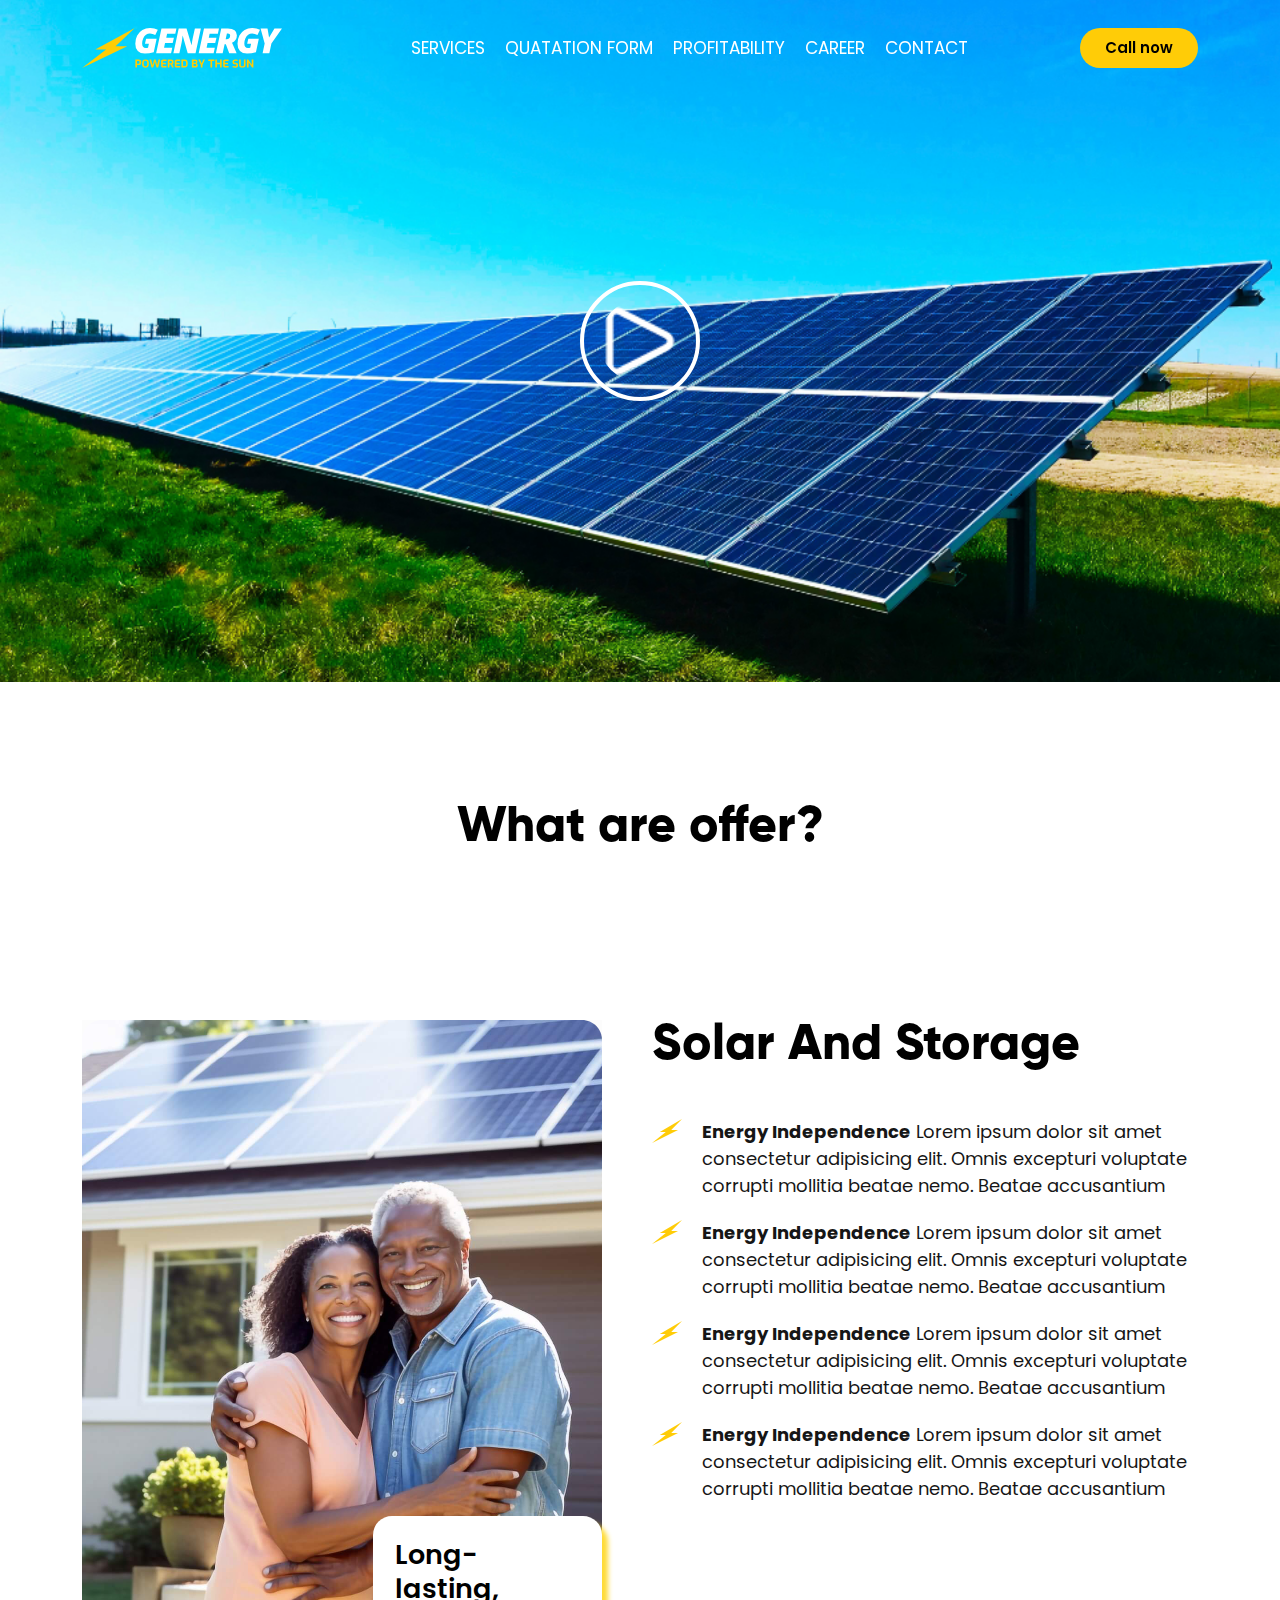
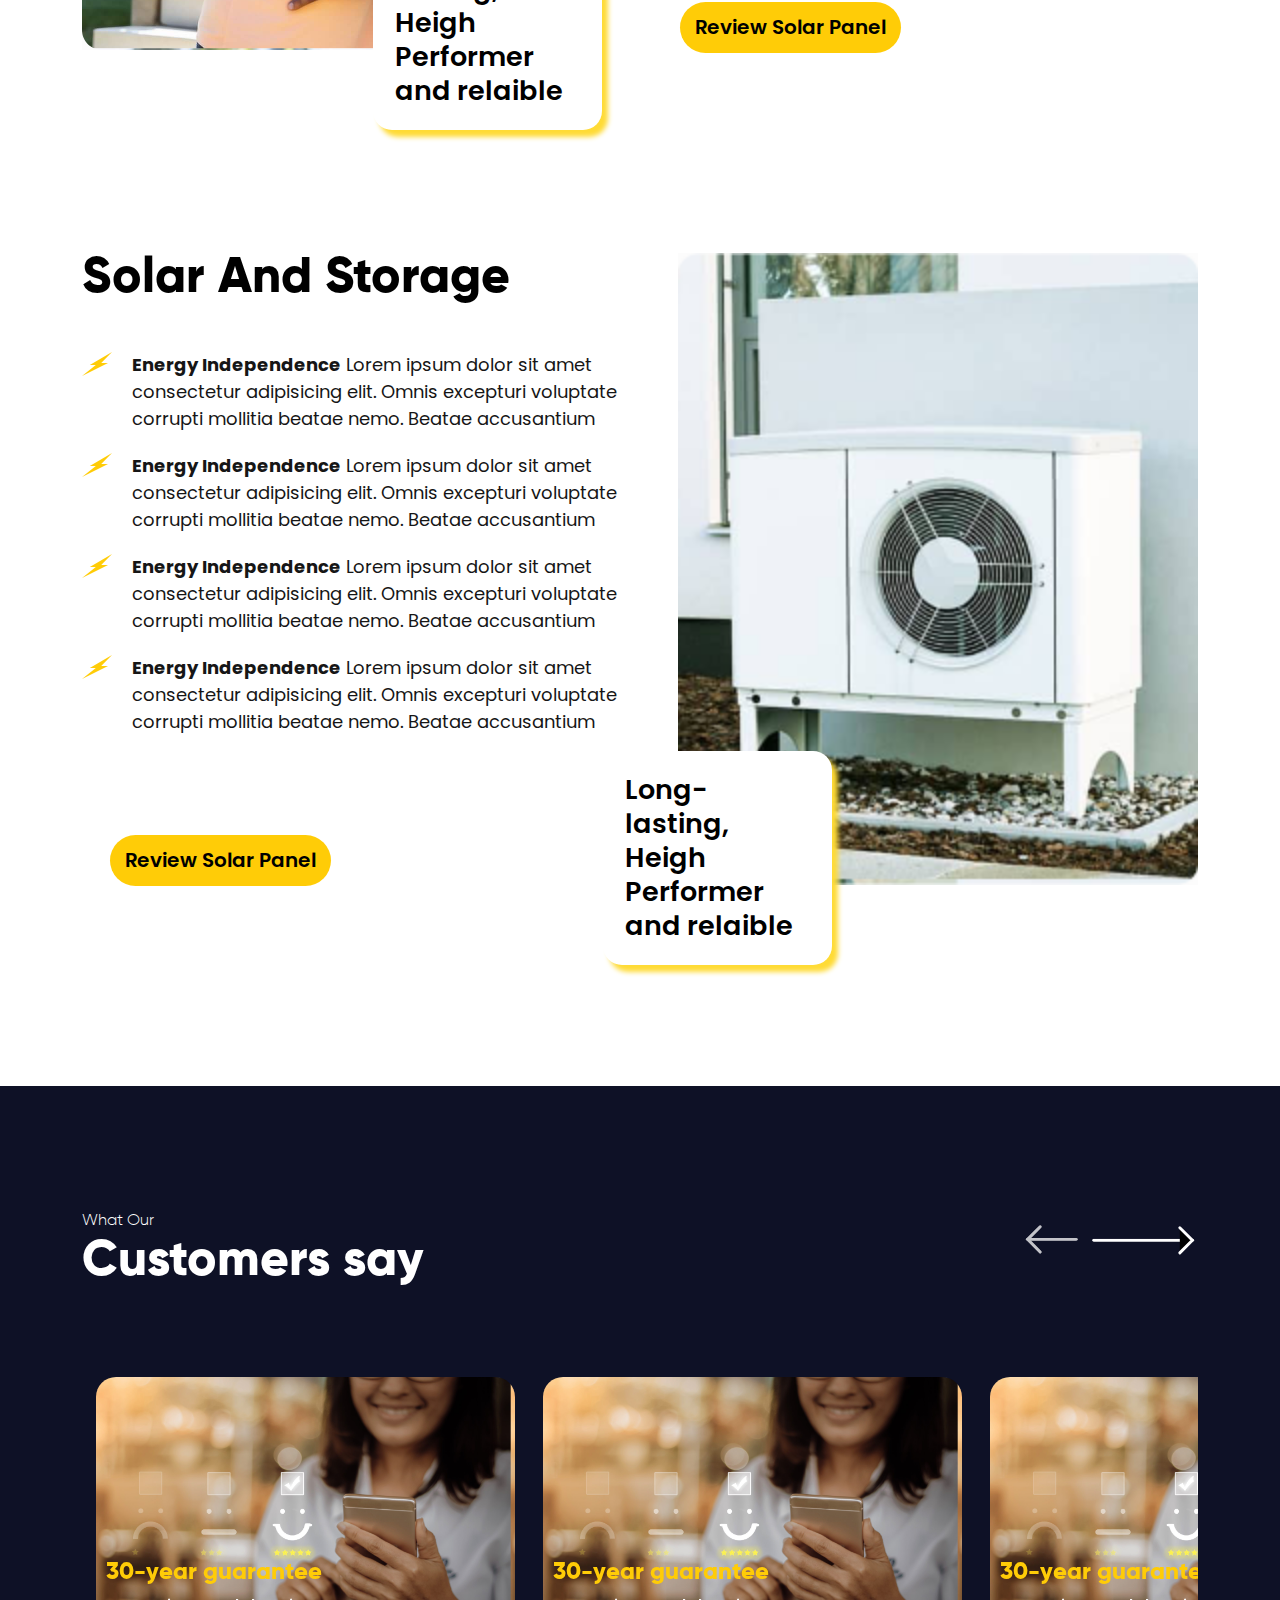
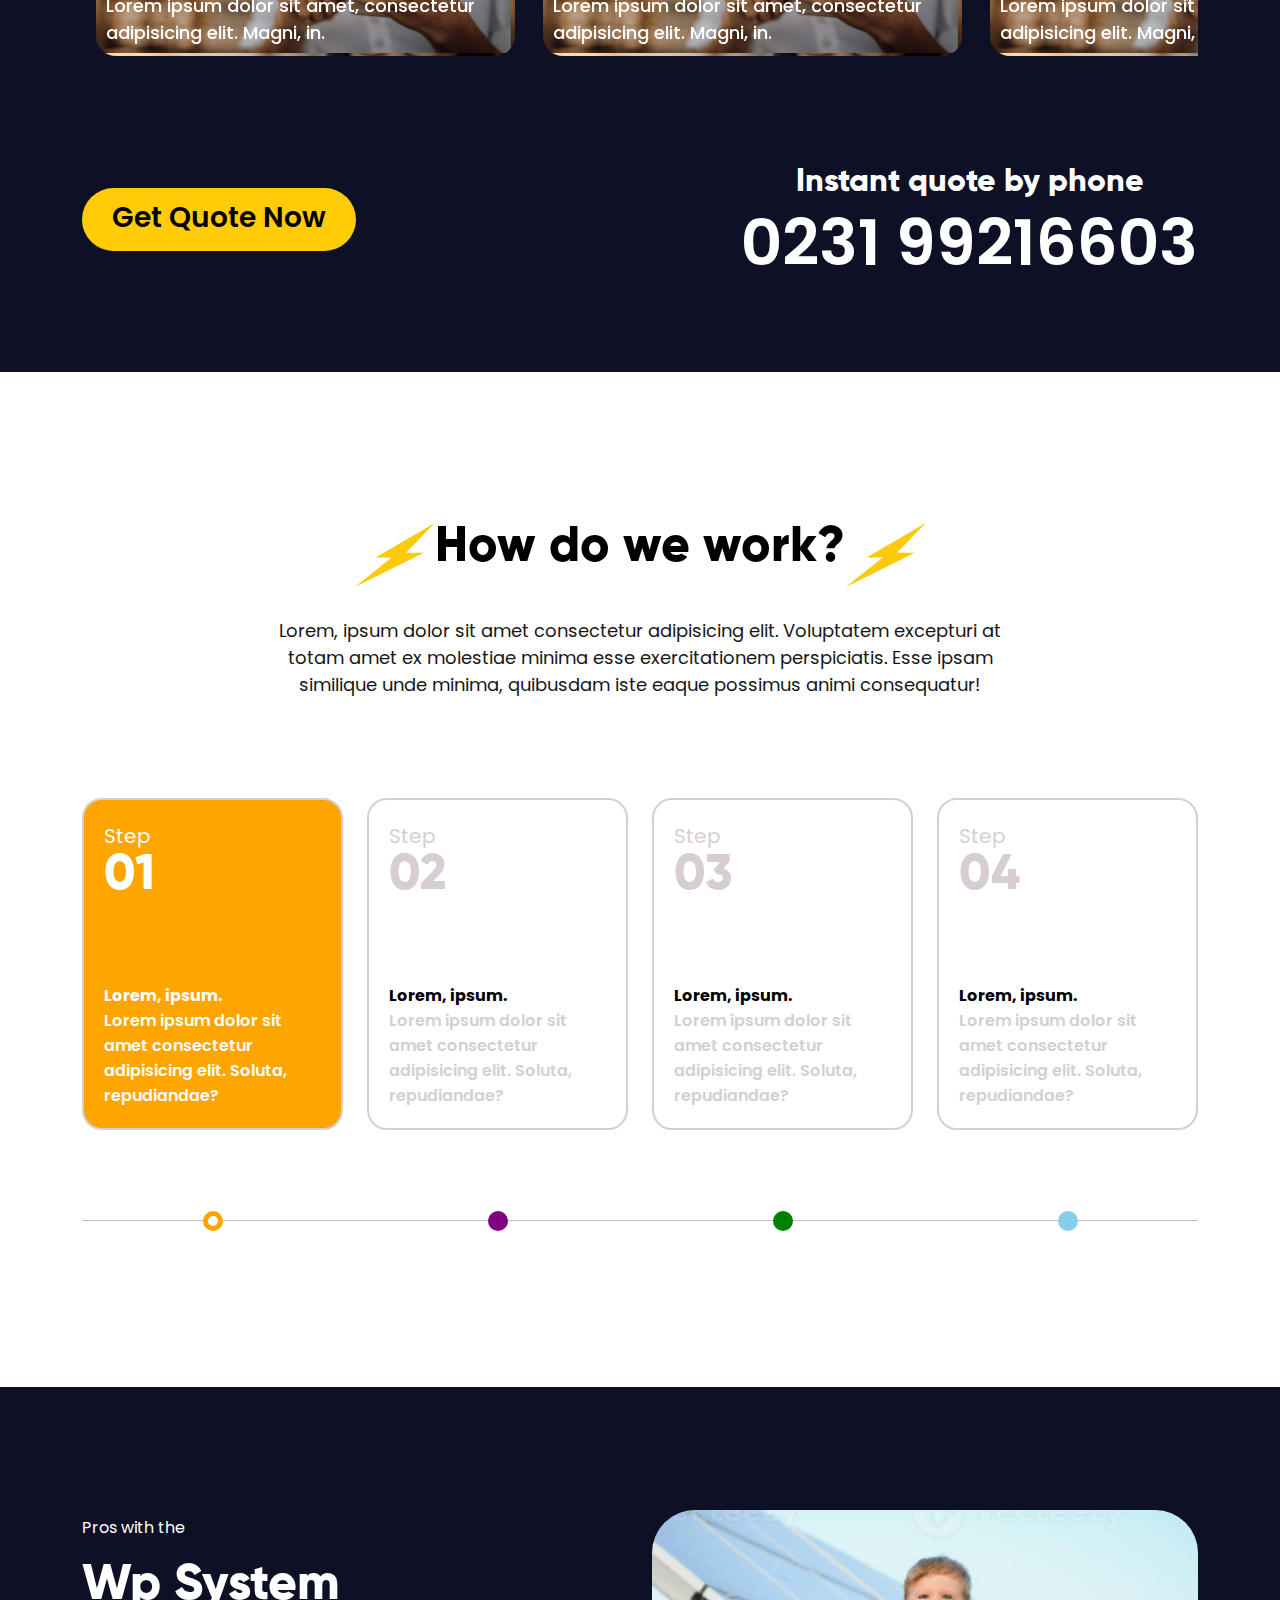
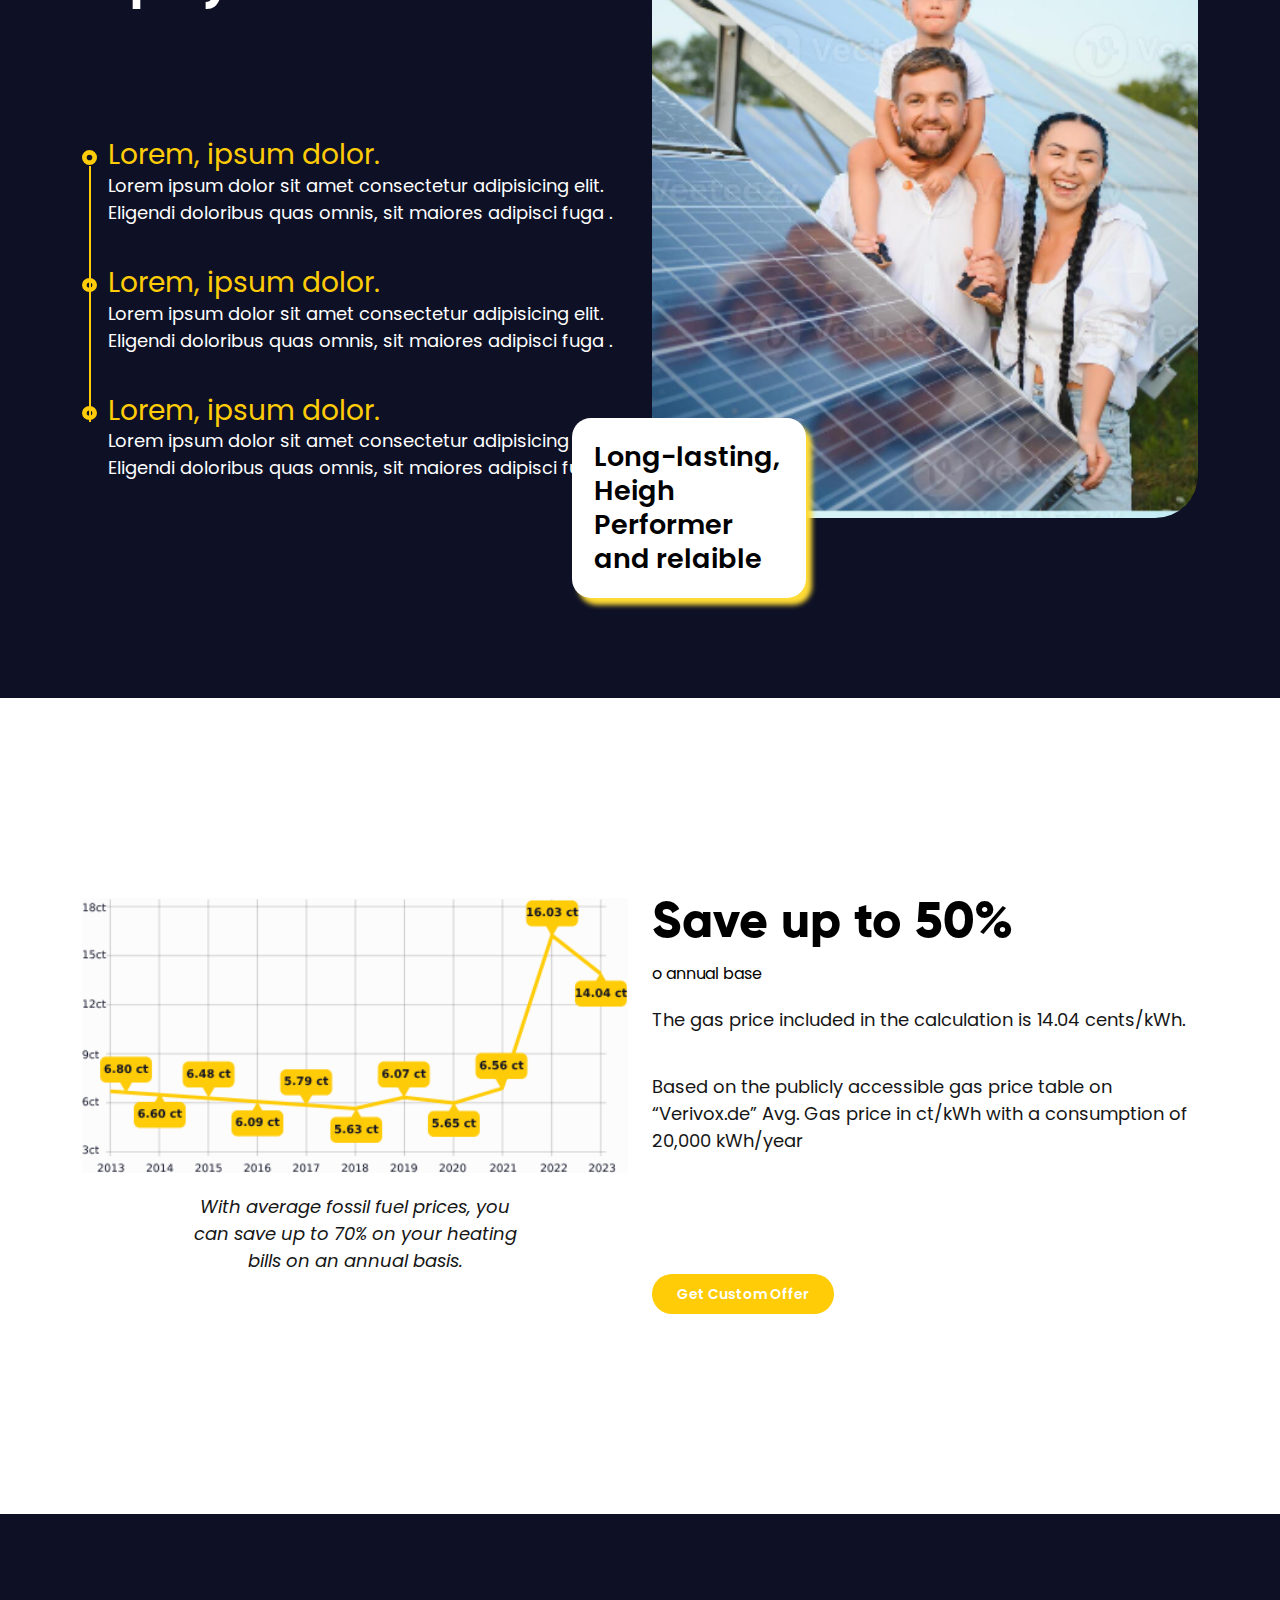
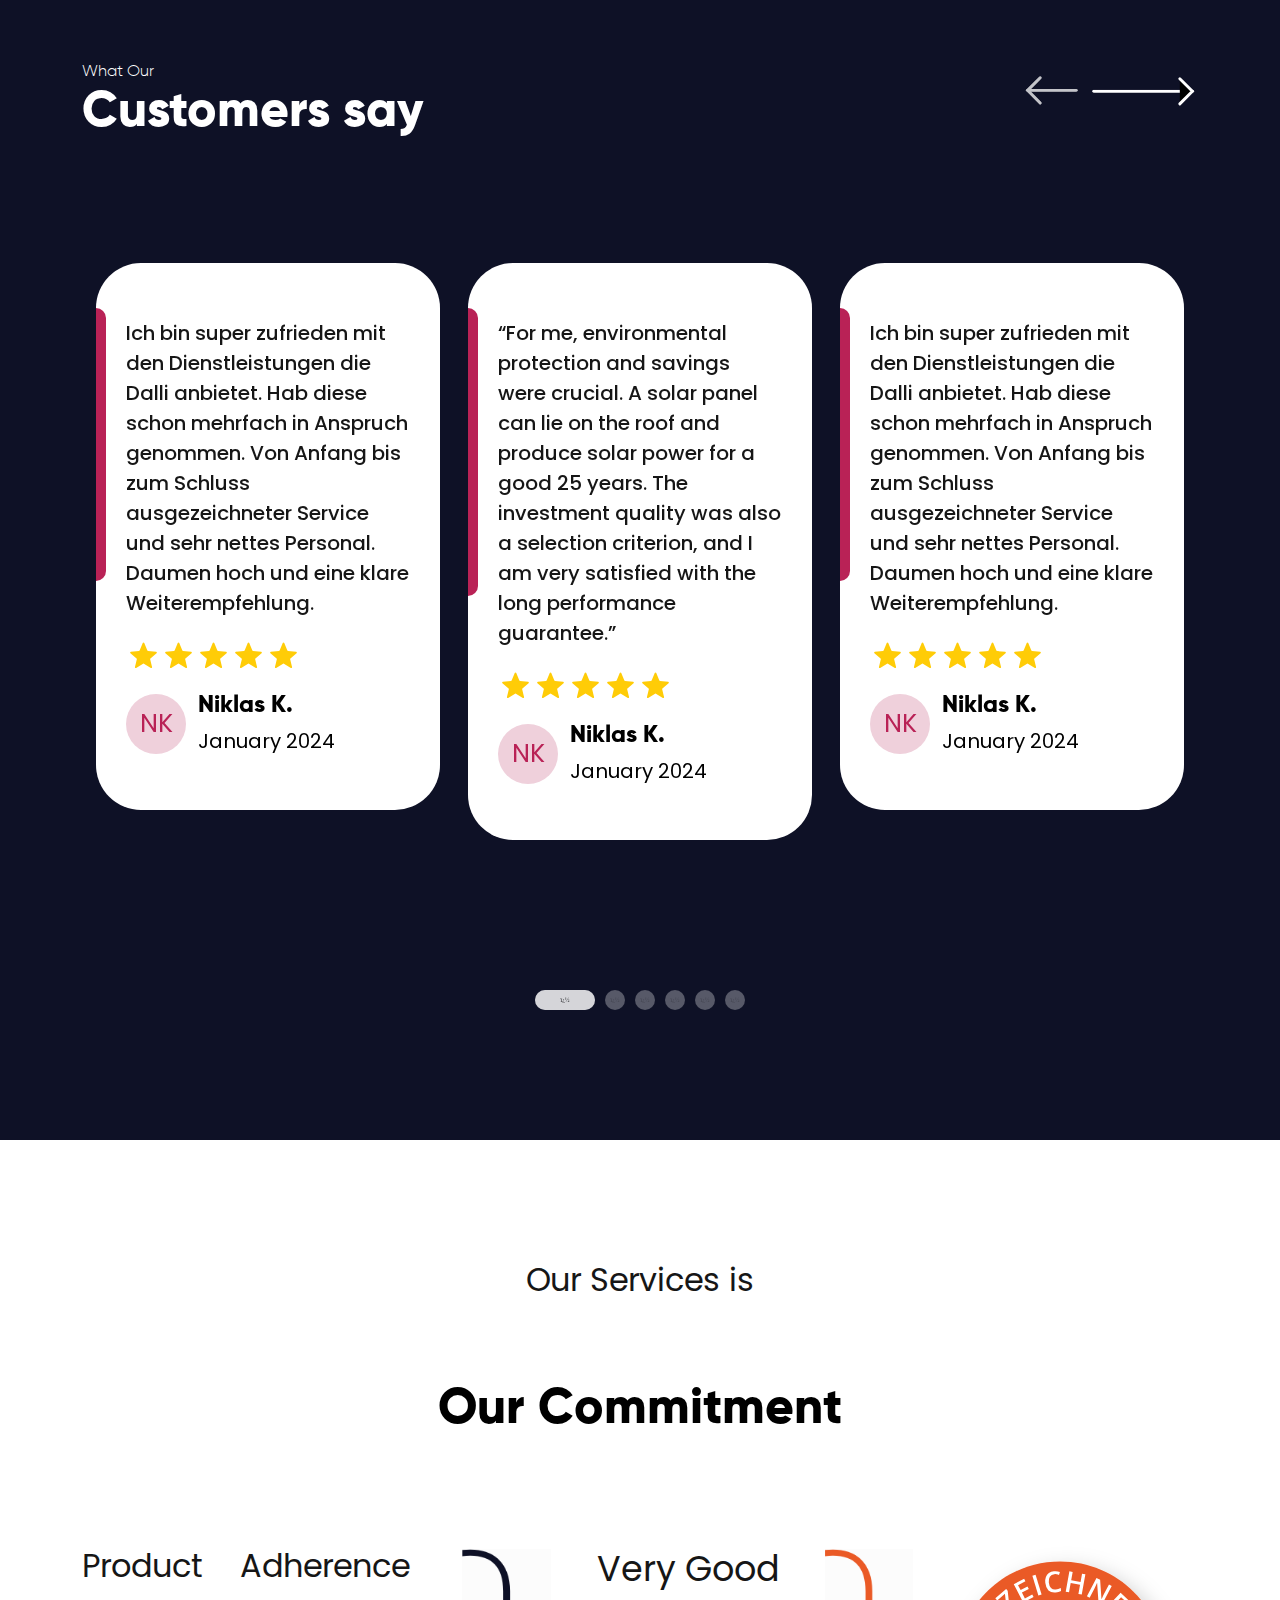
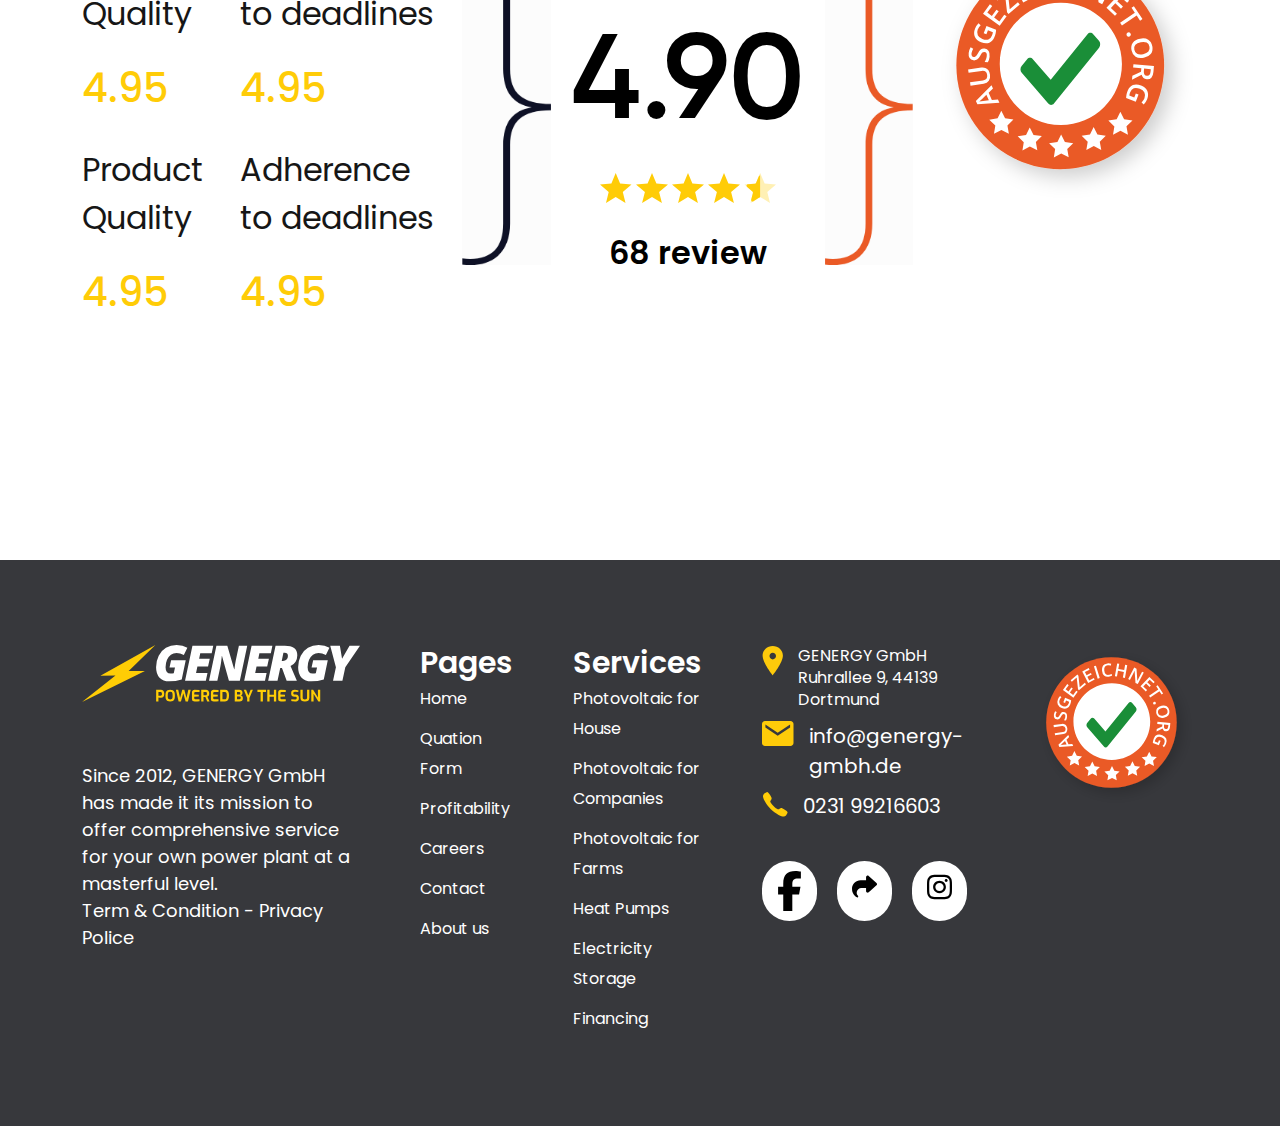
<file: index.html>
<!DOCTYPE html>
<html lang="en">

<head>
  <meta charset="UTF-8">
  <meta http-equiv="X-UA-Compatible" content="IE=edge">
  <meta name="viewport" content="width=device-width, initial-scale=1.0">

  <title>Home</title>
  <link rel="stylesheet" href="./assets/css/bootstrap.min.css">
  <link rel="stylesheet" type="text/css" href="./assets/css/slick.css" />
  <link rel="stylesheet" type="text/css" href="./assets/css/slick-theme.min.css" />
  <link rel="stylesheet" href="./assets/css/style.min.css">
</head>


<body>
  <header id="header">
    <nav class="navbar navbar-expand-lg ">
      <div class="container">
        <a class="navbar-brand" href="#"><img src="./assets/img/logo-white.svg" width="200px" height="61px" alt=""></a>
        <button class="navbar-toggler" type="button" data-bs-toggle="collapse" data-bs-target="#navbarSupportedContent"
          aria-controls="navbarSupportedContent" aria-expanded="false" aria-label="Toggle navigation">
          <img src="./assets/img/bars.svg" width="20" height="20" alt="">
        </button>
        <div class="collapse navbar-collapse" id="navbarSupportedContent">
          <ul class="navbar-nav mx-lg-auto">
            <li class="nav-item">
              <a class="nav-link active" aria-current="page" href="#">SERVICES</a>
            </li>
            <li class="nav-item">
              <a class="nav-link" href="#">QUATATION FORM</a>
            </li>
            <li class="nav-item">
              <a class="nav-link " href="#">PROFITABILITY</a>
            </li>
            <li class="nav-item">
              <a class="nav-link" href="#">CAREER</a>
            </li>
            <li class="nav-item">
              <a class="nav-link " href="#">CONTACT</a>
            </li>

          </ul>
          <div class="navbar-button">
            <button class="theme-btn"><a href="">Call now</a></button>
          </div>
        </div>
      </div>
    </nav>
  </header>




  <div class="videoBanner" style="background-size: cover;">

    <div class="video" style="background-size: cover;">

      <div class="playbtn" style="background-size: cover; display: block;"> <img src="./assets/img/play-button.png"
          alt="playbtn" width="120" height="50"> </div>
      <video class="tv_video desktopvideos">
        <source src="./assets/video/video1.mp4" type="video/mp4">
        Your browser does not support the video tag.
      </video>

      <div class="desktopThumbnail">

        <img src="./assets/img/banner.png" class="mobileVide d-none " alt="thumbnail" />
        <img src="./assets/img/banner.png" class="desktopvideos" alt="s" />
      </div>
      <video class="tv_video d-none mobileVide" playsinline="" autoplay="" muted="muted">
        <source src="./assets/video/video1.mp4" type="video/mp4">
        Your browser does not support the video tag.
      </video>


      <div class="play-bt" style="background-size: cover; display: block;"></div>
      <div class="pause-bt active" style="background-size: cover; display: none;"></div>
      <div class="mute-bt stop" style="background-size: cover;"></div>




      <!-- <a href="#section-side-1" class="scroll-down"gf></a>-->
    </div>


  </div>



  <section class="offer">
    <div class="container">
      <div class="offer-heading">
        <h1>
          What are offer?
        </h1>
      </div>
      <div class="row ">
        <div class=" col-lg-6 ">
          <div class="offer-img">
            <img src="./assets/img/solar panel.png" width="520" height="632" alt="">
            <div class="offer-card">
              <span class="text-start ">Long-lasting, Heigh Performer and relaible</span>
            </div>
          </div>
        </div>

        <div class=" col-lg-6 ">
          <div class="offer-text-heading">
            <h2>Solar And Storage</h2>
          </div>
          <div class="offer-text-list">
            <ul class="theme-list">
              <li>
                <img src="./assets/img/list-icon.svg" alt="" width="30" height="25">
                <p><strong>Energy Independence</strong> Lorem ipsum dolor sit amet consectetur adipisicing elit. Omnis
                  excepturi voluptate corrupti mollitia beatae nemo. Beatae accusantium </p>
              </li>
              <li>
                <img src="./assets/img/list-icon.svg" alt="" width="30" height="25">
                <p><strong>Energy Independence</strong> Lorem ipsum dolor sit amet consectetur adipisicing elit. Omnis
                  excepturi voluptate corrupti mollitia beatae nemo. Beatae accusantium </p>
              </li>
              <li>
                <img src="./assets/img/list-icon.svg" alt="" width="30" height="25">
                <p><strong>Energy Independence</strong> Lorem ipsum dolor sit amet consectetur adipisicing elit. Omnis
                  excepturi voluptate corrupti mollitia beatae nemo. Beatae accusantium </p>
              </li>
              <li>
                <img src="./assets/img/list-icon.svg" alt="" width="30" height="25">
                <p><strong>Energy Independence</strong> Lorem ipsum dolor sit amet consectetur adipisicing elit. Omnis
                  excepturi voluptate corrupti mollitia beatae nemo. Beatae accusantium </p>
              </li>

            </ul>

          </div>
          <button class="theme-btn"><a href="">Review Solar Panel</a></button>
        </div>
      </div>
    </div>
  </section>

  <section class="offer">
    <div class="container">

      <div class="row flex-row-reverse ">
        <div class=" col-lg-6 text-end ">
          <div class="offer-img ms-auto ">
            <img src="./assets/img/waermepumpen_lang.png" width="520" height="632" alt="">
            <div class="offer-card">
              <span class="text-start ">Long-lasting, Heigh Performer and relaible</span>
            </div>
          </div>
        </div>

        <div class=" col-lg-6">
          <div class="offer-text-heading">
            <h3>Solar And Storage</h3>
          </div>
          <div class="offer-text-list">
            <ul class="theme-list">
              <li>
                <img src="./assets/img/list-icon.svg" alt="" width="30" height="25">
                <p><strong>Energy Independence</strong> Lorem ipsum dolor sit amet consectetur adipisicing elit. Omnis
                  excepturi voluptate corrupti mollitia beatae nemo. Beatae accusantium </p>
              </li>
              <li>
                <img src="./assets/img/list-icon.svg" alt="" width="30" height="25">
                <p><strong>Energy Independence</strong> Lorem ipsum dolor sit amet consectetur adipisicing elit. Omnis
                  excepturi voluptate corrupti mollitia beatae nemo. Beatae accusantium </p>
              </li>
              <li>
                <img src="./assets/img/list-icon.svg" alt="" width="30" height="25">
                <p><strong>Energy Independence</strong> Lorem ipsum dolor sit amet consectetur adipisicing elit. Omnis
                  excepturi voluptate corrupti mollitia beatae nemo. Beatae accusantium </p>
              </li>
              <li>
                <img src="./assets/img/list-icon.svg" alt="" width="30" height="25">
                <p><strong>Energy Independence</strong> Lorem ipsum dolor sit amet consectetur adipisicing elit. Omnis
                  excepturi voluptate corrupti mollitia beatae nemo. Beatae accusantium </p>
              </li>

            </ul>

          </div>
          <button class="theme-btn"><a href="">Review Solar Panel</a></button>
        </div>
      </div>
    </div>
  </section>






  <section class="whyus">
    <div class="container">
      <div class="whyus-heading">
        <h4>
          <span>What Our</span> <br>
          Customers say
        </h4>
        <div class="slider-btn">
          <div class="prev">
            <img src="./assets/img/large-left-arrow.svg" class="large" alt="" width="108" height="40">
            <img src="./assets/img/small-left-arrow.svg" class="small " alt="" width="57" height="40">
          </div>
          <div class="next">
            <img src="./assets/img/large-right-arrow.svg" class="large" alt="" width="108" height="40">
            <img src="./assets/img/small-right-arrow.svg" class="small" alt="" width="57" height="40">

          </div>
        </div>
      </div>

      <div class="row mt-2">
        <div class="col-12 customobilepadding">


          <div class="testimonials_list">
            <div class="whyus-slider">

              <div class="whyus-card">

                <div class="card-block">
                  <img src="./assets/img/choose.png" width="750" height="500" alt="">
                  <div class="card-text">
                    <h5>30-year guarantee</h5>
                    <p>Lorem ipsum dolor sit amet, consectetur adipisicing elit. Magni, in.</p>
                  </div>
                  <div class="overlay"></div>
                </div>
              </div>
              <div class="whyus-card">

                <div class="card-block">
                 <img src="./assets/img/choose.png" width="750" height="500" alt="">
                  <div class="card-text">
                    <h5>30-year guarantee</h5>
                    <p>Lorem ipsum dolor sit amet, consectetur adipisicing elit. Magni, in.</p>
                  </div>
                  <div class="overlay"></div>
                </div>
              </div>
              <div class="whyus-card">

                <div class="card-block">
                 <img src="./assets/img/choose.png" width="750" height="500" alt="">
                  <div class="card-text">
                    <h5>30-year guarantee</h5>
                    <p>Lorem ipsum dolor sit amet, consectetur adipisicing elit. Magni, in.</p>
                  </div>
                  <div class="overlay"></div>
                </div>
              </div>
              <div class="whyus-card">

                <div class="card-block">
                 <img src="./assets/img/choose.png" width="750" height="500" alt="">
                  <div class="card-text">
                    <h5>30-year guarantee</h5>
                    <p>Lorem ipsum dolor sit amet, consectetur adipisicing elit. Magni, in.</p>
                  </div>
                  <div class="overlay"></div>
                </div>
              </div>
              <div class="whyus-card">

                <div class="card-block">
                 <img src="./assets/img/choose.png" width="750" height="500" alt="">
                  <div class="card-text">
                    <h5>30-year guarantee</h5>
                    <p>Lorem ipsum dolor sit amet, consectetur adipisicing elit. Magni, in.</p>
                  </div>
                  <div class="overlay"></div>
                </div>
              </div>
              <div class="whyus-card">

                <div class="card-block">
                 <img src="./assets/img/choose.png" width="750" height="500" alt="">
                  <div class="card-text">
                    <h5>30-year guarantee</h5>
                    <p>Lorem ipsum dolor sit amet, consectetur adipisicing elit. Magni, in.</p>
                  </div>
                  <div class="overlay"></div>
                </div>
              </div>

            </div>
          </div>
        </div>
      </div>

      <div class="whyus-action">
        <div class="whyus-action-button">
          <button class="theme-btn">
            <a href="">Get Quote Now</a>
          </button>
        </div>
        <div class="whyus-action-number">
          <h5>Instant quote by phone</h5>
          <a href="">0231 99216603</a>
        </div>
      </div>
  </section>


  <section class="our-work">
    <div class="container">
      <div class="our-work-heading">
        <img src="./assets/img/genergy.svg" alt="" width="81" height="72">
        <h3>How do we work?</h3>
        <img src="./assets/img/genergy.svg" alt="" width="81" height="72">

      </div>
      <div class="our-work-heading-text">
        <p>Lorem, ipsum dolor sit amet consectetur adipisicing elit. Voluptatem excepturi at totam amet ex molestiae
          minima esse exercitationem perspiciatis. Esse ipsam similique unde minima, quibusdam iste eaque possimus animi
          consequatur!</p>
      </div>
      <div class="row">
        <div class="col-lg-3 col-md-6 ">
          <div class="our-work-card owc-content owc-content-1 active">
            <span>Step</span>
            <h3>01</h3>
            <strong>Lorem, ipsum.</strong>
            <p>Lorem ipsum dolor sit amet consectetur adipisicing elit. Soluta, repudiandae?</p>
          </div>
        </div>
        <div class="col-lg-3 col-md-6 ">
          <div class="our-work-card owc-content owc-content-2">
            <span>Step</span>
            <h3>02</h3>
            <strong>Lorem, ipsum.</strong>
            <p>Lorem ipsum dolor sit amet consectetur adipisicing elit. Soluta, repudiandae?</p>
          </div>
        </div>
        <div class="col-lg-3 col-md-6 ">
          <div class="our-work-card owc-content owc-content-3">
            <span>Step</span>
            <h3>03</h3>
            <strong>Lorem, ipsum.</strong>
            <p>Lorem ipsum dolor sit amet consectetur adipisicing elit. Soluta, repudiandae?</p>
          </div>
        </div>

        <div class="col-lg-3 col-md-6">
          <div class="our-work-card owc-content owc-content-4">
            <span>Step</span>
            <h3>04</h3>
            <strong>Lorem, ipsum.</strong>
            <p>Lorem ipsum dolor sit amet consectetur adipisicing elit. Soluta, repudiandae?</p>
          </div>
        </div>
      </div>
      <div class="col-12 position-relative ">
        <hr>
        <div class="work-btns">
          <div class="row">
            <div class="col-3"> <a href="#" class="our-work-btn active" data-toggle-target=".owc-content-1"></a> </div>
            <div class="col-3">
              <a href="#" class="our-work-btn" data-toggle-target=".owc-content-2"></a>
            </div>
            <div class="col-3"> <a href="#" class="our-work-btn" data-toggle-target=".owc-content-3"></a> </div>
            <div class="col-3"> <a href="#" class="our-work-btn" data-toggle-target=".owc-content-4"></a> </div>






          </div>
        </div>
      </div>
    </div>
  </section>


  <section class="wp-system">
    <div class="container">
      <div class=" row">
        <div class="wp-text col-lg-6">
          <div class="wp-text-heading">
            <span>Pros with the</span>
            <h3>Wp System</h3>
          </div>
          <div class="wp-text-list">
            <ul>
              <li>
                <div class="wp-text-list-icon">
                  <img src="./assets/img/dot.svg" alt="" width="50" height='50'>
                </div>
                <div class="wp-text-list-text">
                  <span>Lorem, ipsum dolor.</span>
                  <p>Lorem ipsum dolor sit amet consectetur adipisicing elit. Eligendi doloribus quas omnis, sit maiores
                    adipisci fuga .</p>
                </div>
              </li>

              <li>
                <div class="wp-text-list-icon">
                  <img src="./assets/img/dot.svg" alt="" width="50" height='50'>
                </div>
                <div class="wp-text-list-text">
                  <span>Lorem, ipsum dolor.</span>
                  <p>Lorem ipsum dolor sit amet consectetur adipisicing elit. Eligendi doloribus quas omnis, sit maiores
                    adipisci fuga .</p>
                </div>
              </li>

              <li>
                <div class="wp-text-list-icon">
                  <img src="./assets/img/dot.svg" alt="" width="50" height='50'>
                </div>
                <div class="wp-text-list-text">
                  <span>Lorem, ipsum dolor.</span>
                  <p>Lorem ipsum dolor sit amet consectetur adipisicing elit. Eligendi doloribus quas omnis, sit maiores
                    adipisci fuga .</p>
                </div>
              </li>
            </ul>
          </div>
        </div>
        <div class=" col-lg-6 text-end">
          <div class="wp-img ms-auto ">
            <img src="./assets/img/pro_img.png" alt="" width="600" height="667">
            <div class="offer-card">
              <span>Long-lasting, Heigh Performer and relaible</span>
            </div>
          </div>
        </div>


      </div>
    </div>
  </section>




  <section class="discount">
    <div class="container">
      <div class="row">
        <div class="col-md-6 text-center ">
          <div class="discount-img">
            <img src="./assets/img/discount_img.png" alt="" width="636" height="320">
            <div class="discount-img-text">
              <p>With average fossil fuel prices, you can save up to 70% on your heating bills on an annual basis.</p>
            </div>
          </div>
        </div>
        <div class="col-md-6 ">
          <div class="discount-text">
            <div class="discount-text-heading">
              <h3>Save up to 50%</h3>
              <div class="base">
                <span>o annual base</span>
              </div>
              <div class="discount-blog">
                <p>The gas price included in the calculation is 14.04 cents/kWh.</p>
                <p>

                  Based on the publicly accessible gas price table on “Verivox.de” Avg. Gas price in ct/kWh with a
                  consumption of 20,000 kWh/year
                </p>

              </div>
              <div class="discount-button">
                <button class="theme-btn"><a href="">Get Custom Offer</a></button>
              </div>
            </div>
          </div>
        </div>

      </div>
    </div>
  </section>

  <section class="reviews">
    <div class="container ">
      <div class="reviews-heading">
        <h4>
          <span>What Our</span> <br>
          Customers say
        </h4>
        <div class="slider-btn">
          <div class="prev">
            <img src="./assets/img/large-left-arrow.svg" class="large" alt="" width="108" height="40">
            <img src="./assets/img/small-left-arrow.svg" class="small " alt="" width="57" height="40">
          </div>
          <div class="next">
            <img src="./assets/img/large-right-arrow.svg" class="large" alt="" width="108" height="40">
            <img src="./assets/img/small-right-arrow.svg" class="small" alt="" width="57" height="40">

          </div>
        </div>
      </div>

      <div class="row mt-2">
        <div class="col-12 customobilepadding">


          <div class="testimonials_list">
            <div class="reviews-slider">

              <div class="reviews-card">

                <div class="card-block">
                  <p class="card-excerpt">
                    Ich bin super zufrieden mit den Dienstleistungen die Dalli anbietet. Hab diese schon mehrfach in
                    Anspruch genommen. Von Anfang bis zum Schluss ausgezeichneter Service und sehr nettes Personal.
                    Daumen hoch und eine klare Weiterempfehlung.
                  </p>
                  <div class="star-list">
                    <span>
                      <img src="./assets/img/star.svg" alt="star" width="35" height="35">
                    </span>
                    <span>
                      <img src="./assets/img/star.svg" alt="star" width="35" height="35">
                    </span>
                    <span>
                      <img src="./assets/img/star.svg" alt="star" width="35" height="35">
                    </span>
                    <span>
                      <img src="./assets/img/star.svg" alt="star" width="35" height="35">
                    </span>
                    <span>
                      <img src="./assets/img/star.svg" alt="star" width="35" height="35">
                    </span>
                  </div>

                  <div class="reviews-card-footer">
                    <div class="rc-author">
                      NK
                    </div>
                    <div class="rc-info">
                      <h5>
                        Niklas K.
                      </h5>
                      <span>
                        January 2024
                      </span>

                    </div>
                  </div>

                </div>
              </div>
              <div class="reviews-card">

                <div class="card-block">
                  <p class="card-excerpt">
                    “For me, environmental protection and savings were crucial. A solar panel can lie on the roof and
                    produce solar power for a good 25 years. The investment quality was also a selection criterion, and
                    I am very satisfied with the long performance guarantee.”
                  </p>
                  <div class="star-list">
                    <span>
                      <img src="./assets/img/star.svg" alt="star" width="35" height="35">
                    </span>
                    <span>
                      <img src="./assets/img/star.svg" alt="star" width="35" height="35">
                    </span>
                    <span>
                      <img src="./assets/img/star.svg" alt="star" width="35" height="35">
                    </span>
                    <span>
                      <img src="./assets/img/star.svg" alt="star" width="35" height="35">
                    </span>
                    <span>
                      <img src="./assets/img/star.svg" alt="star" width="35" height="35">
                    </span>
                  </div>

                  <div class="reviews-card-footer">
                    <div class="rc-author">
                      NK
                    </div>
                    <div class="rc-info">
                      <h5>
                        Niklas K.
                      </h5>
                      <span>
                        January 2024
                      </span>

                    </div>
                  </div>

                </div>
              </div>
              <div class="reviews-card">

                <div class="card-block">
                  <p class="card-excerpt">
                    Ich bin super zufrieden mit den Dienstleistungen die Dalli anbietet. Hab diese schon mehrfach in
                    Anspruch genommen. Von Anfang bis zum Schluss ausgezeichneter Service und sehr nettes Personal.
                    Daumen hoch und eine klare Weiterempfehlung.
                  </p>
                  <div class="star-list">
                    <span>
                      <img src="./assets/img/star.svg" alt="star" width="35" height="35">
                    </span>
                    <span>
                      <img src="./assets/img/star.svg" alt="star" width="35" height="35">
                    </span>
                    <span>
                      <img src="./assets/img/star.svg" alt="star" width="35" height="35">
                    </span>
                    <span>
                      <img src="./assets/img/star.svg" alt="star" width="35" height="35">
                    </span>
                    <span>
                      <img src="./assets/img/star.svg" alt="star" width="35" height="35">
                    </span>
                  </div>

                  <div class="reviews-card-footer">
                    <div class="rc-author">
                      NK
                    </div>
                    <div class="rc-info">
                      <h5>
                        Niklas K.
                      </h5>
                      <span>
                        January 2024
                      </span>

                    </div>
                  </div>

                </div>
              </div>
              <div class="reviews-card">

                <div class="card-block">
                  <p class="card-excerpt">
                    Ich bin super zufrieden mit den Dienstleistungen die Dalli anbietet. Hab diese schon mehrfach in
                    Anspruch genommen. Von Anfang bis zum Schluss ausgezeichneter Service und sehr nettes Personal.
                    Daumen hoch und eine klare Weiterempfehlung.
                  </p>
                  <div class="star-list">
                    <span>
                      <img src="./assets/img/star.svg" alt="star" width="35" height="35">
                    </span>
                    <span>
                      <img src="./assets/img/star.svg" alt="star" width="35" height="35">
                    </span>
                    <span>
                      <img src="./assets/img/star.svg" alt="star" width="35" height="35">
                    </span>
                    <span>
                      <img src="./assets/img/star.svg" alt="star" width="35" height="35">
                    </span>
                    <span>
                      <img src="./assets/img/star.svg" alt="star" width="35" height="35">
                    </span>
                  </div>

                  <div class="reviews-card-footer">
                    <div class="rc-author">
                      NK
                    </div>
                    <div class="rc-info">
                      <h5>
                        Niklas K.
                      </h5>
                      <span>
                        January 2024
                      </span>

                    </div>
                  </div>

                </div>
              </div>
              <div class="reviews-card">

                <div class="card-block">
                  <p class="card-excerpt">
                    Ich bin super zufrieden mit den Dienstleistungen die Dalli anbietet. Hab diese schon mehrfach in
                    Anspruch genommen. Von Anfang bis zum Schluss ausgezeichneter Service und sehr nettes Personal.
                    Daumen hoch und eine klare Weiterempfehlung.
                  </p>
                  <div class="star-list">
                    <span>
                      <img src="./assets/img/star.svg" alt="star" width="35" height="35">
                    </span>
                    <span>
                      <img src="./assets/img/star.svg" alt="star" width="35" height="35">
                    </span>
                    <span>
                      <img src="./assets/img/star.svg" alt="star" width="35" height="35">
                    </span>
                    <span>
                      <img src="./assets/img/star.svg" alt="star" width="35" height="35">
                    </span>
                    <span>
                      <img src="./assets/img/star.svg" alt="star" width="35" height="35">
                    </span>
                  </div>

                  <div class="reviews-card-footer">
                    <div class="rc-author">
                      NK
                    </div>
                    <div class="rc-info">
                      <h5>
                        Niklas K.
                      </h5>
                      <span>
                        January 2024
                      </span>

                    </div>
                  </div>

                </div>
              </div>
              <div class="reviews-card">

                <div class="card-block">
                  <p class="card-excerpt">
                    Ich bin super zufrieden mit den Dienstleistungen die Dalli anbietet. Hab diese schon mehrfach in
                    Anspruch genommen. Von Anfang bis zum Schluss ausgezeichneter Service und sehr nettes Personal.
                    Daumen hoch und eine klare Weiterempfehlung.
                  </p>
                  <div class="star-list">
                    <span>
                      <img src="./assets/img/star.svg" alt="star" width="35" height="35">
                    </span>
                    <span>
                      <img src="./assets/img/star.svg" alt="star" width="35" height="35">
                    </span>
                    <span>
                      <img src="./assets/img/star.svg" alt="star" width="35" height="35">
                    </span>
                    <span>
                      <img src="./assets/img/star.svg" alt="star" width="35" height="35">
                    </span>
                    <span>
                      <img src="./assets/img/star.svg" alt="star" width="35" height="35">
                    </span>
                  </div>

                  <div class="reviews-card-footer">
                    <div class="rc-author">
                      NK
                    </div>
                    <div class="rc-info">
                      <h5>
                        Niklas K.
                      </h5>
                      <span>
                        January 2024
                      </span>

                    </div>
                  </div>

                </div>
              </div>

            </div>
          </div>
        </div>
      </div>
    </div>

  </section>
  <div class="comitment">
    <div class="container">
      <div class="comitment-heading">
        <p>Our Services is</p>
        <h4>Our Commitment</h4s>
      </div>
      <div class="row">
        <div class="col-lg-4">
          <div class="ranges d-flex ">
            <div class="range">
              <p>Product Quality</p>
              <h3>4.95</h3>
            </div>
            <div class="range">
              <p>Adherence to deadlines</p>
              <h3>4.95</h3>
            </div>
          </div>

          <div class="ranges d-flex ">
            <div class="range">
              <p>Product Quality</p>
              <h3>4.95</h3>
            </div>
            <div class="range">
              <p>Adherence to deadlines</p>
              <h3>4.95</h3>
            </div>
          </div>

        </div>

        <div class="col-lg-5  ">
          <div class=" d-flex align-items-center flex-column justify-content-center flex-lg-row  ">
            <div class="range-line-left">
              <img src="./assets/img/range-line.png" alt=""  width="138" height="271">
            </div>
            <div class="good-range">
              <p>Very Good</p>
              <h2>4.90</h2>
              <img src="./assets/img/reviews-star.svg" width="176" height="31" alt="">
              <div class="range-review">
                <span>68 review</span>
              </div>
            </div>
            <div class="range-line-right">
              <img src="./assets/img/range-line-right.png" alt="" width="138" height="271">
            </div>
          </div>

        </div>
        <div class="col-lg-3">
          <div class="commitment-logo">
            <img src="./assets/img/check.svg" alt="" width="306" height="306">
          </div>
        </div>
      </div>
    </div>
  </div>



  <footer>
    <div class="container">
      <div class="footer-logo">
        <img src="./assets/img/logo-white.svg" alt="" width="298px" height="60">
        <p>Since 2012, GENERGY GmbH has made it its mission to offer comprehensive service for your own power plant at
          a
          masterful level.</p>
        <p>Term & Condition - Privacy Police</p>
      </div>
      <div class="footer-links">
        <div class="footer-links-heading">
          <span>Pages</span>
        </div>
        <div class="footer-link">
          <ul>
            <li><a href="">Home</a></li>
            <li><a href="">Quation Form</a></li>
            <li><a href="">Profitability</a></li>
            <li><a href="">Careers</a></li>
            <li><a href="">Contact</a></li>
            <li><a href="">About us</a></li>

          </ul>
        </div>
      </div>
      <div class="footer-links">
        <div class="footer-links-heading">
          <span>Services</span>
        </div>
        <div class="footer-link">
          <ul>
            <li><a href="">Photovoltaic for House</a></li>
            <li><a href="">Photovoltaic for Companies</a></li>
            <li><a href="">Photovoltaic for Farms</a></li>
            <li><a href="">Heat Pumps</a></li>
            <li><a href="">Electricity Storage</a></li>
            <li><a href="">Financing</a></li>

          </ul>
        </div>
      </div>
      <div class="contact">
        <div class="place">
          <img src="./assets/img/Icon ionic-ios-pin.svg" alt="" width="21" height="31">
          <p>GENERGY GmbH Ruhrallee 9, 44139 Dortmund</p>
        </div>
        <div class="info">
          <img src="./assets/img/Icon ionic-md-mail.svg" alt="" width="32" height="25">
          <p>info@genergy-gmbh.de</p>
        </div>
        <div class="contact-number">
          <img src="./assets/img/Icon ionic-ios-call.svg" alt="" width="26" height="26">
          <p>0231 99216603</p>
        </div>
        <div class="social-icons">
          <div class="social-icon">
            <img src="./assets/img/facebook-icon.svg" alt="" width="25" height="30">
          </div>
          <div class="social-icon">
            <img src="./assets/img/share-icon.svg" alt="" width="25" height="30">
          </div>
          <div class="social-icon">
            <img src="./assets/img/instagram-icon.svg" alt="" width="25" height="30">
          </div>
        </div>
      </div>
      <div class="footer-check">
        <img src="./assets/img/check.svg" alt="" width="680" height="128">
      </div>
    </div>
  </footer>

  <script src="./assets/js/jquery-3.1.1.min.js"></script>
  <script src="./assets/js/bootstrap.bundle.min.js"></script>
  <script type="text/javascript" src="./assets/js/slick.js"></script>
  <script src="./assets/js/main.js"></script>


</body>

</html>
</file>
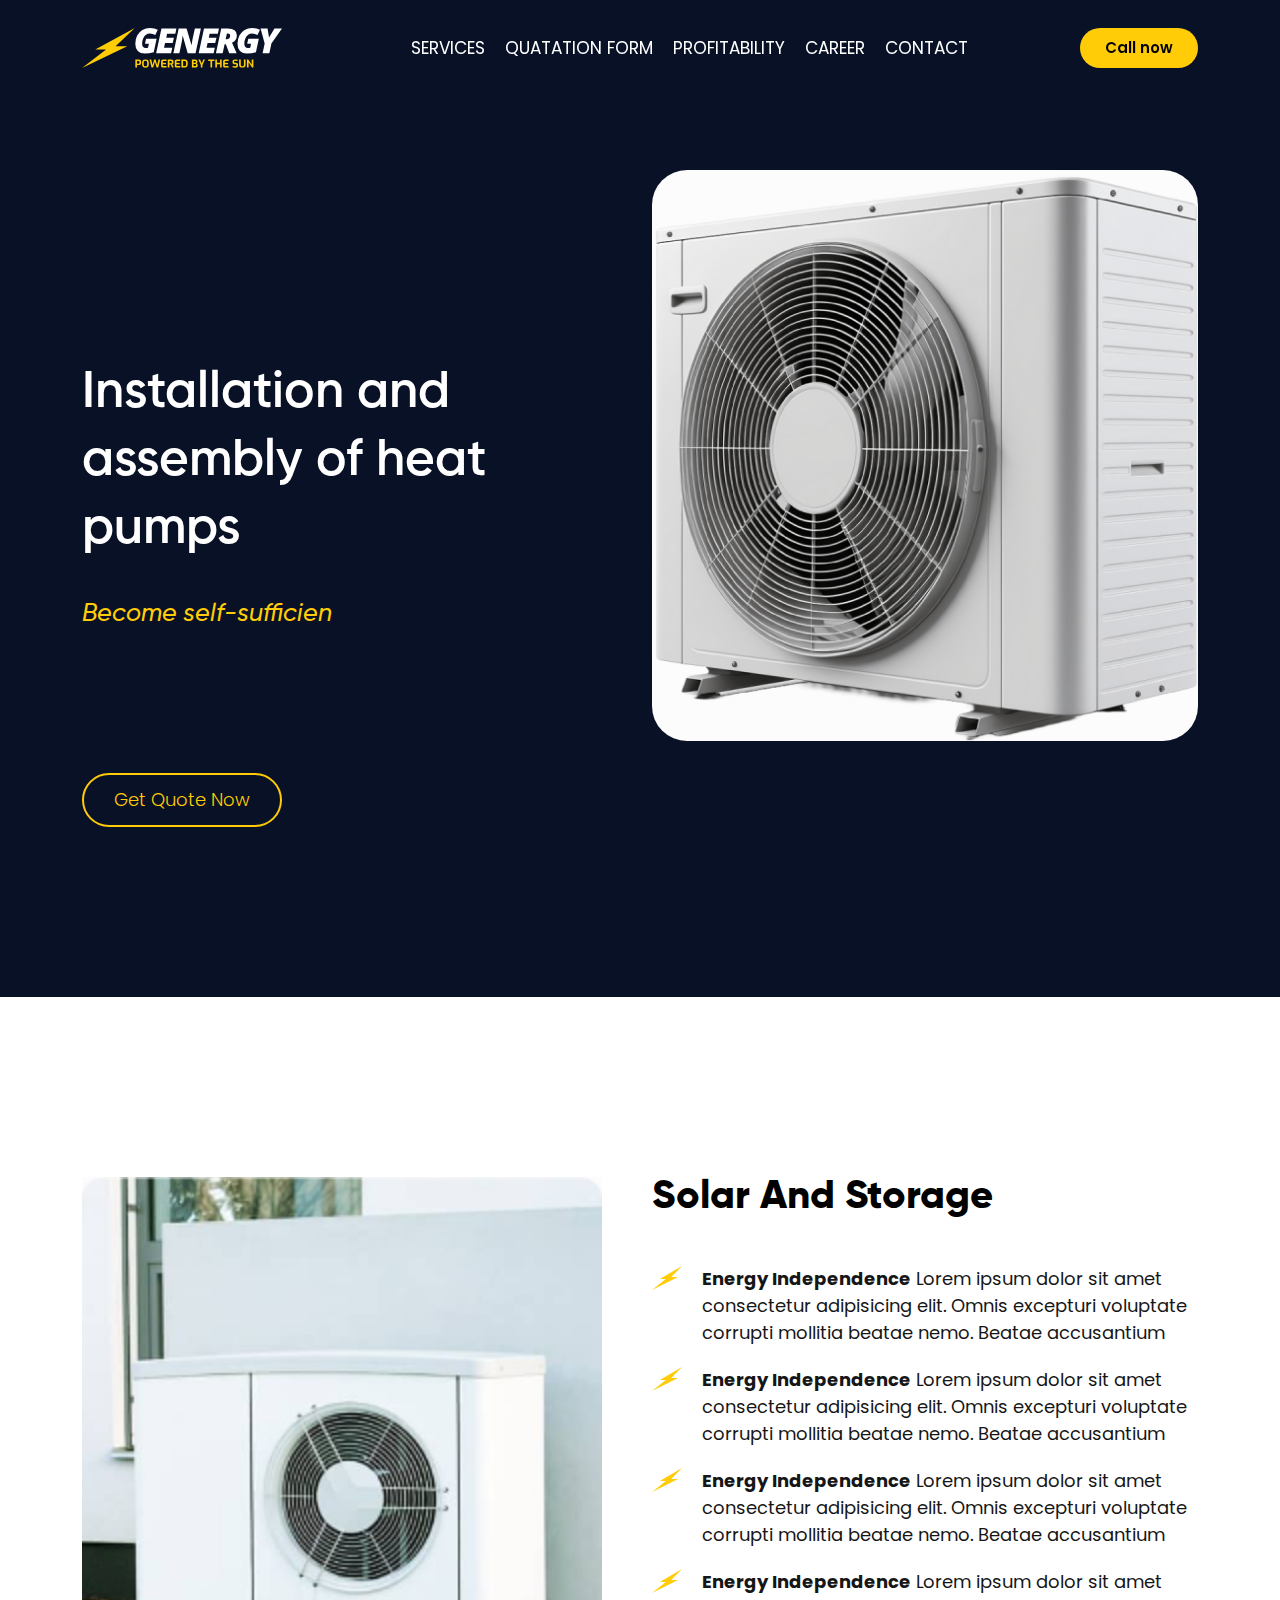
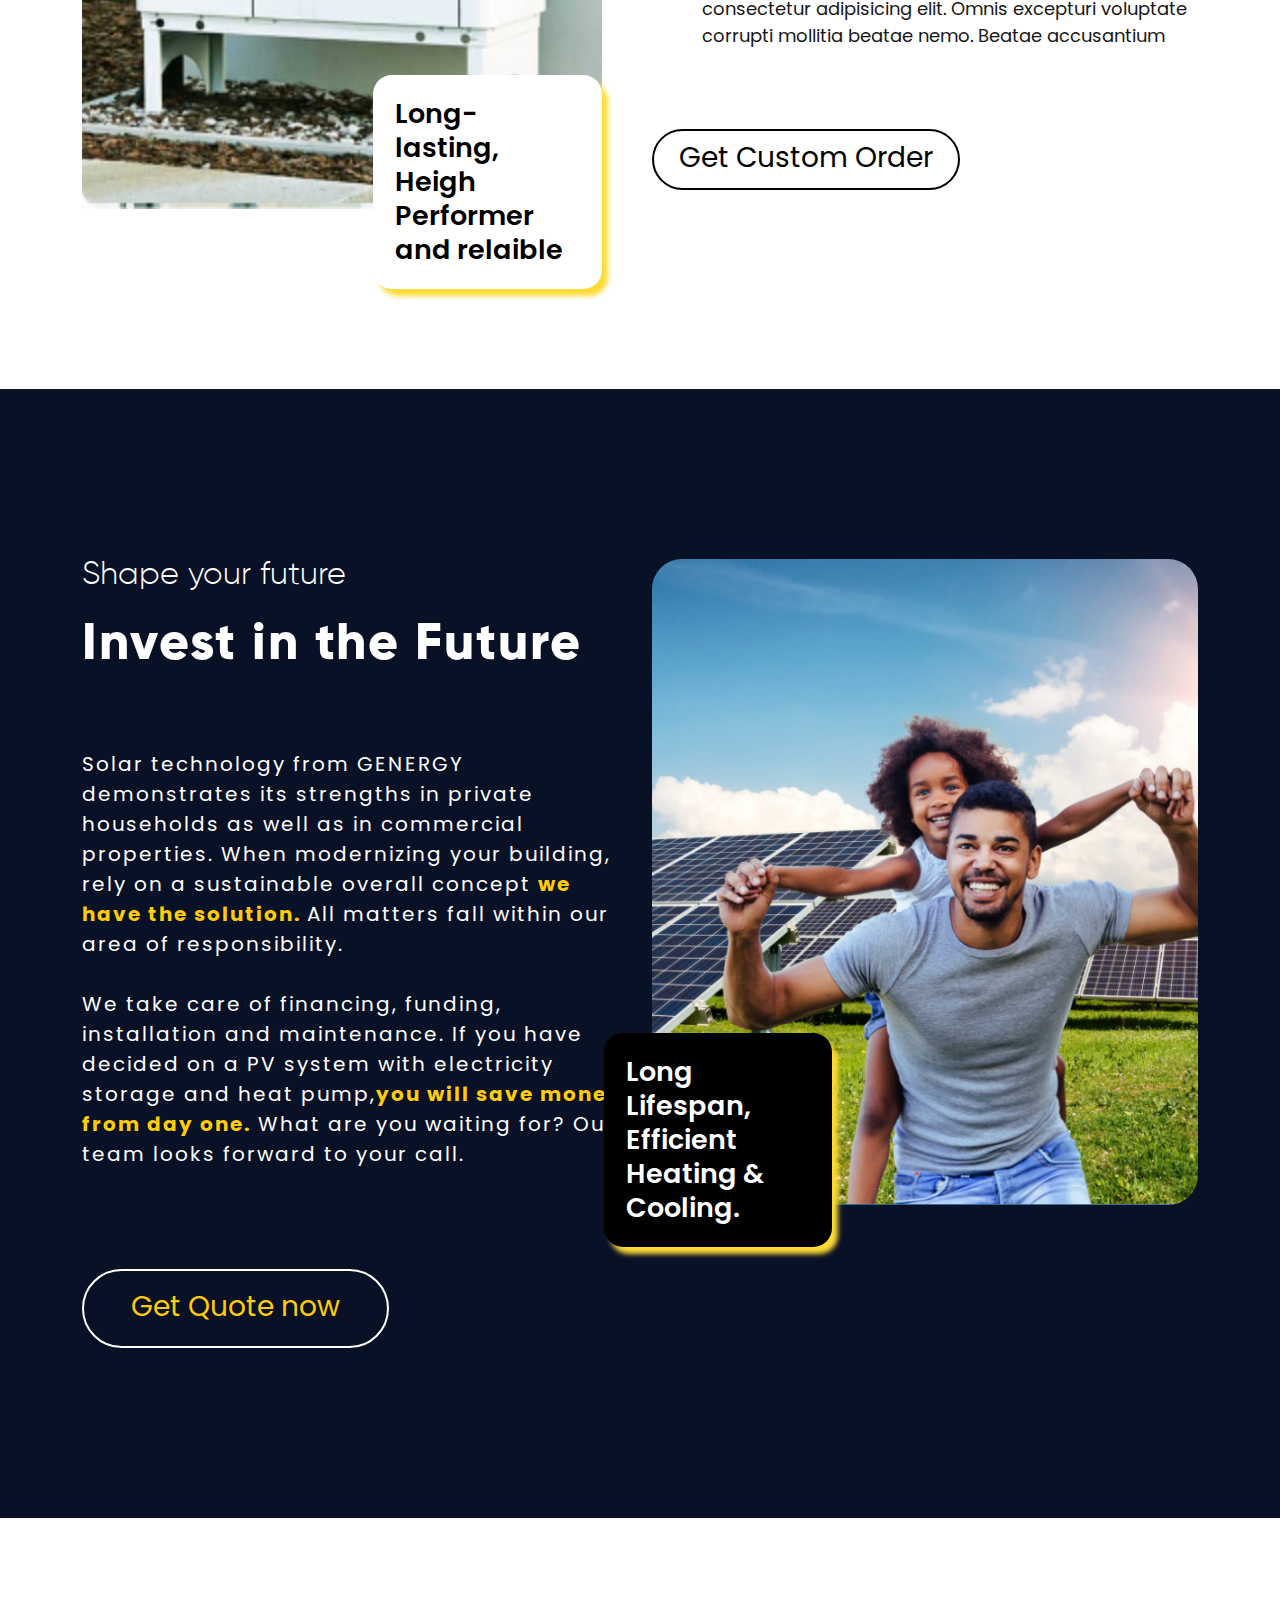
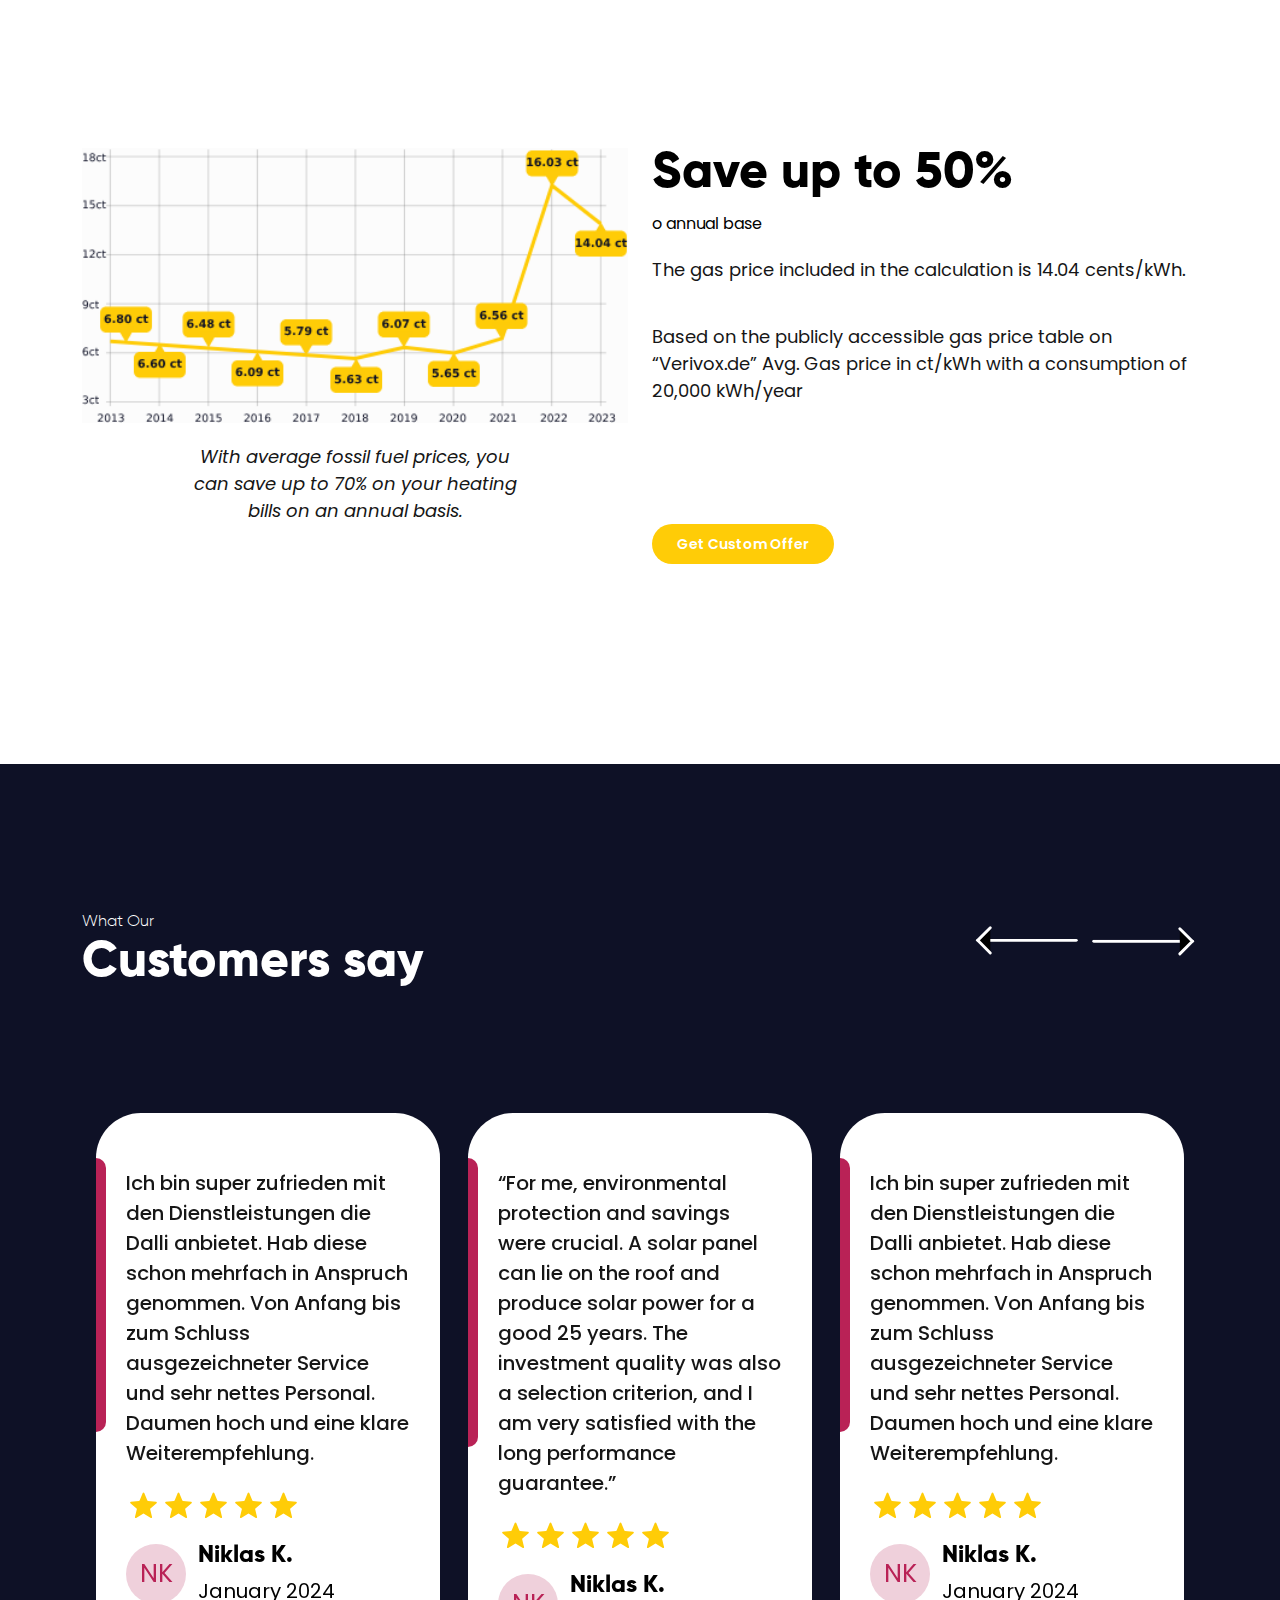
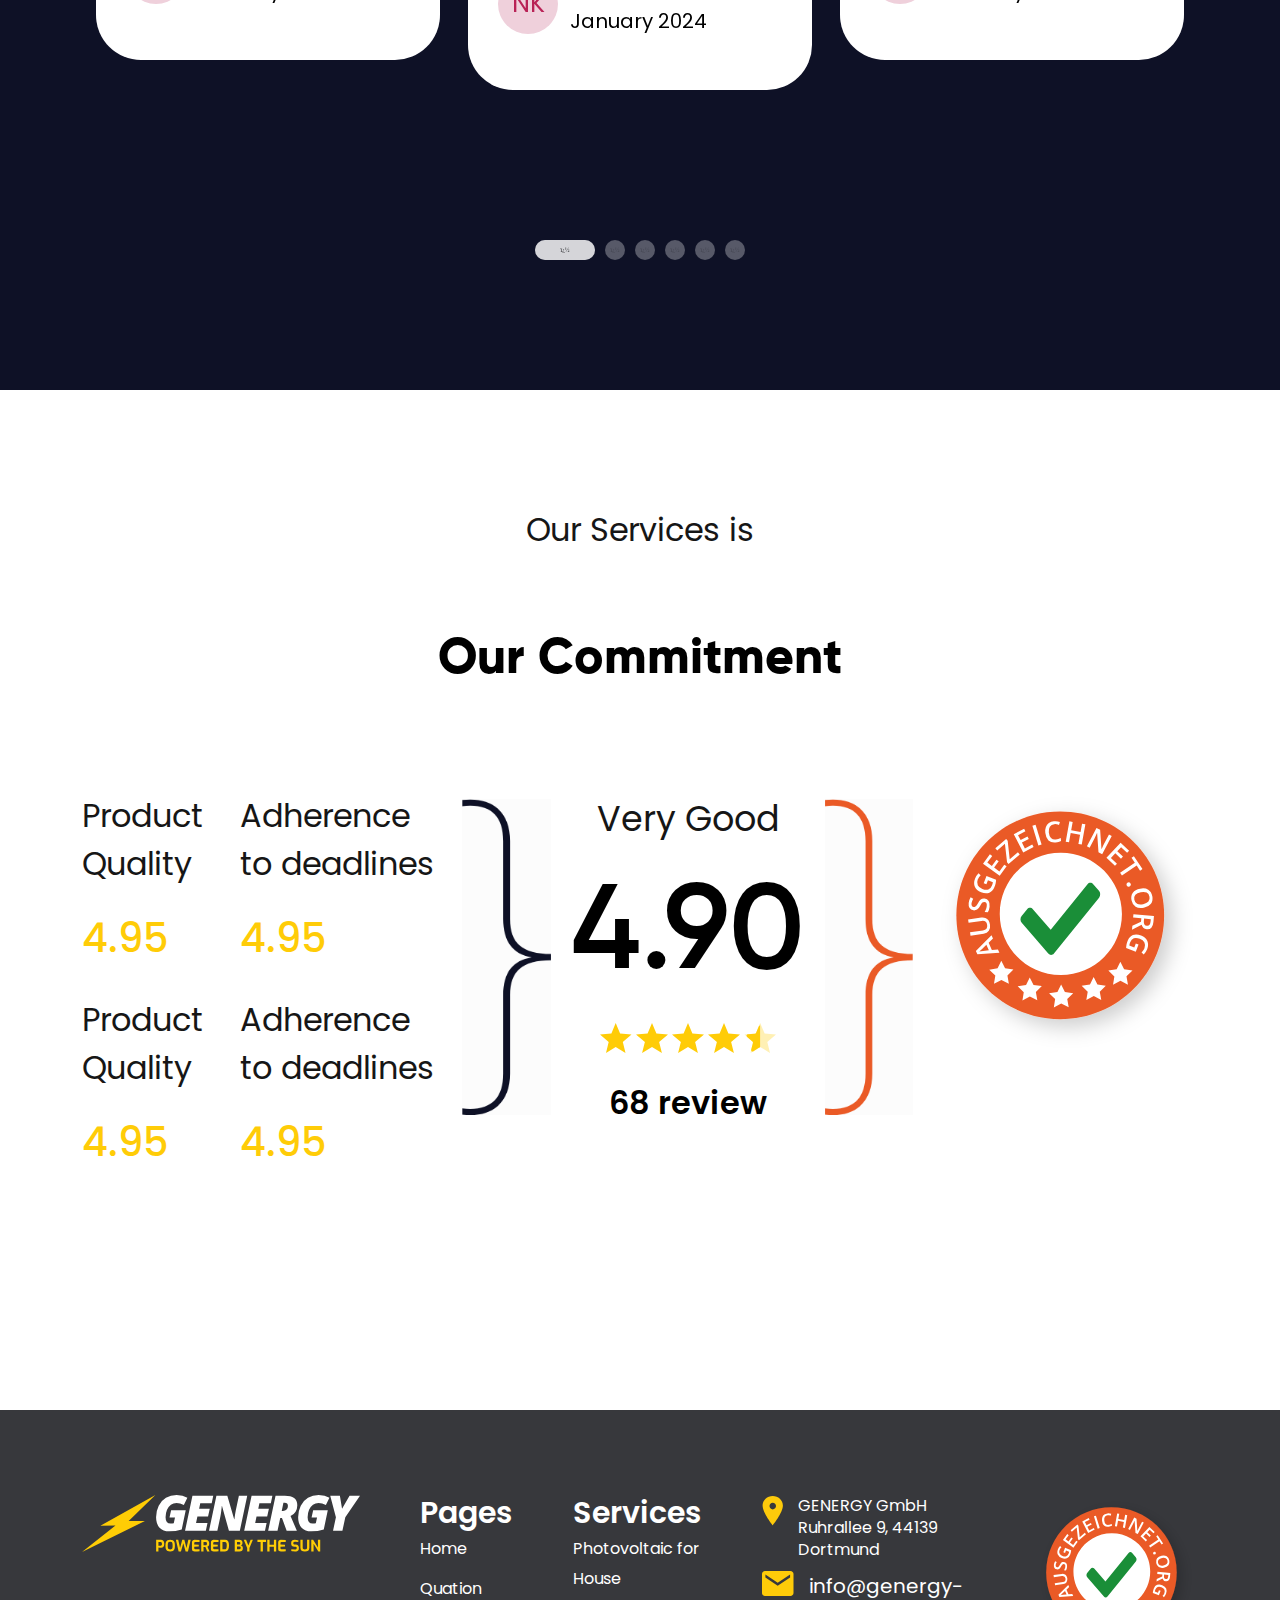
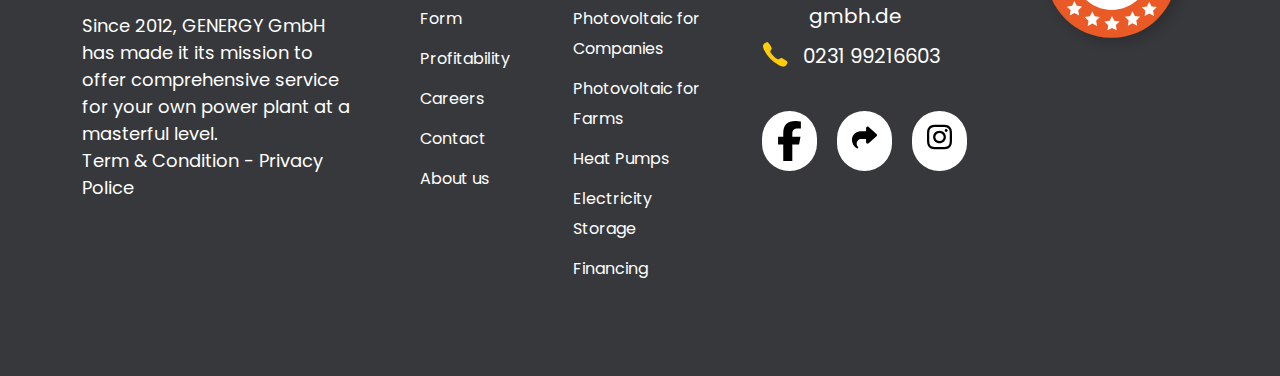
<file: index1.html>
<!DOCTYPE html>
<html lang="en">

<head>
    <meta charset="UTF-8">
    <meta http-equiv="X-UA-Compatible" content="IE=edge">
    <meta name="viewport" content="width=device-width, initial-scale=1.0">
    <title>Home</title>
    <link rel="stylesheet" href="./assets/css/bootstrap.min.css">
    <link rel="stylesheet" type="text/css" href="./assets/css/slick.css" />
    <link rel="stylesheet" type="text/css" href="./assets/css/slick-theme.min.css" />
    <link rel="stylesheet" href="./assets/css/style.min.css">
</head>

<body>
    <header id="header">
        <nav class="navbar navbar-expand-lg ">
          <div class="container">
            <a class="navbar-brand" href="#"><img src="./assets/img/logo-white.svg" width="200px" height="61px" alt=""></a>
            <button class="navbar-toggler" type="button" data-bs-toggle="collapse" data-bs-target="#navbarSupportedContent"
              aria-controls="navbarSupportedContent" aria-expanded="false" aria-label="Toggle navigation">
              <img src="./assets/img/bars.svg" width="20" height="20" alt="">
            </button>
            <div class="collapse navbar-collapse" id="navbarSupportedContent">
              <ul class="navbar-nav mx-lg-auto">
                <li class="nav-item">
                  <a class="nav-link active" aria-current="page" href="#">SERVICES</a>
                </li>
                <li class="nav-item">
                  <a class="nav-link" href="#">QUATATION FORM</a>
                </li>
                <li class="nav-item">
                  <a class="nav-link " href="#">PROFITABILITY</a>
                </li>
                <li class="nav-item">
                  <a class="nav-link" href="#">CAREER</a>
                </li>
                <li class="nav-item">
                  <a class="nav-link " href="#">CONTACT</a>
                </li>
    
              </ul>
              <div class="navbar-button">
                <button class="theme-btn"><a href="">Call now</a></button>
              </div>
            </div>
          </div>
        </nav>
      </header>


    <section class="service-banner1">
        <div class="container">
            <div class="row flex-md-row-reverse">

                <div class="col-md-6  text-end ">
                    <div class="banner-img">
                        <img src="./assets/img/banner1-img.png" alt="">
                    </div>
                </div>


                <div class="col-md-6">
                    <div class="banner-content">
                        <h1>Installation and assembly of heat pumps</h1>
                        <h5>Become self-sufficien</h5>
                        <button class="theme-btn"><a href="">Get Quote Now</a></button>
                    </div>
                </div>
            </div>
        </div>
    </section>


    <section class="heat-pump">
        <div class="container">
            <div class="row">
                <div class=" col-lg-6 text-start  ">
                    <div class="offer-img ">
                        <img src="./assets/img/waermepumpen_lang.png" alt="">
                        <div class="offer-card">
                            <span class="text-start ">Long-lasting, Heigh Performer and relaible</span>
                        </div>
                    </div>
                </div>

                <div class=" col-lg-6">
                    <div class="offer-text-heading">
                        <h3>Solar And Storage</h3>
                    </div>
                    <div class="offer-text-list">
                        <ul class="theme-list">
                            <li>
                                <img src="./assets/img/list-icon.svg" alt="">
                                <p><strong>Energy Independence</strong> Lorem ipsum dolor sit amet consectetur
                                    adipisicing elit. Omnis
                                    excepturi voluptate corrupti mollitia beatae nemo. Beatae accusantium </p>
                            </li>
                            <li>
                                <img src="./assets/img/list-icon.svg" alt="">
                                <p><strong>Energy Independence</strong> Lorem ipsum dolor sit amet consectetur
                                    adipisicing elit. Omnis
                                    excepturi voluptate corrupti mollitia beatae nemo. Beatae accusantium </p>
                            </li>
                            <li>
                                <img src="./assets/img/list-icon.svg" alt="">
                                <p><strong>Energy Independence</strong> Lorem ipsum dolor sit amet consectetur
                                    adipisicing elit. Omnis
                                    excepturi voluptate corrupti mollitia beatae nemo. Beatae accusantium </p>
                            </li>
                            <li>
                                <img src="./assets/img/list-icon.svg" alt="">
                                <p><strong>Energy Independence</strong> Lorem ipsum dolor sit amet consectetur
                                    adipisicing elit. Omnis
                                    excepturi voluptate corrupti mollitia beatae nemo. Beatae accusantium </p>
                            </li>

                        </ul>

                    </div>
                    <button class="theme-btn"><a href="">Get Custom Order</a></button>
                </div>
            </div>
        </div>
    </section>



    <section class="future-invest">
        <div class="container">
            <div class="row flex-md-row-reverse">

                <div class="col-lg-6  text-end ">
                    <div class="future-img">
                        <img src="./assets/img/service-banner.png" alt="">
                        <div class="offer-card text-start ">
                            <span>Long Lifespan,
                                Efficient Heating
                                & Cooling.</span>
                        </div>
                    </div>
                </div>


                <div class="col-lg-6">
                    <div class="future-content">
                        <h5>Shape your future</h5>
                        <h1>Invest in the Future</h1>
                        <p>Solar technology from GENERGY demonstrates its strengths in private households as well as in
                            commercial properties. When modernizing your building, rely on a sustainable overall concept
                            <strong> we have the solution. </strong>All matters fall within our area of ​​responsibility.</p>
                            <br>
                        <p>We take care of financing, funding, installation and maintenance. If you have decided on a PV
                            system with electricity storage and heat pump,<strong>you will save money from day one.</strong> What are
                            you waiting for? Our team looks forward to your call.</p>
                        <button class="theme-btn"><a href="">Get Quote now</a></button>
                    </div>
                </div>
            </div>
        </div>
    </section>



    <section class="discount">
        <div class="container">
          <div class="row">
            <div class="col-md-6 text-center ">
              <div class="discount-img">
                <img src="./assets/img/discount_img.png" alt="" width="636" height="320">
                <div class="discount-img-text">
                  <p>With average fossil fuel prices, you can save up to 70% on your heating bills on an annual basis.</p>
                </div>
              </div>
            </div>
            <div class="col-md-6 ">
              <div class="discount-text">
                <div class="discount-text-heading">
                  <h3>Save up to 50%</h3>
                  <div class="base">
                    <span>o annual base</span>
                  </div>
                  <div class="discount-blog">
                    <p>The gas price included in the calculation is 14.04 cents/kWh.</p>
                    <p>
    
                      Based on the publicly accessible gas price table on “Verivox.de” Avg. Gas price in ct/kWh with a
                      consumption of 20,000 kWh/year
                    </p>
    
                  </div>
                  <div class="discount-button">
                    <button class="theme-btn"><a href="">Get Custom Offer</a></button>
                  </div>
                </div>
              </div>
            </div>
    
          </div>
        </div>
      </section>
    
      <section class="reviews">
        <div class="container ">
          <div class="reviews-heading">
            <h4>
              <span>What Our</span> <br>
              Customers say
            </h4>
            <div class="slider-btn">
              <div class="prev">
                <img src="./assets/img/large-left-arrow.svg" class="large" alt="" width="108" height="40">
                <img src="./assets/img/small-left-arrow.svg" class="small " alt="" width="57" height="40">
              </div>
              <div class="next">
                <img src="./assets/img/large-right-arrow.svg" class="large" alt="" width="108" height="40">
                <img src="./assets/img/small-right-arrow.svg" class="small" alt="" width="57" height="40">
    
              </div>
            </div>
          </div>
    
          <div class="row mt-2">
            <div class="col-12 customobilepadding">
    
    
              <div class="testimonials_list">
                <div class="reviews-slider">
    
                  <div class="reviews-card">
    
                    <div class="card-block">
                      <p class="card-excerpt">
                        Ich bin super zufrieden mit den Dienstleistungen die Dalli anbietet. Hab diese schon mehrfach in
                        Anspruch genommen. Von Anfang bis zum Schluss ausgezeichneter Service und sehr nettes Personal.
                        Daumen hoch und eine klare Weiterempfehlung.
                      </p>
                      <div class="star-list">
                        <span>
                          <img src="./assets/img/star.svg" alt="star" width="35" height="35">
                        </span>
                        <span>
                          <img src="./assets/img/star.svg" alt="star" width="35" height="35">
                        </span>
                        <span>
                          <img src="./assets/img/star.svg" alt="star" width="35" height="35">
                        </span>
                        <span>
                          <img src="./assets/img/star.svg" alt="star" width="35" height="35">
                        </span>
                        <span>
                          <img src="./assets/img/star.svg" alt="star" width="35" height="35">
                        </span>
                      </div>
    
                      <div class="reviews-card-footer">
                        <div class="rc-author">
                          NK
                        </div>
                        <div class="rc-info">
                          <h5>
                            Niklas K.
                          </h5>
                          <span>
                            January 2024
                          </span>
    
                        </div>
                      </div>
    
                    </div>
                  </div>
                  <div class="reviews-card">
    
                    <div class="card-block">
                      <p class="card-excerpt">
                        “For me, environmental protection and savings were crucial. A solar panel can lie on the roof and
                        produce solar power for a good 25 years. The investment quality was also a selection criterion, and
                        I am very satisfied with the long performance guarantee.”
                      </p>
                      <div class="star-list">
                        <span>
                          <img src="./assets/img/star.svg" alt="star" width="35" height="35">
                        </span>
                        <span>
                          <img src="./assets/img/star.svg" alt="star" width="35" height="35">
                        </span>
                        <span>
                          <img src="./assets/img/star.svg" alt="star" width="35" height="35">
                        </span>
                        <span>
                          <img src="./assets/img/star.svg" alt="star" width="35" height="35">
                        </span>
                        <span>
                          <img src="./assets/img/star.svg" alt="star" width="35" height="35">
                        </span>
                      </div>
    
                      <div class="reviews-card-footer">
                        <div class="rc-author">
                          NK
                        </div>
                        <div class="rc-info">
                          <h5>
                            Niklas K.
                          </h5>
                          <span>
                            January 2024
                          </span>
    
                        </div>
                      </div>
    
                    </div>
                  </div>
                  <div class="reviews-card">
    
                    <div class="card-block">
                      <p class="card-excerpt">
                        Ich bin super zufrieden mit den Dienstleistungen die Dalli anbietet. Hab diese schon mehrfach in
                        Anspruch genommen. Von Anfang bis zum Schluss ausgezeichneter Service und sehr nettes Personal.
                        Daumen hoch und eine klare Weiterempfehlung.
                      </p>
                      <div class="star-list">
                        <span>
                          <img src="./assets/img/star.svg" alt="star" width="35" height="35">
                        </span>
                        <span>
                          <img src="./assets/img/star.svg" alt="star" width="35" height="35">
                        </span>
                        <span>
                          <img src="./assets/img/star.svg" alt="star" width="35" height="35">
                        </span>
                        <span>
                          <img src="./assets/img/star.svg" alt="star" width="35" height="35">
                        </span>
                        <span>
                          <img src="./assets/img/star.svg" alt="star" width="35" height="35">
                        </span>
                      </div>
    
                      <div class="reviews-card-footer">
                        <div class="rc-author">
                          NK
                        </div>
                        <div class="rc-info">
                          <h5>
                            Niklas K.
                          </h5>
                          <span>
                            January 2024
                          </span>
    
                        </div>
                      </div>
    
                    </div>
                  </div>
                  <div class="reviews-card">
    
                    <div class="card-block">
                      <p class="card-excerpt">
                        Ich bin super zufrieden mit den Dienstleistungen die Dalli anbietet. Hab diese schon mehrfach in
                        Anspruch genommen. Von Anfang bis zum Schluss ausgezeichneter Service und sehr nettes Personal.
                        Daumen hoch und eine klare Weiterempfehlung.
                      </p>
                      <div class="star-list">
                        <span>
                          <img src="./assets/img/star.svg" alt="star" width="35" height="35">
                        </span>
                        <span>
                          <img src="./assets/img/star.svg" alt="star" width="35" height="35">
                        </span>
                        <span>
                          <img src="./assets/img/star.svg" alt="star" width="35" height="35">
                        </span>
                        <span>
                          <img src="./assets/img/star.svg" alt="star" width="35" height="35">
                        </span>
                        <span>
                          <img src="./assets/img/star.svg" alt="star" width="35" height="35">
                        </span>
                      </div>
    
                      <div class="reviews-card-footer">
                        <div class="rc-author">
                          NK
                        </div>
                        <div class="rc-info">
                          <h5>
                            Niklas K.
                          </h5>
                          <span>
                            January 2024
                          </span>
    
                        </div>
                      </div>
    
                    </div>
                  </div>
                  <div class="reviews-card">
    
                    <div class="card-block">
                      <p class="card-excerpt">
                        Ich bin super zufrieden mit den Dienstleistungen die Dalli anbietet. Hab diese schon mehrfach in
                        Anspruch genommen. Von Anfang bis zum Schluss ausgezeichneter Service und sehr nettes Personal.
                        Daumen hoch und eine klare Weiterempfehlung.
                      </p>
                      <div class="star-list">
                        <span>
                          <img src="./assets/img/star.svg" alt="star" width="35" height="35">
                        </span>
                        <span>
                          <img src="./assets/img/star.svg" alt="star" width="35" height="35">
                        </span>
                        <span>
                          <img src="./assets/img/star.svg" alt="star" width="35" height="35">
                        </span>
                        <span>
                          <img src="./assets/img/star.svg" alt="star" width="35" height="35">
                        </span>
                        <span>
                          <img src="./assets/img/star.svg" alt="star" width="35" height="35">
                        </span>
                      </div>
    
                      <div class="reviews-card-footer">
                        <div class="rc-author">
                          NK
                        </div>
                        <div class="rc-info">
                          <h5>
                            Niklas K.
                          </h5>
                          <span>
                            January 2024
                          </span>
    
                        </div>
                      </div>
    
                    </div>
                  </div>
                  <div class="reviews-card">
    
                    <div class="card-block">
                      <p class="card-excerpt">
                        Ich bin super zufrieden mit den Dienstleistungen die Dalli anbietet. Hab diese schon mehrfach in
                        Anspruch genommen. Von Anfang bis zum Schluss ausgezeichneter Service und sehr nettes Personal.
                        Daumen hoch und eine klare Weiterempfehlung.
                      </p>
                      <div class="star-list">
                        <span>
                          <img src="./assets/img/star.svg" alt="star" width="35" height="35">
                        </span>
                        <span>
                          <img src="./assets/img/star.svg" alt="star" width="35" height="35">
                        </span>
                        <span>
                          <img src="./assets/img/star.svg" alt="star" width="35" height="35">
                        </span>
                        <span>
                          <img src="./assets/img/star.svg" alt="star" width="35" height="35">
                        </span>
                        <span>
                          <img src="./assets/img/star.svg" alt="star" width="35" height="35">
                        </span>
                      </div>
    
                      <div class="reviews-card-footer">
                        <div class="rc-author">
                          NK
                        </div>
                        <div class="rc-info">
                          <h5>
                            Niklas K.
                          </h5>
                          <span>
                            January 2024
                          </span>
    
                        </div>
                      </div>
    
                    </div>
                  </div>
    
                </div>
              </div>
            </div>
          </div>
        </div>
    
      </section>
      <div class="comitment">
        <div class="container">
          <div class="comitment-heading">
            <p>Our Services is</p>
            <h4>Our Commitment</h4s>
          </div>
          <div class="row">
            <div class="col-lg-4">
              <div class="ranges d-flex ">
                <div class="range">
                  <p>Product Quality</p>
                  <h3>4.95</h3>
                </div>
                <div class="range">
                  <p>Adherence to deadlines</p>
                  <h3>4.95</h3>
                </div>
              </div>
    
              <div class="ranges d-flex ">
                <div class="range">
                  <p>Product Quality</p>
                  <h3>4.95</h3>
                </div>
                <div class="range">
                  <p>Adherence to deadlines</p>
                  <h3>4.95</h3>
                </div>
              </div>
    
            </div>
    
            <div class="col-lg-5  ">
              <div class=" d-flex align-items-center flex-column justify-content-center flex-lg-row  ">
                <div class="range-line-left">
                  <img src="./assets/img/range-line.png" alt=""  width="138" height="271">
                </div>
                <div class="good-range">
                  <p>Very Good</p>
                  <h2>4.90</h2>
                  <img src="./assets/img/reviews-star.svg" width="176" height="31" alt="">
                  <div class="range-review">
                    <span>68 review</span>
                  </div>
                </div>
                <div class="range-line-right">
                  <img src="./assets/img/range-line-right.png" alt="" width="138" height="271">
                </div>
              </div>
    
            </div>
            <div class="col-lg-3">
              <div class="commitment-logo">
                <img src="./assets/img/check.svg" alt="" width="306" height="306">
              </div>
            </div>
          </div>
        </div>
      </div>
    
    
    
      <footer>
        <div class="container">
          <div class="footer-logo">
            <img src="./assets/img/logo-white.svg" alt="" width="298px" height="60">
            <p>Since 2012, GENERGY GmbH has made it its mission to offer comprehensive service for your own power plant at
              a
              masterful level.</p>
            <p>Term & Condition - Privacy Police</p>
          </div>
          <div class="footer-links">
            <div class="footer-links-heading">
              <span>Pages</span>
            </div>
            <div class="footer-link">
              <ul>
                <li><a href="">Home</a></li>
                <li><a href="">Quation Form</a></li>
                <li><a href="">Profitability</a></li>
                <li><a href="">Careers</a></li>
                <li><a href="">Contact</a></li>
                <li><a href="">About us</a></li>
    
              </ul>
            </div>
          </div>
          <div class="footer-links">
            <div class="footer-links-heading">
              <span>Services</span>
            </div>
            <div class="footer-link">
              <ul>
                <li><a href="">Photovoltaic for House</a></li>
                <li><a href="">Photovoltaic for Companies</a></li>
                <li><a href="">Photovoltaic for Farms</a></li>
                <li><a href="">Heat Pumps</a></li>
                <li><a href="">Electricity Storage</a></li>
                <li><a href="">Financing</a></li>
    
              </ul>
            </div>
          </div>
          <div class="contact">
            <div class="place">
              <img src="./assets/img/Icon ionic-ios-pin.svg" alt="" width="21" height="31">
              <p>GENERGY GmbH Ruhrallee 9, 44139 Dortmund</p>
            </div>
            <div class="info">
              <img src="./assets/img/Icon ionic-md-mail.svg" alt="" width="32" height="25">
              <p>info@genergy-gmbh.de</p>
            </div>
            <div class="contact-number">
              <img src="./assets/img/Icon ionic-ios-call.svg" alt="" width="26" height="26">
              <p>0231 99216603</p>
            </div>
            <div class="social-icons">
              <div class="social-icon">
                <img src="./assets/img/facebook-icon.svg" alt="" width="25" height="30">
              </div>
              <div class="social-icon">
                <img src="./assets/img/share-icon.svg" alt="" width="25" height="30">
              </div>
              <div class="social-icon">
                <img src="./assets/img/instagram-icon.svg" alt="" width="25" height="30">
              </div>
            </div>
          </div>
          <div class="footer-check">
            <img src="./assets/img/check.svg" alt="" width="680" height="128">
          </div>
        </div>
      </footer>


    <script src="./assets/js/jquery-3.1.1.min.js"></script>
    <script src="./assets/js/bootstrap.bundle.min.js"></script>
    <script type="text/javascript" src="./assets/js/slick.js"></script>
    <script src="./assets/js/main.js"></script>

</body>

</html>
</file>
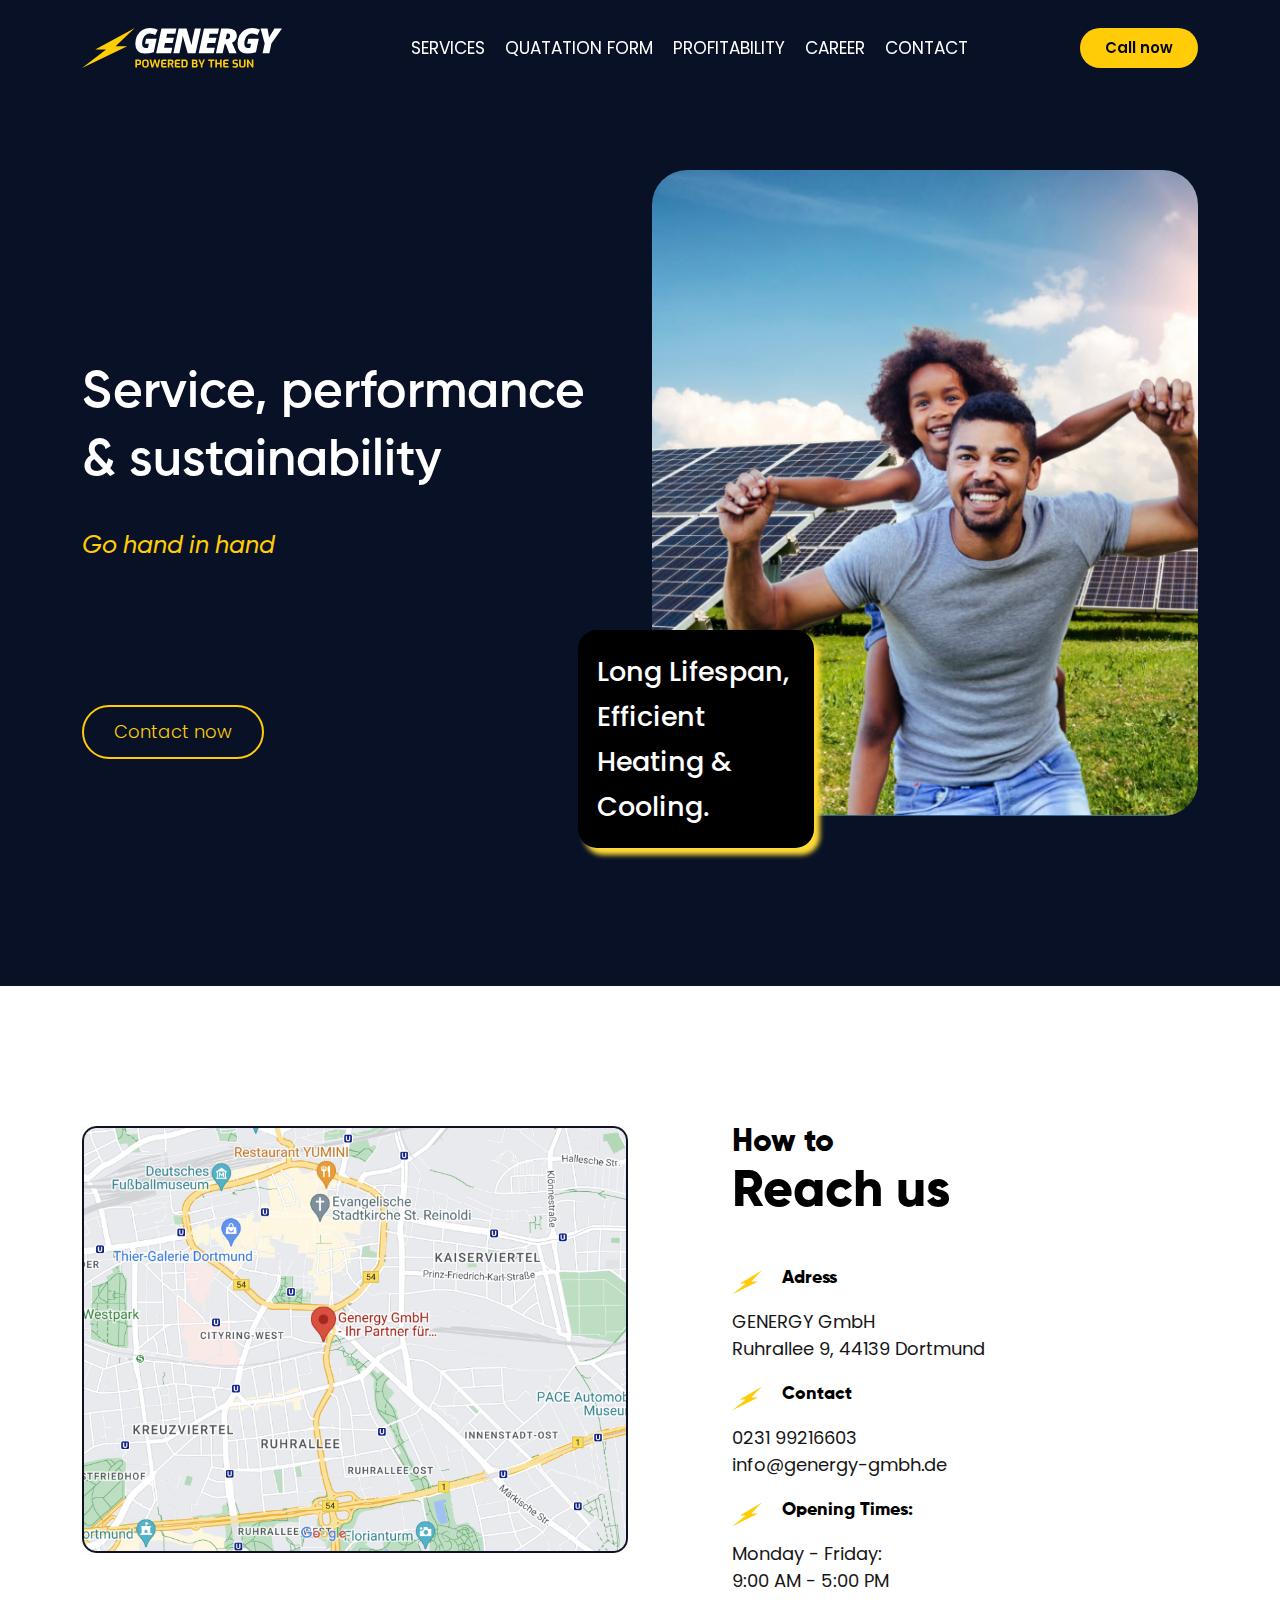
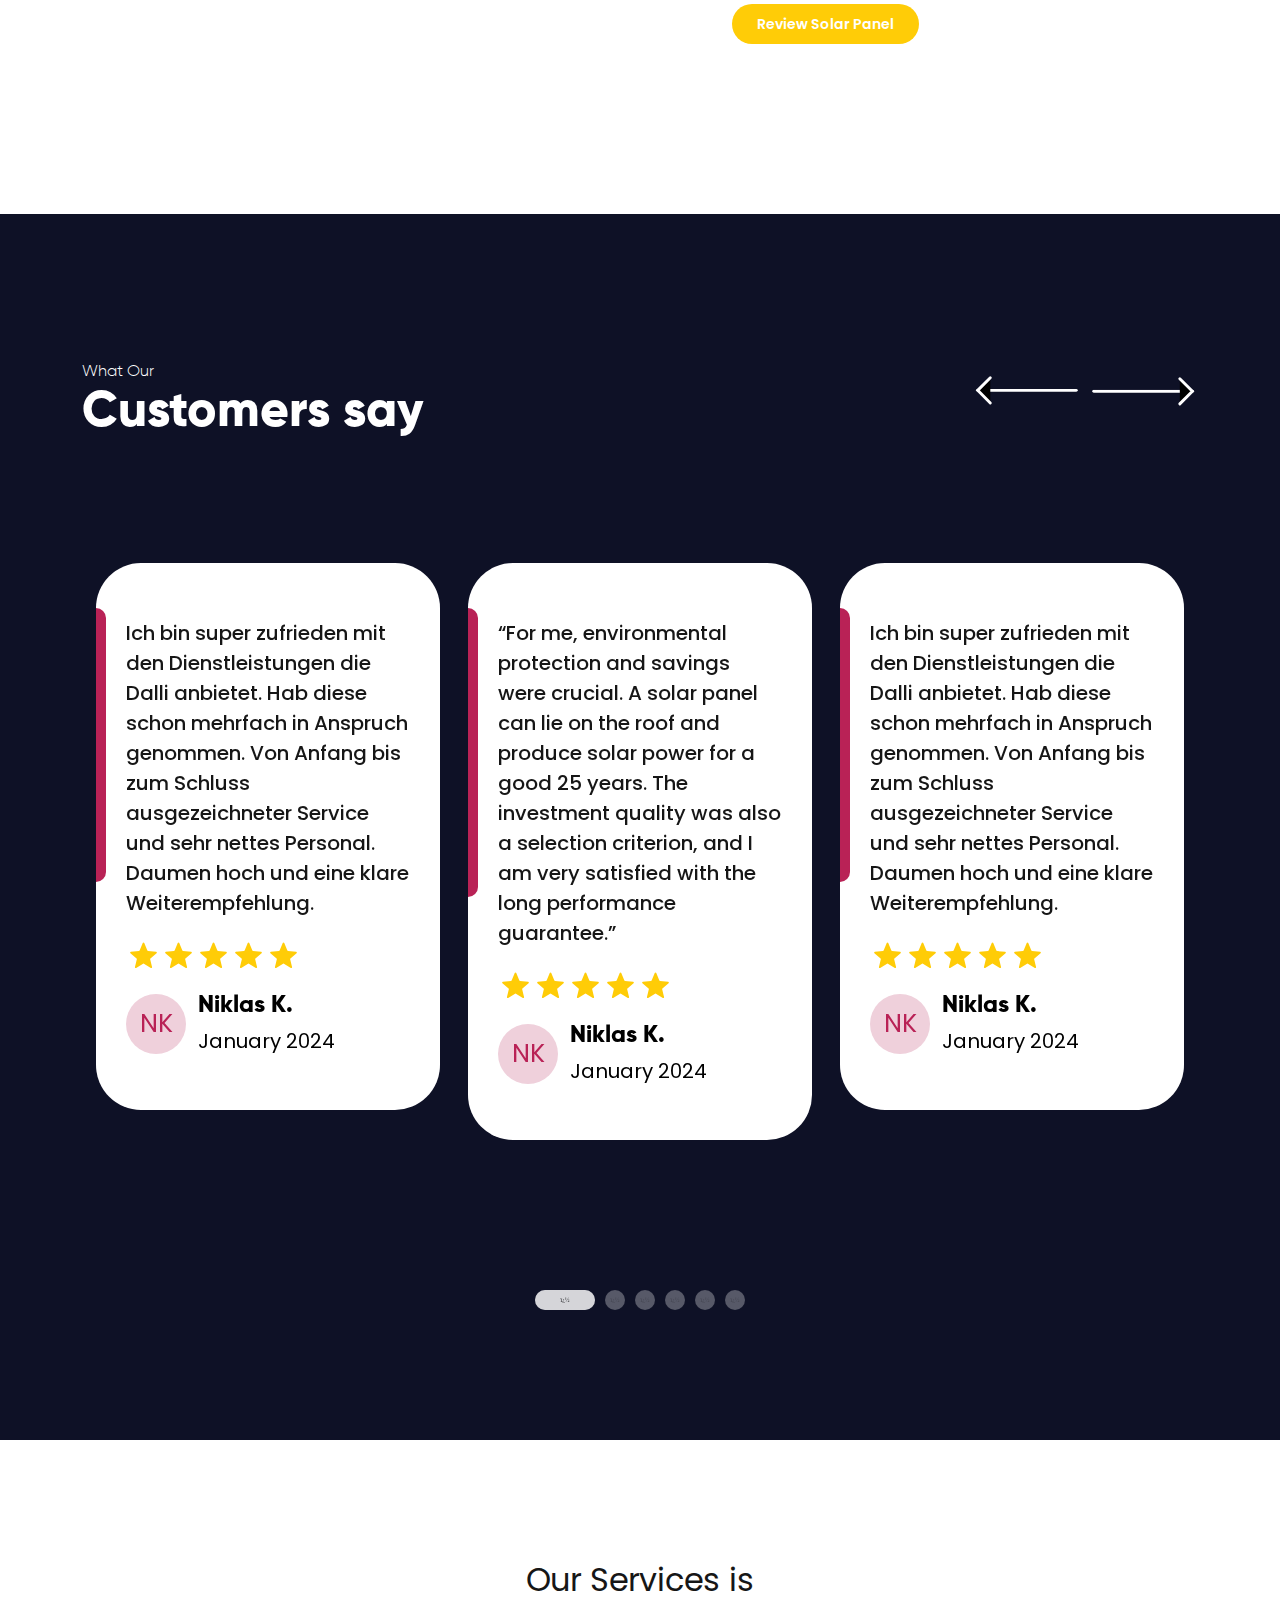
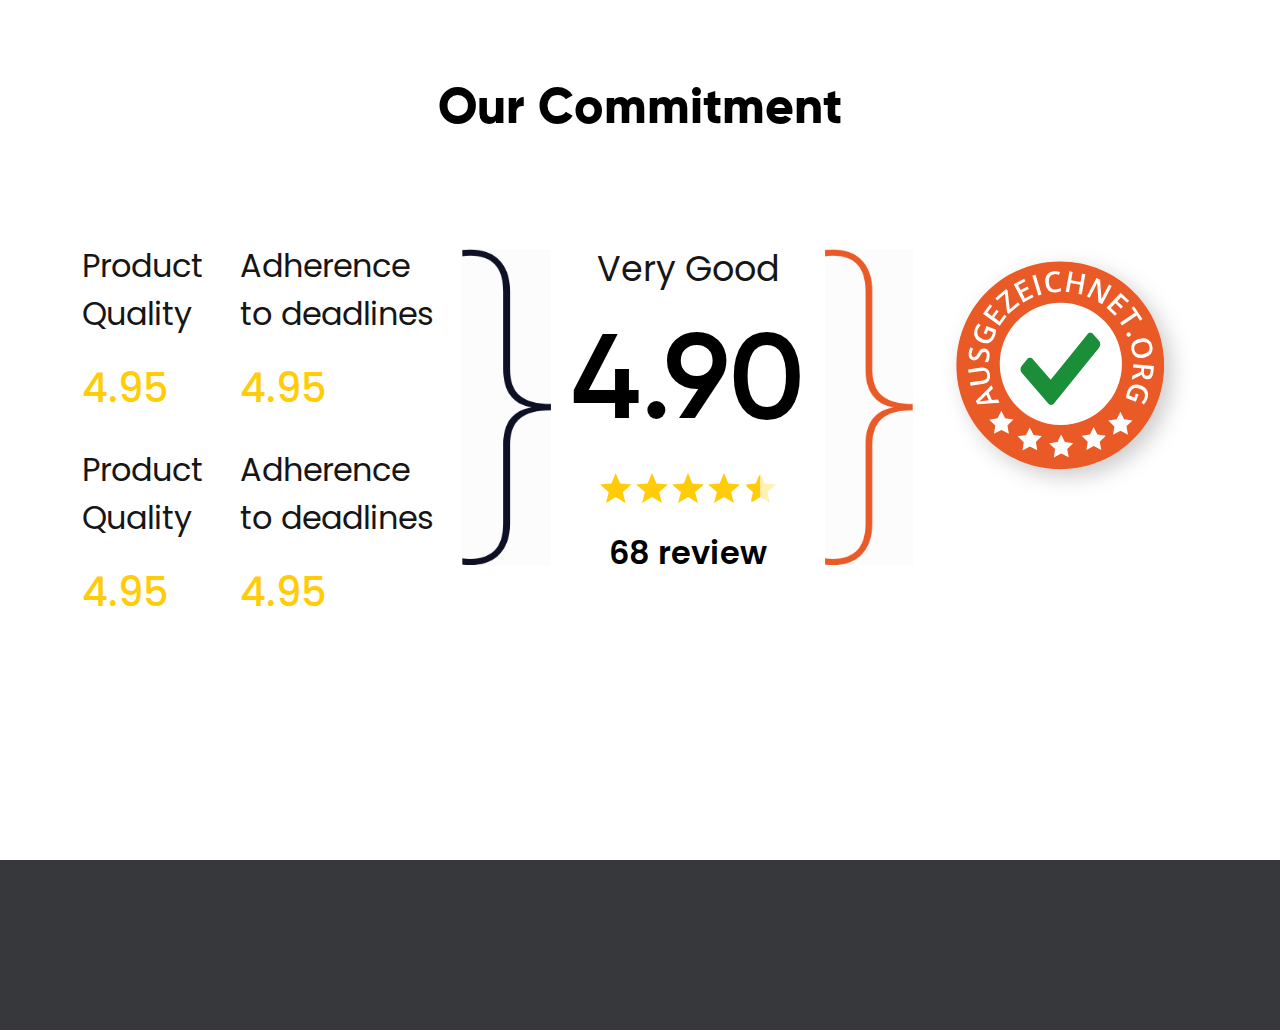
<file: service.html>
<!DOCTYPE html>
<html lang="en">

<head>
  <meta charset="UTF-8">
  <meta http-equiv="X-UA-Compatible" content="IE=edge">
  <meta name="viewport" content="width=device-width, initial-scale=1.0">
 
  <title>Home</title>
  <link rel="stylesheet" href="./assets/css/bootstrap.min.css">
  <link rel="stylesheet" type="text/css" href="./assets/css/slick.css" />
  <link rel="stylesheet" type="text/css" href="./assets/css/slick-theme.min.css" />
  <link rel="stylesheet" href="./assets/css/style.min.css">
</head>

<body>
  <header id="header">
    <nav class="navbar navbar-expand-lg ">
      <div class="container">
        <a class="navbar-brand" href="#"><img src="./assets/img/logo-white.svg" width="200px" height="61px" alt=""></a>
        <button class="navbar-toggler" type="button" data-bs-toggle="collapse" data-bs-target="#navbarSupportedContent"
          aria-controls="navbarSupportedContent" aria-expanded="false" aria-label="Toggle navigation">
          <img src="./assets/img/bars.svg" width="20" height="20" alt="">
        </button>
        <div class="collapse navbar-collapse" id="navbarSupportedContent">
          <ul class="navbar-nav mx-lg-auto">
            <li class="nav-item">
              <a class="nav-link active" aria-current="page" href="#">SERVICES</a>
            </li>
            <li class="nav-item">
              <a class="nav-link" href="#">QUATATION FORM</a>
            </li>
            <li class="nav-item">
              <a class="nav-link " href="#">PROFITABILITY</a>
            </li>
            <li class="nav-item">
              <a class="nav-link" href="#">CAREER</a>
            </li>
            <li class="nav-item">
              <a class="nav-link " href="#">CONTACT</a>
            </li>

          </ul>
          <div class="navbar-button">
            <button class="theme-btn"><a href="">Call now</a></button>
          </div>
        </div>
      </div>
    </nav>
  </header>


  <section class="service-banner1">
    <div class="container">
      <div class="row flex-md-row-reverse">
       
        <div class="col-md-6  ">
          <div class="banner-img">
            <img src="./assets/img/service-banner.png" alt="">
            <div class="offer-card text-start ">
              <span>Long Lifespan,
                Efficient Heating
                & Cooling.</span>
            </div>
          </div>
        </div>


        <div class="col-md-6">
          <div class="banner-content">
            <h1>Service, performance & sustainability</h1>
            <h5>Go hand in hand</h5>
            <button class="theme-btn"><a href="">Contact now</a></button>
          </div>
        </div>
      </div>
    </div>
  </section>


  <section class="location">
    <div class="container">
      <div class="row">
        <div class="col-md-6">
          <div class="location-map">
            <div class="location-img">
              <img src="./assets/img/reach-img.png" alt="">
            </div>
          </div>
        </div>

        <div class=" col-md-6 ">
          <div class="service-content">
            <div class="service-text-heading">
              <h5>How to</h5>
              <h2>Reach us</h2>
            </div>
            <div class="service-text-list">
              <ul class="theme-list">
                <li>
                  <div class="theme-list-heading">
                    <img src="./assets/img/list-icon.svg" alt="">
                    <h6>Adress</h6>
                  </div>
                  <p>GENERGY GmbH <br>
                    Ruhrallee 9, 44139 Dortmund</p>
                </li>
                <li>
                  <div class="theme-list-heading">
                    <img src="./assets/img/list-icon.svg" alt="">
                    <h6>Contact</h6>
                  </div>
                  <p>0231 99216603 <br>
                    info@genergy-gmbh.de</p>
                </li>
                <li>
                  <div class="theme-list-heading">
                    <img src="./assets/img/list-icon.svg" alt="">
                    <h6>Opening Times:</h6>
                  </div>
                  <p>Monday - Friday: <br>
                    9:00 AM - 5:00 PM </p>
                </li>

              </ul>

            </div>
            <button class="theme-btn"><a href="">Review Solar Panel</a></button>
          </div>
        </div>
      </div>
    </div>
  </section>



  <section class="reviews">
    <div class="container ">
      <div class="reviews-heading">
        <h4>
          <span>What Our</span> <br>
          Customers say
        </h4>
        <div class="slider-btn">
          <div class="prev">
            <img src="./assets/img/large-left-arrow.svg" class="large" alt="" width="108" height="40">
            <img src="./assets/img/small-left-arrow.svg" class="small " alt="" width="57" height="40">
          </div>
          <div class="next">
            <img src="./assets/img/large-right-arrow.svg" class="large" alt="" width="108" height="40">
            <img src="./assets/img/small-right-arrow.svg" class="small" alt="" width="57" height="40">

          </div>
        </div>
      </div>

      <div class="row mt-2">
        <div class="col-12 customobilepadding">


          <div class="testimonials_list">
            <div class="reviews-slider">

              <div class="reviews-card">

                <div class="card-block">
                  <p class="card-excerpt">
                    Ich bin super zufrieden mit den Dienstleistungen die Dalli anbietet. Hab diese schon mehrfach in
                    Anspruch genommen. Von Anfang bis zum Schluss ausgezeichneter Service und sehr nettes Personal.
                    Daumen hoch und eine klare Weiterempfehlung.
                  </p>
                  <div class="star-list">
                    <span>
                      <img src="./assets/img/star.svg" alt="star" width="35" height="35">
                    </span>
                    <span>
                      <img src="./assets/img/star.svg" alt="star" width="35" height="35">
                    </span>
                    <span>
                      <img src="./assets/img/star.svg" alt="star" width="35" height="35">
                    </span>
                    <span>
                      <img src="./assets/img/star.svg" alt="star" width="35" height="35">
                    </span>
                    <span>
                      <img src="./assets/img/star.svg" alt="star" width="35" height="35">
                    </span>
                  </div>

                  <div class="reviews-card-footer">
                    <div class="rc-author">
                      NK
                    </div>
                    <div class="rc-info">
                      <h5>
                        Niklas K.
                      </h5>
                      <span>
                        January 2024
                      </span>

                    </div>
                  </div>

                </div>
              </div>
              <div class="reviews-card">

                <div class="card-block">
                  <p class="card-excerpt">
                    “For me, environmental protection and savings were crucial. A solar panel can lie on the roof and
                    produce solar power for a good 25 years. The investment quality was also a selection criterion, and
                    I am very satisfied with the long performance guarantee.”
                  </p>
                  <div class="star-list">
                    <span>
                      <img src="./assets/img/star.svg" alt="star" width="35" height="35">
                    </span>
                    <span>
                      <img src="./assets/img/star.svg" alt="star" width="35" height="35">
                    </span>
                    <span>
                      <img src="./assets/img/star.svg" alt="star" width="35" height="35">
                    </span>
                    <span>
                      <img src="./assets/img/star.svg" alt="star" width="35" height="35">
                    </span>
                    <span>
                      <img src="./assets/img/star.svg" alt="star" width="35" height="35">
                    </span>
                  </div>

                  <div class="reviews-card-footer">
                    <div class="rc-author">
                      NK
                    </div>
                    <div class="rc-info">
                      <h5>
                        Niklas K.
                      </h5>
                      <span>
                        January 2024
                      </span>

                    </div>
                  </div>

                </div>
              </div>
              <div class="reviews-card">

                <div class="card-block">
                  <p class="card-excerpt">
                    Ich bin super zufrieden mit den Dienstleistungen die Dalli anbietet. Hab diese schon mehrfach in
                    Anspruch genommen. Von Anfang bis zum Schluss ausgezeichneter Service und sehr nettes Personal.
                    Daumen hoch und eine klare Weiterempfehlung.
                  </p>
                  <div class="star-list">
                    <span>
                      <img src="./assets/img/star.svg" alt="star" width="35" height="35">
                    </span>
                    <span>
                      <img src="./assets/img/star.svg" alt="star" width="35" height="35">
                    </span>
                    <span>
                      <img src="./assets/img/star.svg" alt="star" width="35" height="35">
                    </span>
                    <span>
                      <img src="./assets/img/star.svg" alt="star" width="35" height="35">
                    </span>
                    <span>
                      <img src="./assets/img/star.svg" alt="star" width="35" height="35">
                    </span>
                  </div>

                  <div class="reviews-card-footer">
                    <div class="rc-author">
                      NK
                    </div>
                    <div class="rc-info">
                      <h5>
                        Niklas K.
                      </h5>
                      <span>
                        January 2024
                      </span>

                    </div>
                  </div>

                </div>
              </div>
              <div class="reviews-card">

                <div class="card-block">
                  <p class="card-excerpt">
                    Ich bin super zufrieden mit den Dienstleistungen die Dalli anbietet. Hab diese schon mehrfach in
                    Anspruch genommen. Von Anfang bis zum Schluss ausgezeichneter Service und sehr nettes Personal.
                    Daumen hoch und eine klare Weiterempfehlung.
                  </p>
                  <div class="star-list">
                    <span>
                      <img src="./assets/img/star.svg" alt="star" width="35" height="35">
                    </span>
                    <span>
                      <img src="./assets/img/star.svg" alt="star" width="35" height="35">
                    </span>
                    <span>
                      <img src="./assets/img/star.svg" alt="star" width="35" height="35">
                    </span>
                    <span>
                      <img src="./assets/img/star.svg" alt="star" width="35" height="35">
                    </span>
                    <span>
                      <img src="./assets/img/star.svg" alt="star" width="35" height="35">
                    </span>
                  </div>

                  <div class="reviews-card-footer">
                    <div class="rc-author">
                      NK
                    </div>
                    <div class="rc-info">
                      <h5>
                        Niklas K.
                      </h5>
                      <span>
                        January 2024
                      </span>

                    </div>
                  </div>

                </div>
              </div>
              <div class="reviews-card">

                <div class="card-block">
                  <p class="card-excerpt">
                    Ich bin super zufrieden mit den Dienstleistungen die Dalli anbietet. Hab diese schon mehrfach in
                    Anspruch genommen. Von Anfang bis zum Schluss ausgezeichneter Service und sehr nettes Personal.
                    Daumen hoch und eine klare Weiterempfehlung.
                  </p>
                  <div class="star-list">
                    <span>
                      <img src="./assets/img/star.svg" alt="star" width="35" height="35">
                    </span>
                    <span>
                      <img src="./assets/img/star.svg" alt="star" width="35" height="35">
                    </span>
                    <span>
                      <img src="./assets/img/star.svg" alt="star" width="35" height="35">
                    </span>
                    <span>
                      <img src="./assets/img/star.svg" alt="star" width="35" height="35">
                    </span>
                    <span>
                      <img src="./assets/img/star.svg" alt="star" width="35" height="35">
                    </span>
                  </div>

                  <div class="reviews-card-footer">
                    <div class="rc-author">
                      NK
                    </div>
                    <div class="rc-info">
                      <h5>
                        Niklas K.
                      </h5>
                      <span>
                        January 2024
                      </span>

                    </div>
                  </div>

                </div>
              </div>
              <div class="reviews-card">

                <div class="card-block">
                  <p class="card-excerpt">
                    Ich bin super zufrieden mit den Dienstleistungen die Dalli anbietet. Hab diese schon mehrfach in
                    Anspruch genommen. Von Anfang bis zum Schluss ausgezeichneter Service und sehr nettes Personal.
                    Daumen hoch und eine klare Weiterempfehlung.
                  </p>
                  <div class="star-list">
                    <span>
                      <img src="./assets/img/star.svg" alt="star" width="35" height="35">
                    </span>
                    <span>
                      <img src="./assets/img/star.svg" alt="star" width="35" height="35">
                    </span>
                    <span>
                      <img src="./assets/img/star.svg" alt="star" width="35" height="35">
                    </span>
                    <span>
                      <img src="./assets/img/star.svg" alt="star" width="35" height="35">
                    </span>
                    <span>
                      <img src="./assets/img/star.svg" alt="star" width="35" height="35">
                    </span>
                  </div>

                  <div class="reviews-card-footer">
                    <div class="rc-author">
                      NK
                    </div>
                    <div class="rc-info">
                      <h5>
                        Niklas K.
                      </h5>
                      <span>
                        January 2024
                      </span>

                    </div>
                  </div>

                </div>
              </div>

            </div>
          </div>
        </div>
      </div>
    </div>

  </section>
  <div class="comitment">
    <div class="container">
      <div class="comitment-heading">
        <p>Our Services is</p>
        <h4>Our Commitment</h4s>
      </div>
      <div class="row">
        <div class="col-lg-4">
          <div class="ranges d-flex ">
            <div class="range">
              <p>Product Quality</p>
              <h3>4.95</h3>
            </div>
            <div class="range">
              <p>Adherence to deadlines</p>
              <h3>4.95</h3>
            </div>
          </div>

          <div class="ranges d-flex ">
            <div class="range">
              <p>Product Quality</p>
              <h3>4.95</h3>
            </div>
            <div class="range">
              <p>Adherence to deadlines</p>
              <h3>4.95</h3>
            </div>
          </div>

        </div>

        <div class="col-lg-5  ">
          <div class=" d-flex align-items-center flex-column justify-content-center flex-lg-row  ">
            <div class="range-line-left">
              <img src="./assets/img/range-line.png" alt=""  width="138" height="271">
            </div>
            <div class="good-range">
              <p>Very Good</p>
              <h2>4.90</h2>
              <img src="./assets/img/reviews-star.svg" width="176" height="31" alt="">
              <div class="range-review">
                <span>68 review</span>
              </div>
            </div>
            <div class="range-line-right">
              <img src="./assets/img/range-line-right.png" alt="" width="138" height="271">
            </div>
          </div>

        </div>
        <div class="col-lg-3">
          <div class="commitment-logo">
            <img src="./assets/img/check.svg" alt="" width="306" height="306">
          </div>
        </div>
      </div>
    </div>
  </div>



  <footer>


  <script src="./assets/js/jquery-3.1.1.min.js"></script>
  <script src="./assets/js/bootstrap.bundle.min.js"></script>
  <script type="text/javascript" src="./assets/js/slick.js"></script>
  <script src="./assets/js/main.js"></script>

</body>

</html>
</file>
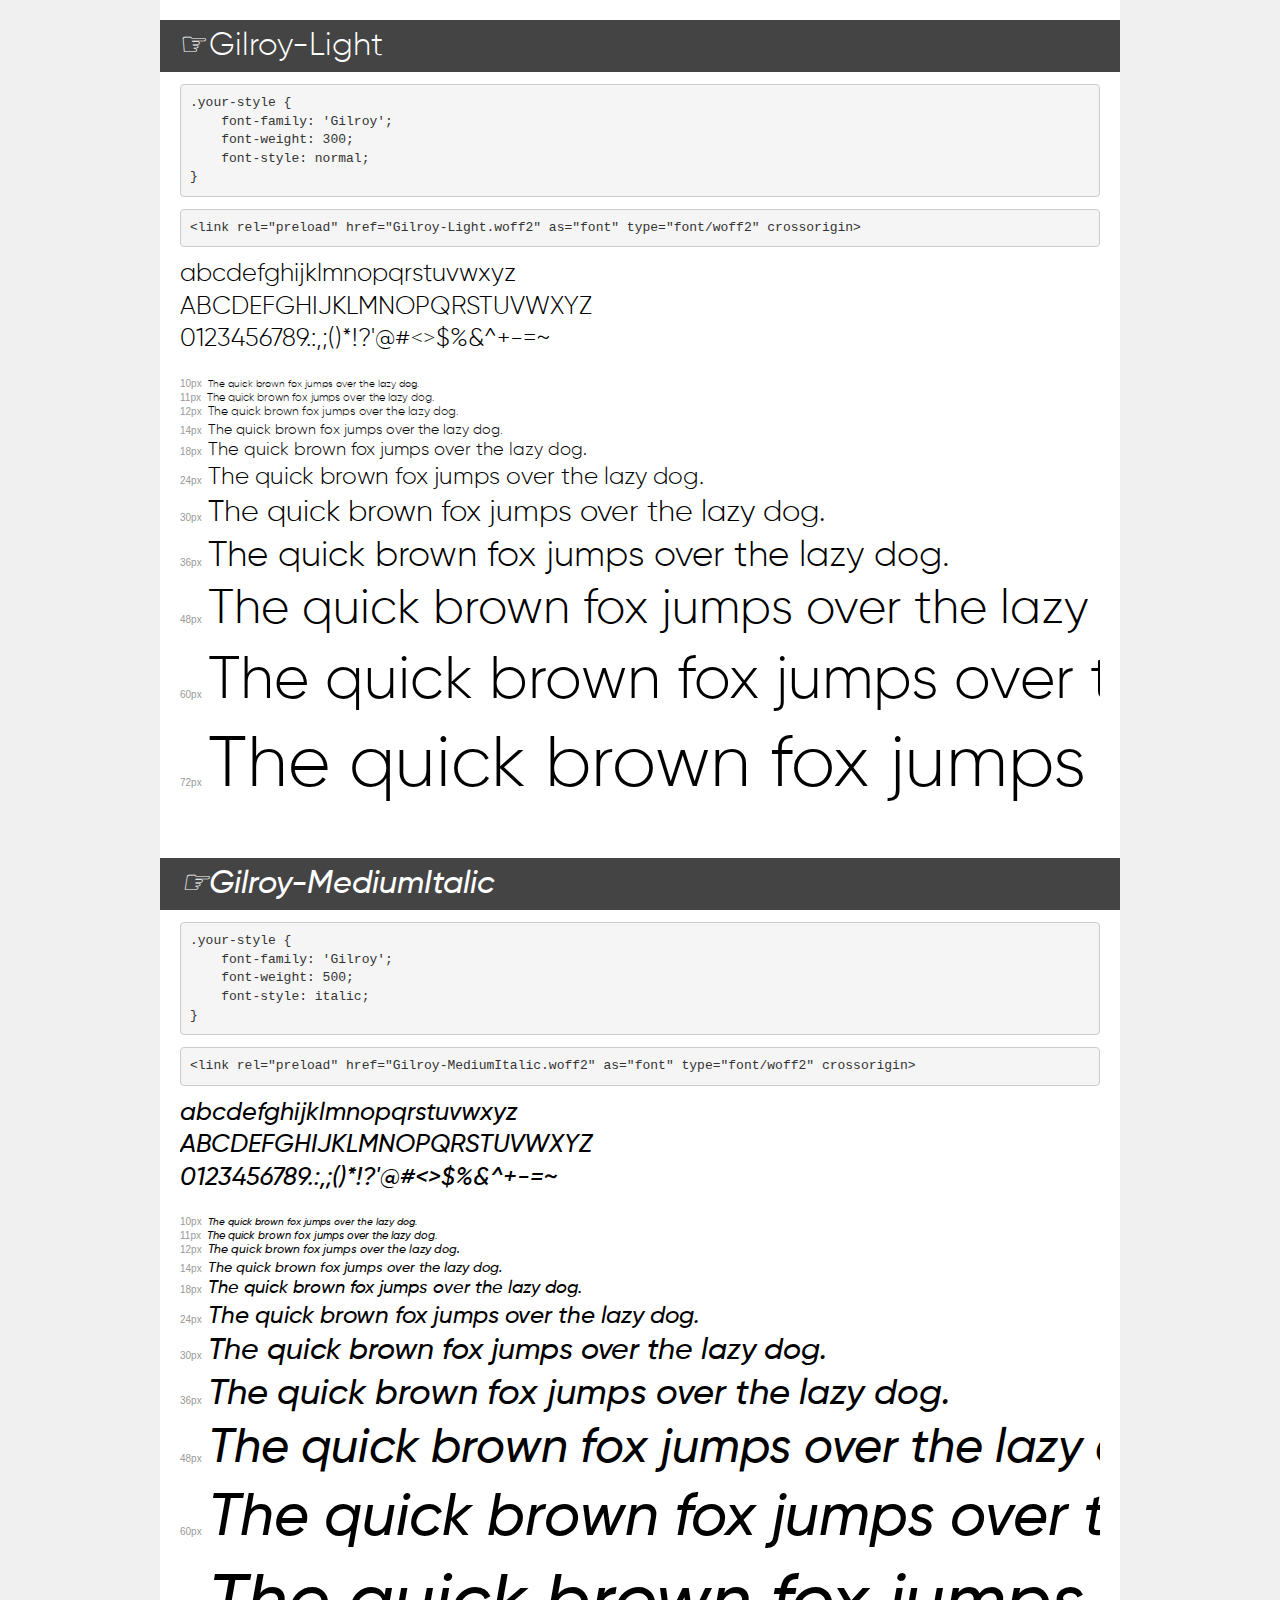
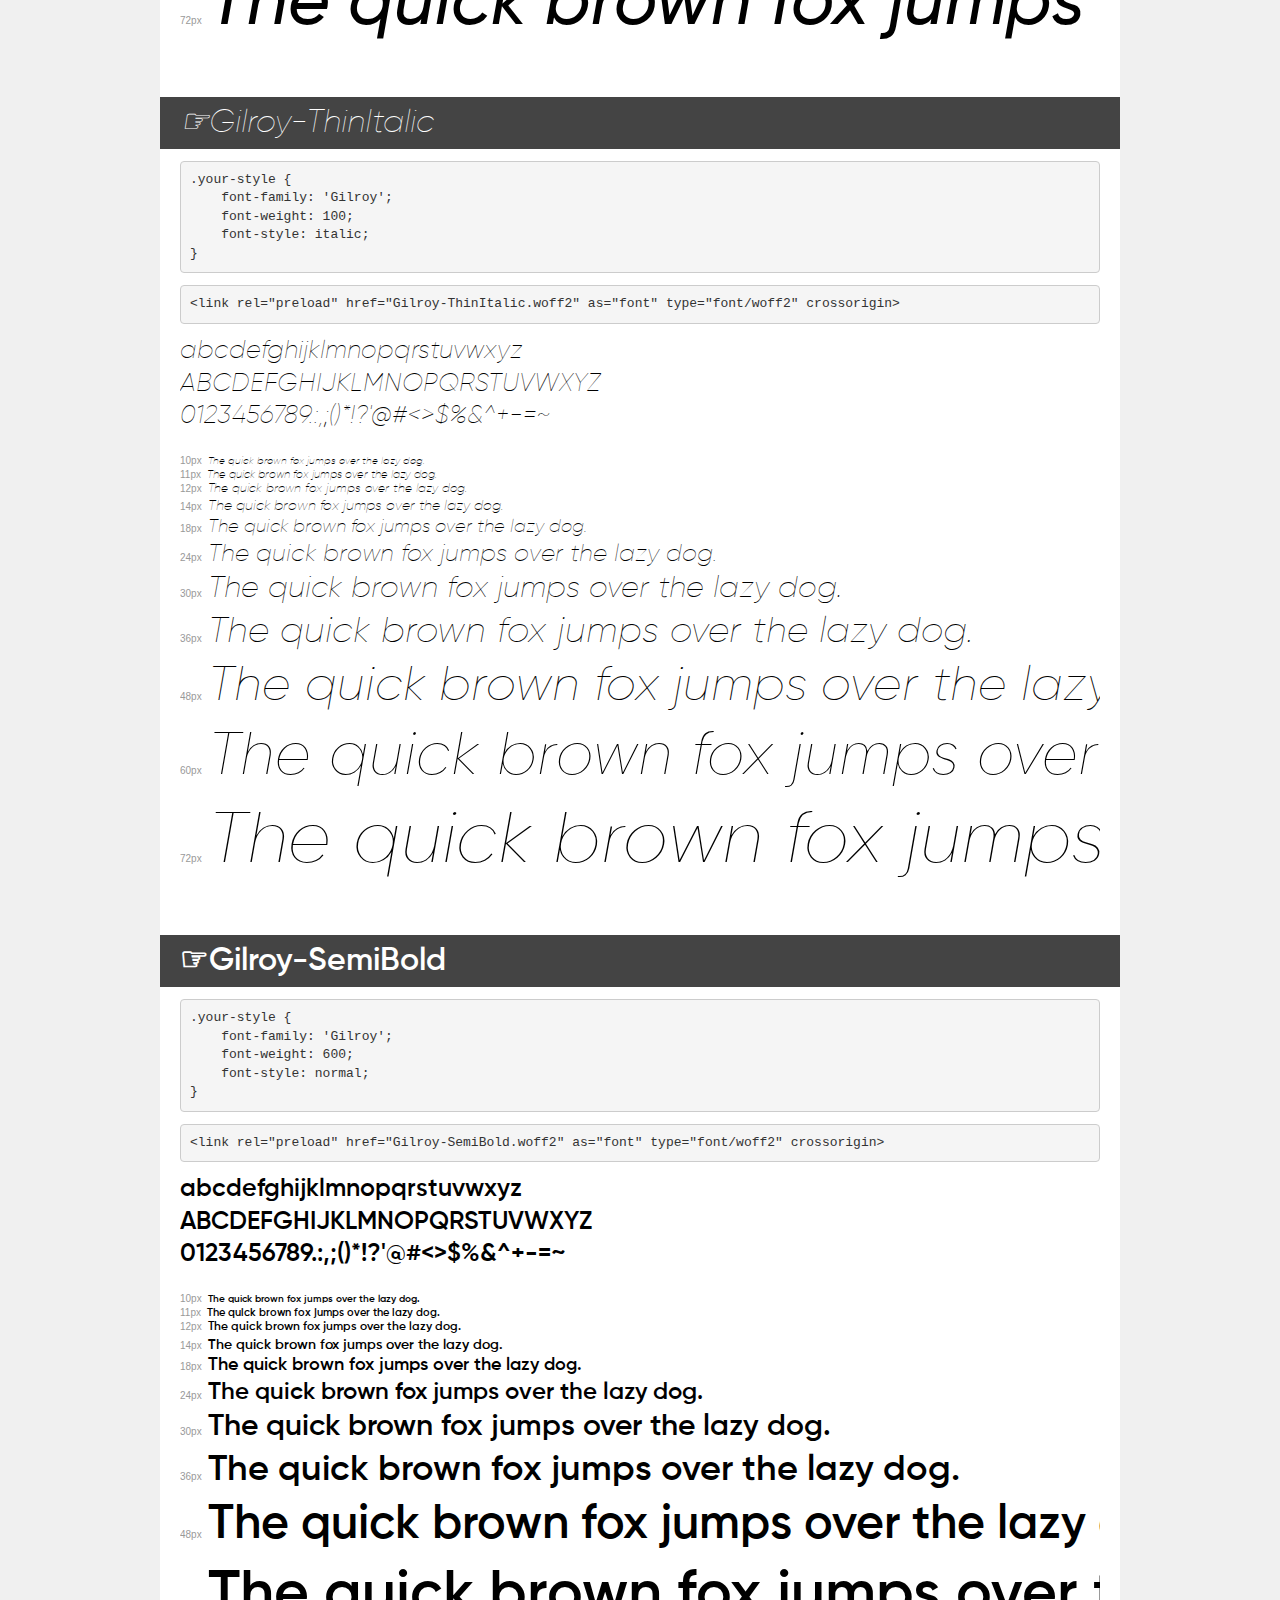
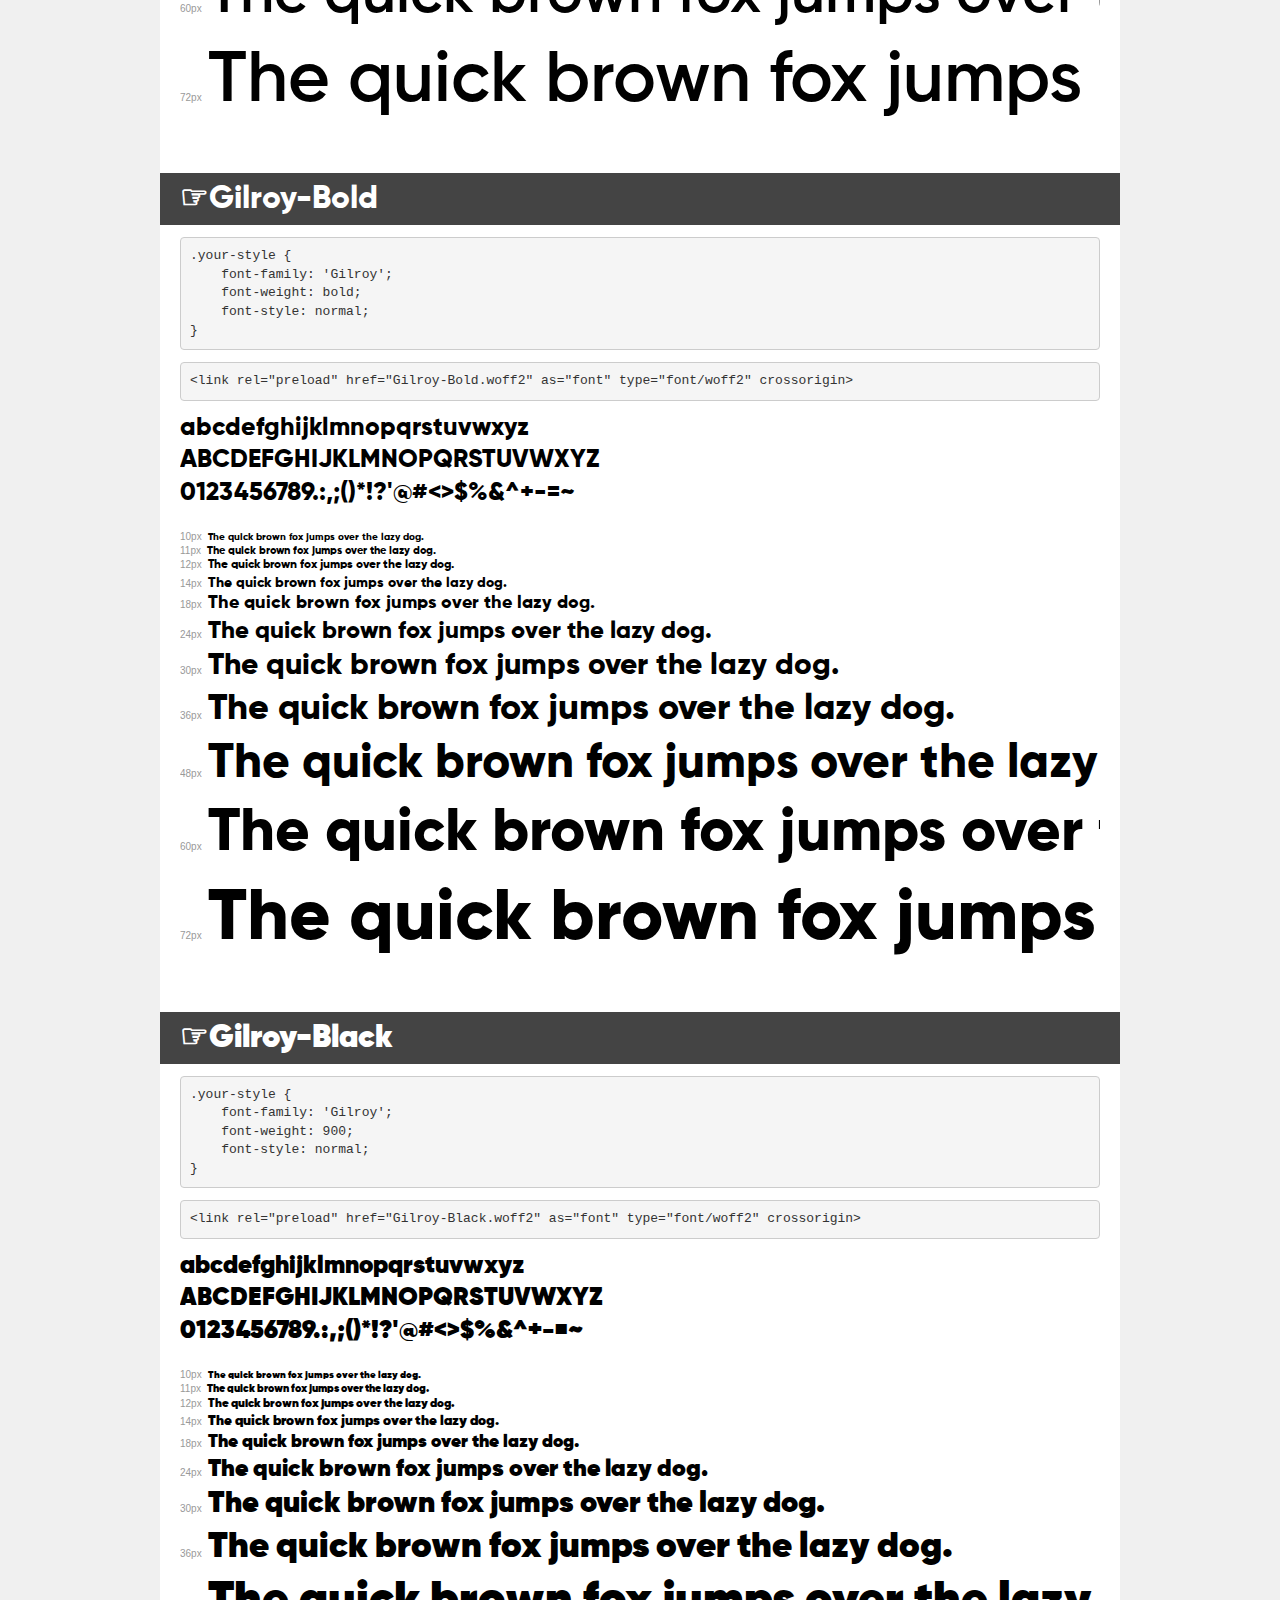
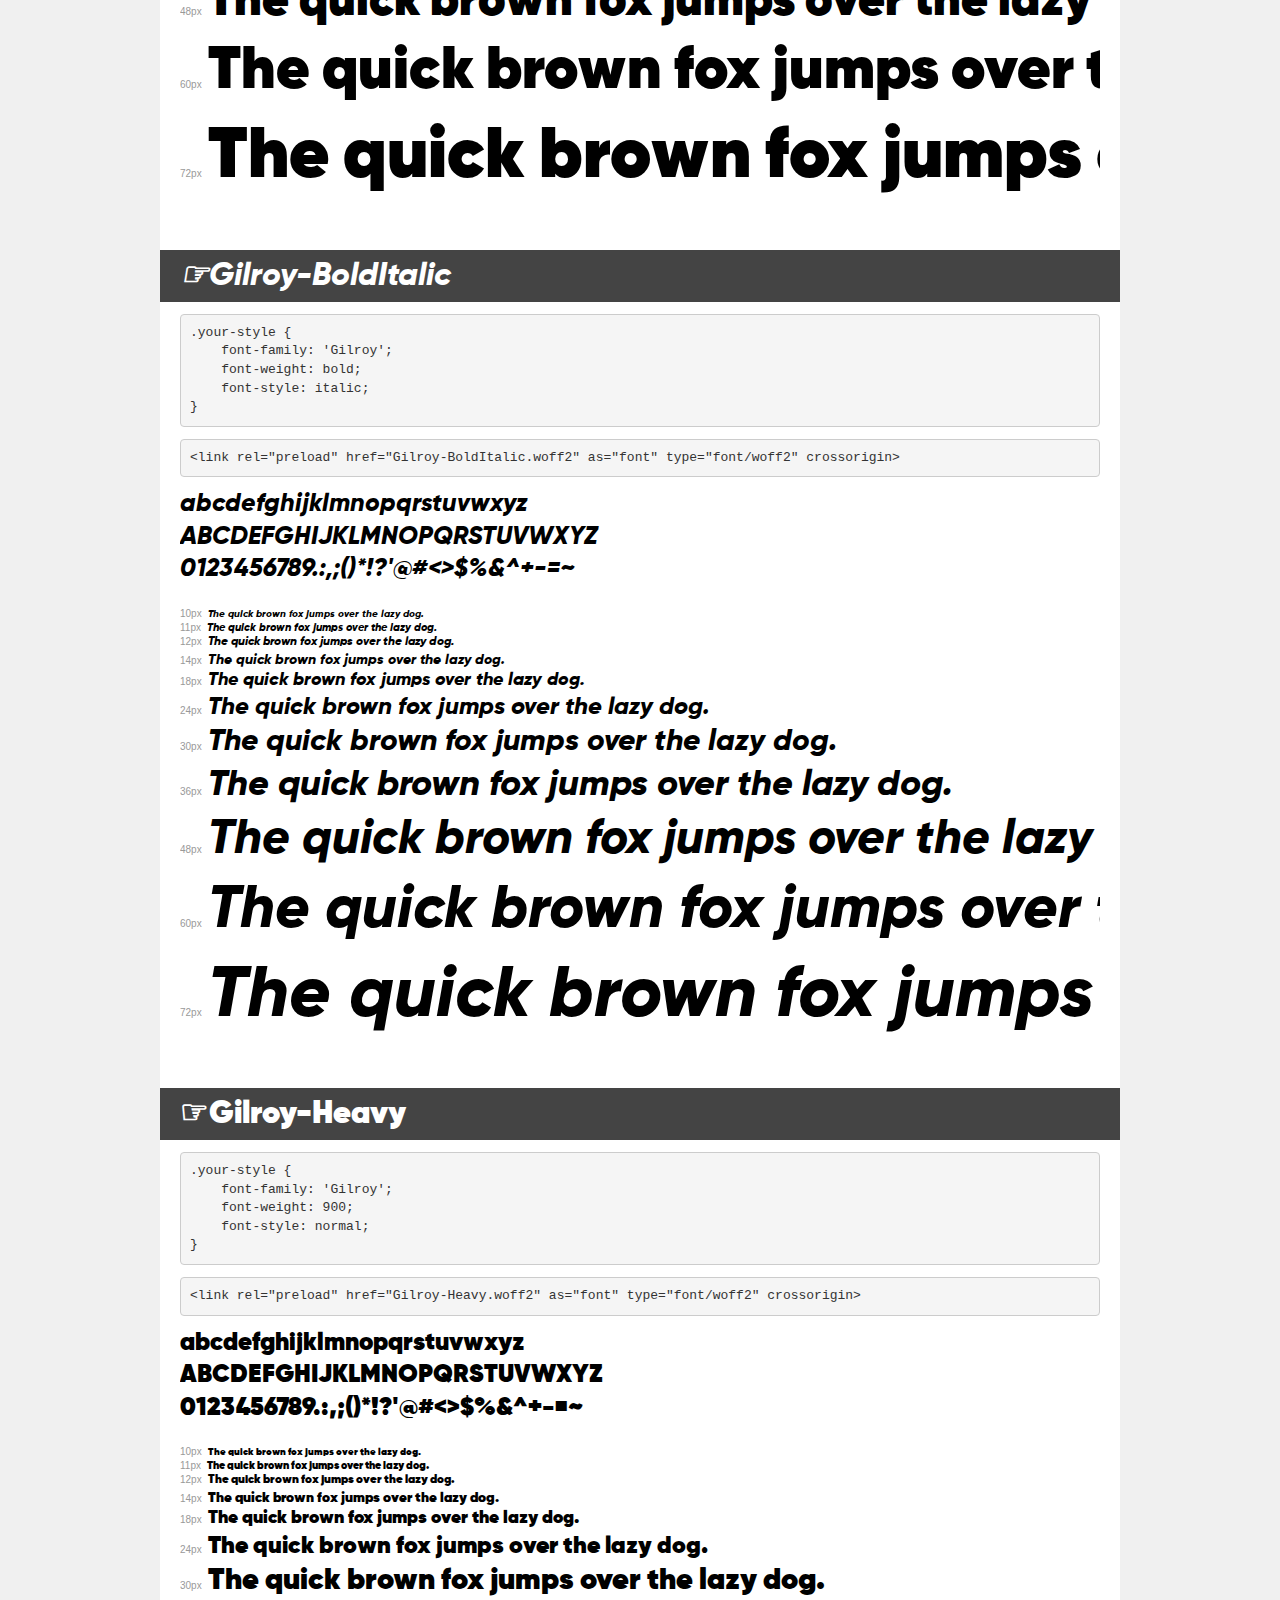
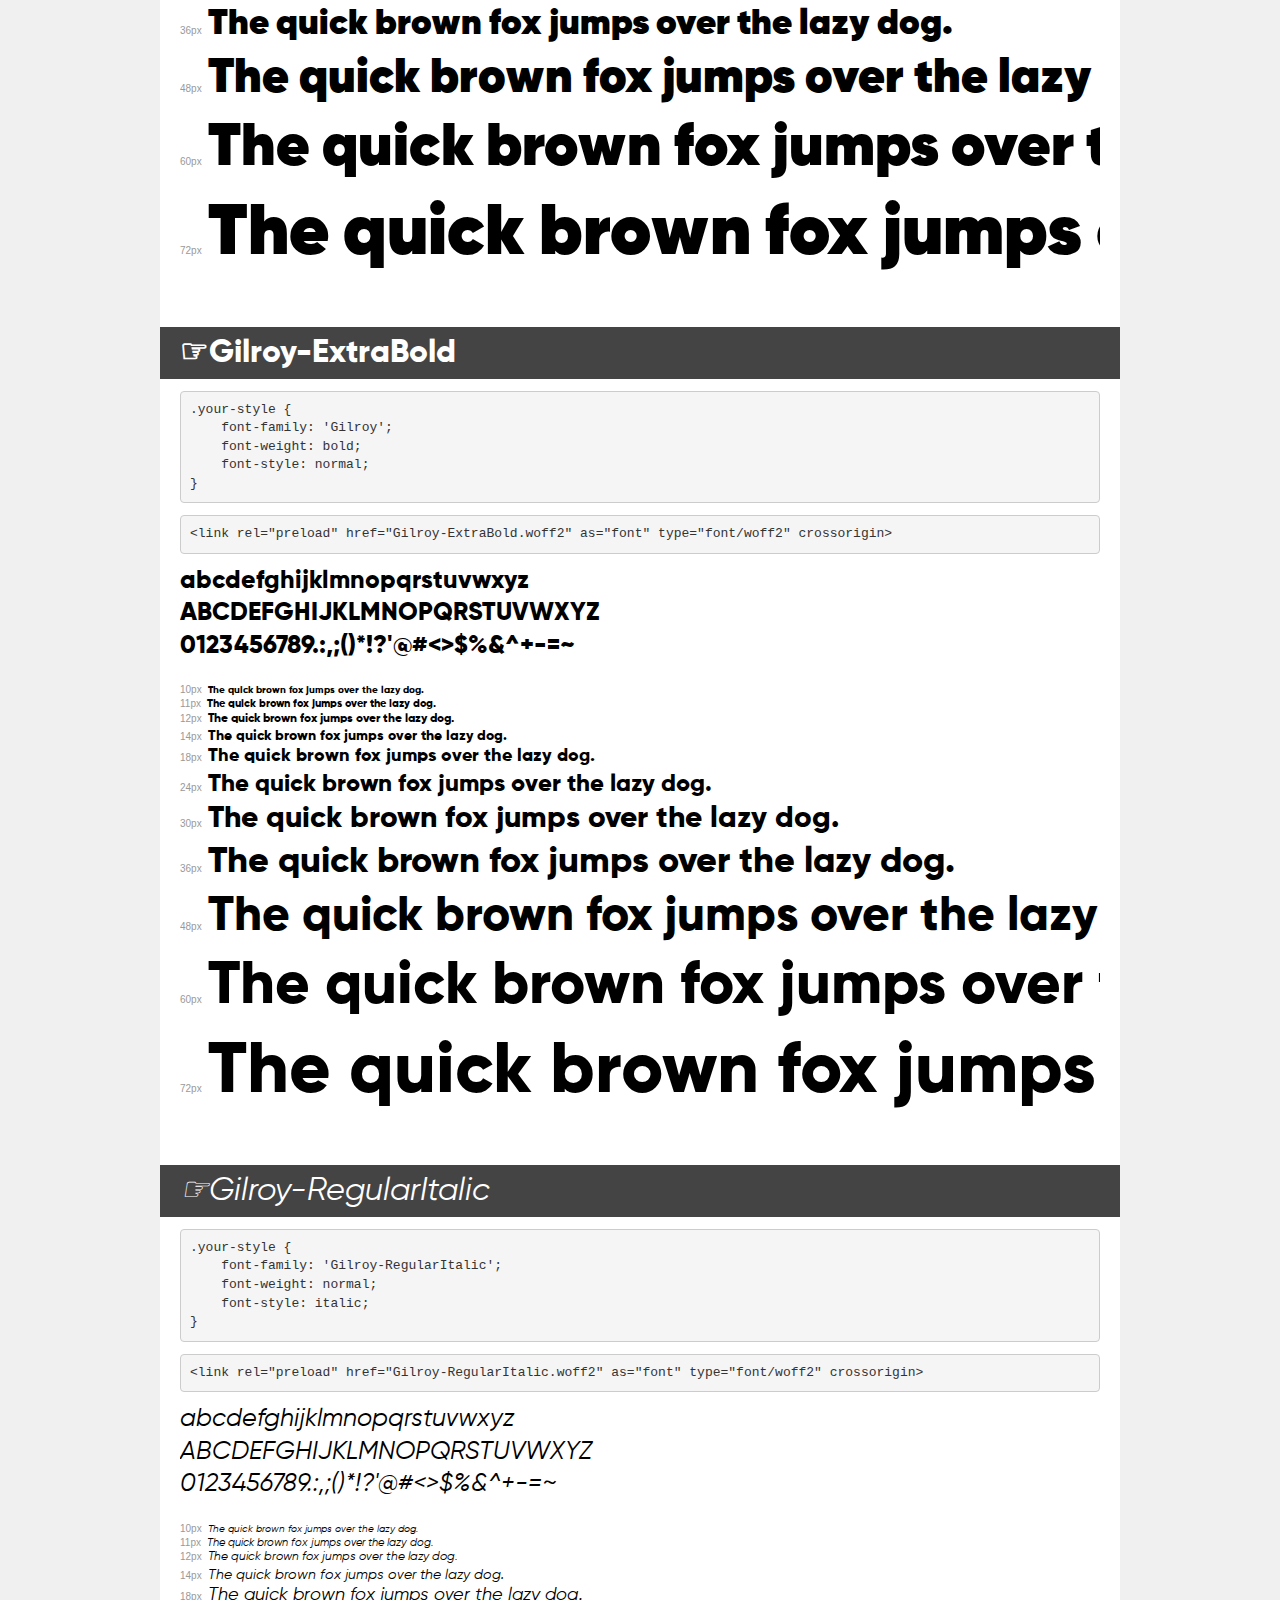
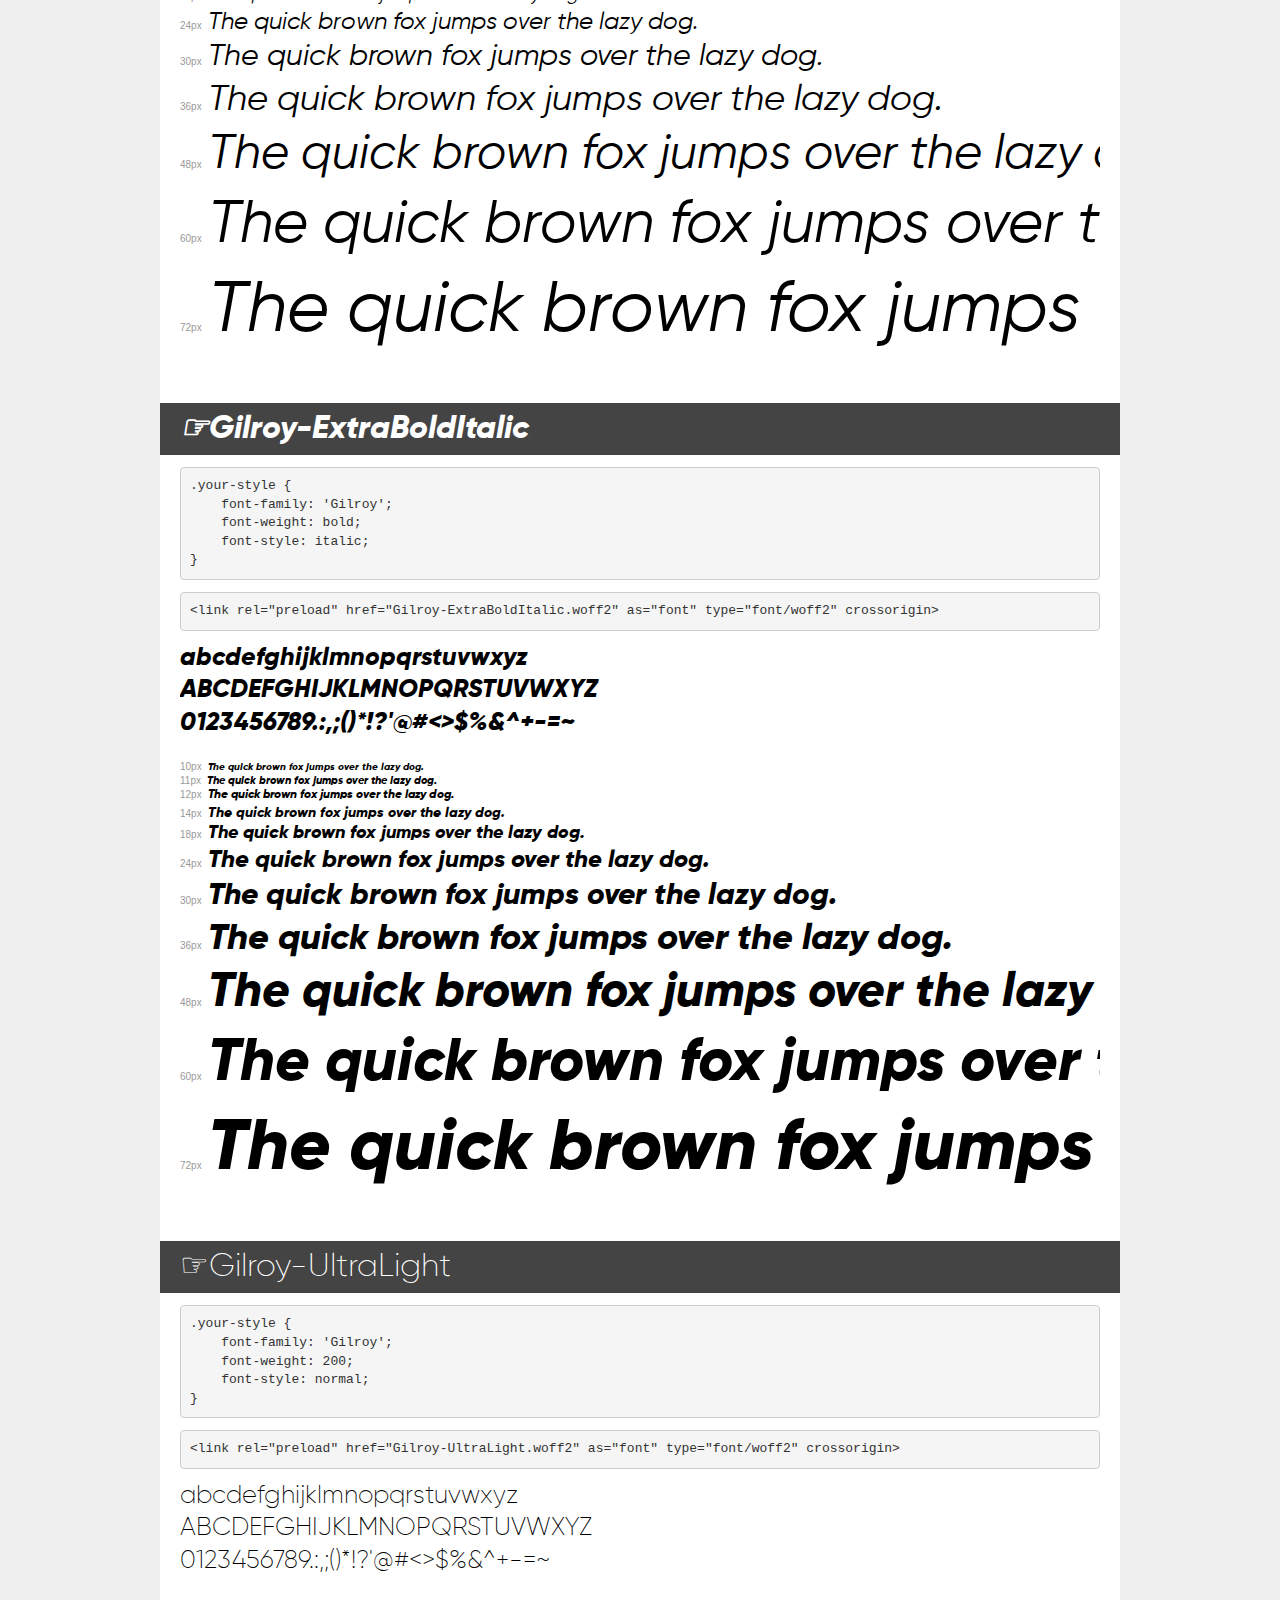
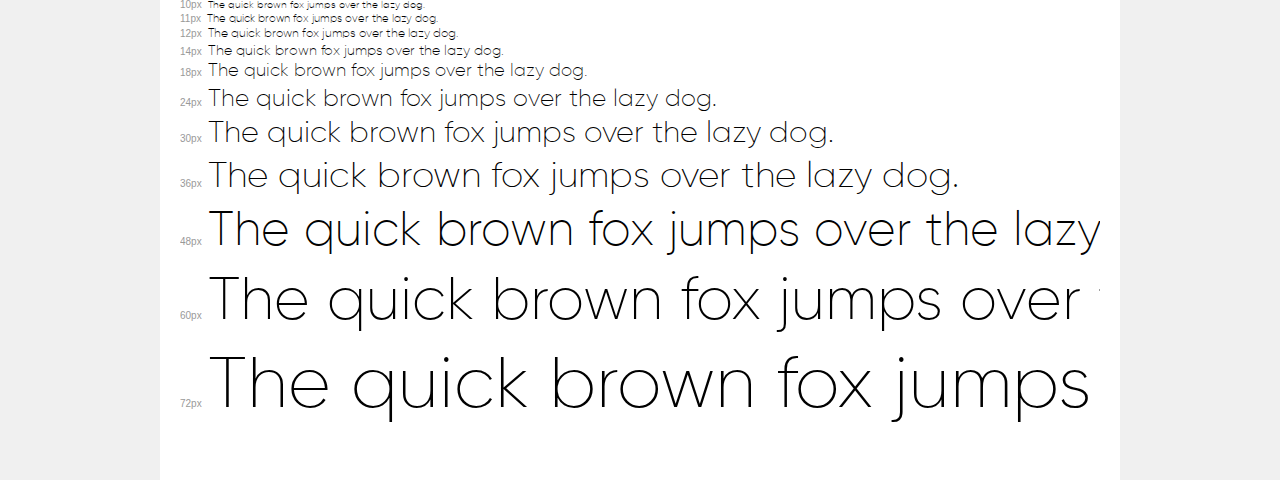
<file: assets/fonts/demo.html>
<!DOCTYPE html>
<html lang="en">
<head>
    <meta charset="utf-8">
    <meta http-equiv="X-UA-Compatible" content="IE=edge">
    <meta name="viewport" content="width=device-width, initial-scale=1">
    <meta name="robots" content="noindex, noarchive">
    <meta name="format-detection" content="telephone=no">
    <title>Transfonter demo</title>
    <link href="stylesheet.css" rel="stylesheet">
    <style>
        /*
        http://meyerweb.com/eric/tools/css/reset/
        v2.0 | 20110126
        License: none (public domain)
        */
        html, body, div, span, applet, object, iframe,
        h1, h2, h3, h4, h5, h6, p, blockquote, pre,
        a, abbr, acronym, address, big, cite, code,
        del, dfn, em, img, ins, kbd, q, s, samp,
        small, strike, strong, sub, sup, tt, var,
        b, u, i, center,
        dl, dt, dd, ol, ul, li,
        fieldset, form, label, legend,
        table, caption, tbody, tfoot, thead, tr, th, td,
        article, aside, canvas, details, embed,
        figure, figcaption, footer, header, hgroup,
        menu, nav, output, ruby, section, summary,
        time, mark, audio, video {
            margin: 0;
            padding: 0;
            border: 0;
            font-size: 100%;
            font: inherit;
            vertical-align: baseline;
        }
        /* HTML5 display-role reset for older browsers */
        article, aside, details, figcaption, figure,
        footer, header, hgroup, menu, nav, section {
            display: block;
        }
        body {
            line-height: 1;
        }
        ol, ul {
            list-style: none;
        }
        blockquote, q {
            quotes: none;
        }
        blockquote:before, blockquote:after,
        q:before, q:after {
            content: '';
            content: none;
        }
        table {
            border-collapse: collapse;
            border-spacing: 0;
        }
        /* demo styles */
        body {
            background: #f0f0f0;
            color: #000;
        }
        .page {
            background: #fff;
            width: 920px;
            margin: 0 auto;
            padding: 20px 20px 0 20px;
            overflow: hidden;
        }
        .font-container {
            overflow-x: auto;
            overflow-y: hidden;
            margin-bottom: 40px;
            line-height: 1.3;
            white-space: nowrap;
            padding-bottom: 5px;
        }
        h1 {
            position: relative;
            background: #444;
            font-size: 32px;
            color: #fff;
            padding: 10px 20px;
            margin: 0 -20px 12px -20px;
        }
        .letters {
            font-size: 25px;
            margin-bottom: 20px;
        }
        .s10:before {
            content: '10px';
        }
        .s11:before {
            content: '11px';
        }
        .s12:before {
            content: '12px';
        }
        .s14:before {
            content: '14px';
        }
        .s18:before {
            content: '18px';
        }
        .s24:before {
            content: '24px';
        }
        .s30:before {
            content: '30px';
        }
        .s36:before {
            content: '36px';
        }
        .s48:before {
            content: '48px';
        }
        .s60:before {
            content: '60px';
        }
        .s72:before {
            content: '72px';
        }
        .s10:before, .s11:before, .s12:before, .s14:before,
        .s18:before, .s24:before, .s30:before, .s36:before,
        .s48:before, .s60:before, .s72:before {
            font-family: Arial, sans-serif;
            font-size: 10px;
            font-weight: normal;
            font-style: normal;
            color: #999;
            padding-right: 6px;
        }
        pre {
            display: block;
            padding: 9px;
            margin: 0 0 12px;
            font-family: Monaco, Menlo, Consolas, "Courier New", monospace;
            font-size: 13px;
            line-height: 1.428571429;
            color: #333;
            font-weight: normal;
            font-style: normal;
            background-color: #f5f5f5;
            border: 1px solid #ccc;
            overflow-x: auto;
            border-radius: 4px;
        }
        /* responsive */
        @media (max-width: 959px) {
            .page {
                width: auto;
                margin: 0;
            }
        }
    </style>
</head>
<body>
<div class="page">
    <div class="demo">
        <h1 style="font-family: 'Gilroy'; font-weight: 300; font-style: normal;">☞Gilroy-Light</h1>
        <pre title="Usage">.your-style {
    font-family: 'Gilroy';
    font-weight: 300;
    font-style: normal;
}</pre>
        <pre title="Preload (optional)">
&lt;link rel=&quot;preload&quot; href=&quot;Gilroy-Light.woff2&quot; as=&quot;font&quot; type=&quot;font/woff2&quot; crossorigin&gt;</pre>
        <div class="font-container" style="font-family: 'Gilroy'; font-weight: 300; font-style: normal;">
            <p class="letters">
                abcdefghijklmnopqrstuvwxyz<br>
ABCDEFGHIJKLMNOPQRSTUVWXYZ<br>
                0123456789.:,;()*!?'@#&lt;&gt;$%&^+-=~
            </p>
            <p class="s10" style="font-size: 10px;">The quick brown fox jumps over the lazy dog.</p>
            <p class="s11" style="font-size: 11px;">The quick brown fox jumps over the lazy dog.</p>
            <p class="s12" style="font-size: 12px;">The quick brown fox jumps over the lazy dog.</p>
            <p class="s14" style="font-size: 14px;">The quick brown fox jumps over the lazy dog.</p>
            <p class="s18" style="font-size: 18px;">The quick brown fox jumps over the lazy dog.</p>
            <p class="s24" style="font-size: 24px;">The quick brown fox jumps over the lazy dog.</p>
            <p class="s30" style="font-size: 30px;">The quick brown fox jumps over the lazy dog.</p>
            <p class="s36" style="font-size: 36px;">The quick brown fox jumps over the lazy dog.</p>
            <p class="s48" style="font-size: 48px;">The quick brown fox jumps over the lazy dog.</p>
            <p class="s60" style="font-size: 60px;">The quick brown fox jumps over the lazy dog.</p>
            <p class="s72" style="font-size: 72px;">The quick brown fox jumps over the lazy dog.</p>
        </div>
    </div>

    <div class="demo">
        <h1 style="font-family: 'Gilroy'; font-weight: 500; font-style: italic;">☞Gilroy-MediumItalic</h1>
        <pre title="Usage">.your-style {
    font-family: 'Gilroy';
    font-weight: 500;
    font-style: italic;
}</pre>
        <pre title="Preload (optional)">
&lt;link rel=&quot;preload&quot; href=&quot;Gilroy-MediumItalic.woff2&quot; as=&quot;font&quot; type=&quot;font/woff2&quot; crossorigin&gt;</pre>
        <div class="font-container" style="font-family: 'Gilroy'; font-weight: 500; font-style: italic;">
            <p class="letters">
                abcdefghijklmnopqrstuvwxyz<br>
ABCDEFGHIJKLMNOPQRSTUVWXYZ<br>
                0123456789.:,;()*!?'@#&lt;&gt;$%&^+-=~
            </p>
            <p class="s10" style="font-size: 10px;">The quick brown fox jumps over the lazy dog.</p>
            <p class="s11" style="font-size: 11px;">The quick brown fox jumps over the lazy dog.</p>
            <p class="s12" style="font-size: 12px;">The quick brown fox jumps over the lazy dog.</p>
            <p class="s14" style="font-size: 14px;">The quick brown fox jumps over the lazy dog.</p>
            <p class="s18" style="font-size: 18px;">The quick brown fox jumps over the lazy dog.</p>
            <p class="s24" style="font-size: 24px;">The quick brown fox jumps over the lazy dog.</p>
            <p class="s30" style="font-size: 30px;">The quick brown fox jumps over the lazy dog.</p>
            <p class="s36" style="font-size: 36px;">The quick brown fox jumps over the lazy dog.</p>
            <p class="s48" style="font-size: 48px;">The quick brown fox jumps over the lazy dog.</p>
            <p class="s60" style="font-size: 60px;">The quick brown fox jumps over the lazy dog.</p>
            <p class="s72" style="font-size: 72px;">The quick brown fox jumps over the lazy dog.</p>
        </div>
    </div>

    <div class="demo">
        <h1 style="font-family: 'Gilroy'; font-weight: 100; font-style: italic;">☞Gilroy-ThinItalic</h1>
        <pre title="Usage">.your-style {
    font-family: 'Gilroy';
    font-weight: 100;
    font-style: italic;
}</pre>
        <pre title="Preload (optional)">
&lt;link rel=&quot;preload&quot; href=&quot;Gilroy-ThinItalic.woff2&quot; as=&quot;font&quot; type=&quot;font/woff2&quot; crossorigin&gt;</pre>
        <div class="font-container" style="font-family: 'Gilroy'; font-weight: 100; font-style: italic;">
            <p class="letters">
                abcdefghijklmnopqrstuvwxyz<br>
ABCDEFGHIJKLMNOPQRSTUVWXYZ<br>
                0123456789.:,;()*!?'@#&lt;&gt;$%&^+-=~
            </p>
            <p class="s10" style="font-size: 10px;">The quick brown fox jumps over the lazy dog.</p>
            <p class="s11" style="font-size: 11px;">The quick brown fox jumps over the lazy dog.</p>
            <p class="s12" style="font-size: 12px;">The quick brown fox jumps over the lazy dog.</p>
            <p class="s14" style="font-size: 14px;">The quick brown fox jumps over the lazy dog.</p>
            <p class="s18" style="font-size: 18px;">The quick brown fox jumps over the lazy dog.</p>
            <p class="s24" style="font-size: 24px;">The quick brown fox jumps over the lazy dog.</p>
            <p class="s30" style="font-size: 30px;">The quick brown fox jumps over the lazy dog.</p>
            <p class="s36" style="font-size: 36px;">The quick brown fox jumps over the lazy dog.</p>
            <p class="s48" style="font-size: 48px;">The quick brown fox jumps over the lazy dog.</p>
            <p class="s60" style="font-size: 60px;">The quick brown fox jumps over the lazy dog.</p>
            <p class="s72" style="font-size: 72px;">The quick brown fox jumps over the lazy dog.</p>
        </div>
    </div>

    <div class="demo">
        <h1 style="font-family: 'Gilroy'; font-weight: 600; font-style: normal;">☞Gilroy-SemiBold</h1>
        <pre title="Usage">.your-style {
    font-family: 'Gilroy';
    font-weight: 600;
    font-style: normal;
}</pre>
        <pre title="Preload (optional)">
&lt;link rel=&quot;preload&quot; href=&quot;Gilroy-SemiBold.woff2&quot; as=&quot;font&quot; type=&quot;font/woff2&quot; crossorigin&gt;</pre>
        <div class="font-container" style="font-family: 'Gilroy'; font-weight: 600; font-style: normal;">
            <p class="letters">
                abcdefghijklmnopqrstuvwxyz<br>
ABCDEFGHIJKLMNOPQRSTUVWXYZ<br>
                0123456789.:,;()*!?'@#&lt;&gt;$%&^+-=~
            </p>
            <p class="s10" style="font-size: 10px;">The quick brown fox jumps over the lazy dog.</p>
            <p class="s11" style="font-size: 11px;">The quick brown fox jumps over the lazy dog.</p>
            <p class="s12" style="font-size: 12px;">The quick brown fox jumps over the lazy dog.</p>
            <p class="s14" style="font-size: 14px;">The quick brown fox jumps over the lazy dog.</p>
            <p class="s18" style="font-size: 18px;">The quick brown fox jumps over the lazy dog.</p>
            <p class="s24" style="font-size: 24px;">The quick brown fox jumps over the lazy dog.</p>
            <p class="s30" style="font-size: 30px;">The quick brown fox jumps over the lazy dog.</p>
            <p class="s36" style="font-size: 36px;">The quick brown fox jumps over the lazy dog.</p>
            <p class="s48" style="font-size: 48px;">The quick brown fox jumps over the lazy dog.</p>
            <p class="s60" style="font-size: 60px;">The quick brown fox jumps over the lazy dog.</p>
            <p class="s72" style="font-size: 72px;">The quick brown fox jumps over the lazy dog.</p>
        </div>
    </div>

    <div class="demo">
        <h1 style="font-family: 'Gilroy'; font-weight: bold; font-style: normal;">☞Gilroy-Bold</h1>
        <pre title="Usage">.your-style {
    font-family: 'Gilroy';
    font-weight: bold;
    font-style: normal;
}</pre>
        <pre title="Preload (optional)">
&lt;link rel=&quot;preload&quot; href=&quot;Gilroy-Bold.woff2&quot; as=&quot;font&quot; type=&quot;font/woff2&quot; crossorigin&gt;</pre>
        <div class="font-container" style="font-family: 'Gilroy'; font-weight: bold; font-style: normal;">
            <p class="letters">
                abcdefghijklmnopqrstuvwxyz<br>
ABCDEFGHIJKLMNOPQRSTUVWXYZ<br>
                0123456789.:,;()*!?'@#&lt;&gt;$%&^+-=~
            </p>
            <p class="s10" style="font-size: 10px;">The quick brown fox jumps over the lazy dog.</p>
            <p class="s11" style="font-size: 11px;">The quick brown fox jumps over the lazy dog.</p>
            <p class="s12" style="font-size: 12px;">The quick brown fox jumps over the lazy dog.</p>
            <p class="s14" style="font-size: 14px;">The quick brown fox jumps over the lazy dog.</p>
            <p class="s18" style="font-size: 18px;">The quick brown fox jumps over the lazy dog.</p>
            <p class="s24" style="font-size: 24px;">The quick brown fox jumps over the lazy dog.</p>
            <p class="s30" style="font-size: 30px;">The quick brown fox jumps over the lazy dog.</p>
            <p class="s36" style="font-size: 36px;">The quick brown fox jumps over the lazy dog.</p>
            <p class="s48" style="font-size: 48px;">The quick brown fox jumps over the lazy dog.</p>
            <p class="s60" style="font-size: 60px;">The quick brown fox jumps over the lazy dog.</p>
            <p class="s72" style="font-size: 72px;">The quick brown fox jumps over the lazy dog.</p>
        </div>
    </div>

    <div class="demo">
        <h1 style="font-family: 'Gilroy'; font-weight: 900; font-style: normal;">☞Gilroy-Black</h1>
        <pre title="Usage">.your-style {
    font-family: 'Gilroy';
    font-weight: 900;
    font-style: normal;
}</pre>
        <pre title="Preload (optional)">
&lt;link rel=&quot;preload&quot; href=&quot;Gilroy-Black.woff2&quot; as=&quot;font&quot; type=&quot;font/woff2&quot; crossorigin&gt;</pre>
        <div class="font-container" style="font-family: 'Gilroy'; font-weight: 900; font-style: normal;">
            <p class="letters">
                abcdefghijklmnopqrstuvwxyz<br>
ABCDEFGHIJKLMNOPQRSTUVWXYZ<br>
                0123456789.:,;()*!?'@#&lt;&gt;$%&^+-=~
            </p>
            <p class="s10" style="font-size: 10px;">The quick brown fox jumps over the lazy dog.</p>
            <p class="s11" style="font-size: 11px;">The quick brown fox jumps over the lazy dog.</p>
            <p class="s12" style="font-size: 12px;">The quick brown fox jumps over the lazy dog.</p>
            <p class="s14" style="font-size: 14px;">The quick brown fox jumps over the lazy dog.</p>
            <p class="s18" style="font-size: 18px;">The quick brown fox jumps over the lazy dog.</p>
            <p class="s24" style="font-size: 24px;">The quick brown fox jumps over the lazy dog.</p>
            <p class="s30" style="font-size: 30px;">The quick brown fox jumps over the lazy dog.</p>
            <p class="s36" style="font-size: 36px;">The quick brown fox jumps over the lazy dog.</p>
            <p class="s48" style="font-size: 48px;">The quick brown fox jumps over the lazy dog.</p>
            <p class="s60" style="font-size: 60px;">The quick brown fox jumps over the lazy dog.</p>
            <p class="s72" style="font-size: 72px;">The quick brown fox jumps over the lazy dog.</p>
        </div>
    </div>

    <div class="demo">
        <h1 style="font-family: 'Gilroy'; font-weight: bold; font-style: italic;">☞Gilroy-BoldItalic</h1>
        <pre title="Usage">.your-style {
    font-family: 'Gilroy';
    font-weight: bold;
    font-style: italic;
}</pre>
        <pre title="Preload (optional)">
&lt;link rel=&quot;preload&quot; href=&quot;Gilroy-BoldItalic.woff2&quot; as=&quot;font&quot; type=&quot;font/woff2&quot; crossorigin&gt;</pre>
        <div class="font-container" style="font-family: 'Gilroy'; font-weight: bold; font-style: italic;">
            <p class="letters">
                abcdefghijklmnopqrstuvwxyz<br>
ABCDEFGHIJKLMNOPQRSTUVWXYZ<br>
                0123456789.:,;()*!?'@#&lt;&gt;$%&^+-=~
            </p>
            <p class="s10" style="font-size: 10px;">The quick brown fox jumps over the lazy dog.</p>
            <p class="s11" style="font-size: 11px;">The quick brown fox jumps over the lazy dog.</p>
            <p class="s12" style="font-size: 12px;">The quick brown fox jumps over the lazy dog.</p>
            <p class="s14" style="font-size: 14px;">The quick brown fox jumps over the lazy dog.</p>
            <p class="s18" style="font-size: 18px;">The quick brown fox jumps over the lazy dog.</p>
            <p class="s24" style="font-size: 24px;">The quick brown fox jumps over the lazy dog.</p>
            <p class="s30" style="font-size: 30px;">The quick brown fox jumps over the lazy dog.</p>
            <p class="s36" style="font-size: 36px;">The quick brown fox jumps over the lazy dog.</p>
            <p class="s48" style="font-size: 48px;">The quick brown fox jumps over the lazy dog.</p>
            <p class="s60" style="font-size: 60px;">The quick brown fox jumps over the lazy dog.</p>
            <p class="s72" style="font-size: 72px;">The quick brown fox jumps over the lazy dog.</p>
        </div>
    </div>

    <div class="demo">
        <h1 style="font-family: 'Gilroy'; font-weight: 900; font-style: normal;">☞Gilroy-Heavy</h1>
        <pre title="Usage">.your-style {
    font-family: 'Gilroy';
    font-weight: 900;
    font-style: normal;
}</pre>
        <pre title="Preload (optional)">
&lt;link rel=&quot;preload&quot; href=&quot;Gilroy-Heavy.woff2&quot; as=&quot;font&quot; type=&quot;font/woff2&quot; crossorigin&gt;</pre>
        <div class="font-container" style="font-family: 'Gilroy'; font-weight: 900; font-style: normal;">
            <p class="letters">
                abcdefghijklmnopqrstuvwxyz<br>
ABCDEFGHIJKLMNOPQRSTUVWXYZ<br>
                0123456789.:,;()*!?'@#&lt;&gt;$%&^+-=~
            </p>
            <p class="s10" style="font-size: 10px;">The quick brown fox jumps over the lazy dog.</p>
            <p class="s11" style="font-size: 11px;">The quick brown fox jumps over the lazy dog.</p>
            <p class="s12" style="font-size: 12px;">The quick brown fox jumps over the lazy dog.</p>
            <p class="s14" style="font-size: 14px;">The quick brown fox jumps over the lazy dog.</p>
            <p class="s18" style="font-size: 18px;">The quick brown fox jumps over the lazy dog.</p>
            <p class="s24" style="font-size: 24px;">The quick brown fox jumps over the lazy dog.</p>
            <p class="s30" style="font-size: 30px;">The quick brown fox jumps over the lazy dog.</p>
            <p class="s36" style="font-size: 36px;">The quick brown fox jumps over the lazy dog.</p>
            <p class="s48" style="font-size: 48px;">The quick brown fox jumps over the lazy dog.</p>
            <p class="s60" style="font-size: 60px;">The quick brown fox jumps over the lazy dog.</p>
            <p class="s72" style="font-size: 72px;">The quick brown fox jumps over the lazy dog.</p>
        </div>
    </div>

    <div class="demo">
        <h1 style="font-family: 'Gilroy'; font-weight: bold; font-style: normal;">☞Gilroy-ExtraBold</h1>
        <pre title="Usage">.your-style {
    font-family: 'Gilroy';
    font-weight: bold;
    font-style: normal;
}</pre>
        <pre title="Preload (optional)">
&lt;link rel=&quot;preload&quot; href=&quot;Gilroy-ExtraBold.woff2&quot; as=&quot;font&quot; type=&quot;font/woff2&quot; crossorigin&gt;</pre>
        <div class="font-container" style="font-family: 'Gilroy'; font-weight: bold; font-style: normal;">
            <p class="letters">
                abcdefghijklmnopqrstuvwxyz<br>
ABCDEFGHIJKLMNOPQRSTUVWXYZ<br>
                0123456789.:,;()*!?'@#&lt;&gt;$%&^+-=~
            </p>
            <p class="s10" style="font-size: 10px;">The quick brown fox jumps over the lazy dog.</p>
            <p class="s11" style="font-size: 11px;">The quick brown fox jumps over the lazy dog.</p>
            <p class="s12" style="font-size: 12px;">The quick brown fox jumps over the lazy dog.</p>
            <p class="s14" style="font-size: 14px;">The quick brown fox jumps over the lazy dog.</p>
            <p class="s18" style="font-size: 18px;">The quick brown fox jumps over the lazy dog.</p>
            <p class="s24" style="font-size: 24px;">The quick brown fox jumps over the lazy dog.</p>
            <p class="s30" style="font-size: 30px;">The quick brown fox jumps over the lazy dog.</p>
            <p class="s36" style="font-size: 36px;">The quick brown fox jumps over the lazy dog.</p>
            <p class="s48" style="font-size: 48px;">The quick brown fox jumps over the lazy dog.</p>
            <p class="s60" style="font-size: 60px;">The quick brown fox jumps over the lazy dog.</p>
            <p class="s72" style="font-size: 72px;">The quick brown fox jumps over the lazy dog.</p>
        </div>
    </div>

    <div class="demo">
        <h1 style="font-family: 'Gilroy-RegularItalic'; font-weight: normal; font-style: italic;">☞Gilroy-RegularItalic</h1>
        <pre title="Usage">.your-style {
    font-family: 'Gilroy-RegularItalic';
    font-weight: normal;
    font-style: italic;
}</pre>
        <pre title="Preload (optional)">
&lt;link rel=&quot;preload&quot; href=&quot;Gilroy-RegularItalic.woff2&quot; as=&quot;font&quot; type=&quot;font/woff2&quot; crossorigin&gt;</pre>
        <div class="font-container" style="font-family: 'Gilroy-RegularItalic'; font-weight: normal; font-style: italic;">
            <p class="letters">
                abcdefghijklmnopqrstuvwxyz<br>
ABCDEFGHIJKLMNOPQRSTUVWXYZ<br>
                0123456789.:,;()*!?'@#&lt;&gt;$%&^+-=~
            </p>
            <p class="s10" style="font-size: 10px;">The quick brown fox jumps over the lazy dog.</p>
            <p class="s11" style="font-size: 11px;">The quick brown fox jumps over the lazy dog.</p>
            <p class="s12" style="font-size: 12px;">The quick brown fox jumps over the lazy dog.</p>
            <p class="s14" style="font-size: 14px;">The quick brown fox jumps over the lazy dog.</p>
            <p class="s18" style="font-size: 18px;">The quick brown fox jumps over the lazy dog.</p>
            <p class="s24" style="font-size: 24px;">The quick brown fox jumps over the lazy dog.</p>
            <p class="s30" style="font-size: 30px;">The quick brown fox jumps over the lazy dog.</p>
            <p class="s36" style="font-size: 36px;">The quick brown fox jumps over the lazy dog.</p>
            <p class="s48" style="font-size: 48px;">The quick brown fox jumps over the lazy dog.</p>
            <p class="s60" style="font-size: 60px;">The quick brown fox jumps over the lazy dog.</p>
            <p class="s72" style="font-size: 72px;">The quick brown fox jumps over the lazy dog.</p>
        </div>
    </div>

    <div class="demo">
        <h1 style="font-family: 'Gilroy'; font-weight: bold; font-style: italic;">☞Gilroy-ExtraBoldItalic</h1>
        <pre title="Usage">.your-style {
    font-family: 'Gilroy';
    font-weight: bold;
    font-style: italic;
}</pre>
        <pre title="Preload (optional)">
&lt;link rel=&quot;preload&quot; href=&quot;Gilroy-ExtraBoldItalic.woff2&quot; as=&quot;font&quot; type=&quot;font/woff2&quot; crossorigin&gt;</pre>
        <div class="font-container" style="font-family: 'Gilroy'; font-weight: bold; font-style: italic;">
            <p class="letters">
                abcdefghijklmnopqrstuvwxyz<br>
ABCDEFGHIJKLMNOPQRSTUVWXYZ<br>
                0123456789.:,;()*!?'@#&lt;&gt;$%&^+-=~
            </p>
            <p class="s10" style="font-size: 10px;">The quick brown fox jumps over the lazy dog.</p>
            <p class="s11" style="font-size: 11px;">The quick brown fox jumps over the lazy dog.</p>
            <p class="s12" style="font-size: 12px;">The quick brown fox jumps over the lazy dog.</p>
            <p class="s14" style="font-size: 14px;">The quick brown fox jumps over the lazy dog.</p>
            <p class="s18" style="font-size: 18px;">The quick brown fox jumps over the lazy dog.</p>
            <p class="s24" style="font-size: 24px;">The quick brown fox jumps over the lazy dog.</p>
            <p class="s30" style="font-size: 30px;">The quick brown fox jumps over the lazy dog.</p>
            <p class="s36" style="font-size: 36px;">The quick brown fox jumps over the lazy dog.</p>
            <p class="s48" style="font-size: 48px;">The quick brown fox jumps over the lazy dog.</p>
            <p class="s60" style="font-size: 60px;">The quick brown fox jumps over the lazy dog.</p>
            <p class="s72" style="font-size: 72px;">The quick brown fox jumps over the lazy dog.</p>
        </div>
    </div>

    <div class="demo">
        <h1 style="font-family: 'Gilroy'; font-weight: 200; font-style: normal;">☞Gilroy-UltraLight</h1>
        <pre title="Usage">.your-style {
    font-family: 'Gilroy';
    font-weight: 200;
    font-style: normal;
}</pre>
        <pre title="Preload (optional)">
&lt;link rel=&quot;preload&quot; href=&quot;Gilroy-UltraLight.woff2&quot; as=&quot;font&quot; type=&quot;font/woff2&quot; crossorigin&gt;</pre>
        <div class="font-container" style="font-family: 'Gilroy'; font-weight: 200; font-style: normal;">
            <p class="letters">
                abcdefghijklmnopqrstuvwxyz<br>
ABCDEFGHIJKLMNOPQRSTUVWXYZ<br>
                0123456789.:,;()*!?'@#&lt;&gt;$%&^+-=~
            </p>
            <p class="s10" style="font-size: 10px;">The quick brown fox jumps over the lazy dog.</p>
            <p class="s11" style="font-size: 11px;">The quick brown fox jumps over the lazy dog.</p>
            <p class="s12" style="font-size: 12px;">The quick brown fox jumps over the lazy dog.</p>
            <p class="s14" style="font-size: 14px;">The quick brown fox jumps over the lazy dog.</p>
            <p class="s18" style="font-size: 18px;">The quick brown fox jumps over the lazy dog.</p>
            <p class="s24" style="font-size: 24px;">The quick brown fox jumps over the lazy dog.</p>
            <p class="s30" style="font-size: 30px;">The quick brown fox jumps over the lazy dog.</p>
            <p class="s36" style="font-size: 36px;">The quick brown fox jumps over the lazy dog.</p>
            <p class="s48" style="font-size: 48px;">The quick brown fox jumps over the lazy dog.</p>
            <p class="s60" style="font-size: 60px;">The quick brown fox jumps over the lazy dog.</p>
            <p class="s72" style="font-size: 72px;">The quick brown fox jumps over the lazy dog.</p>
        </div>
    </div>

</div>
</body>
</html>
</file>
<file: assets/fonts/stylesheet.css>
@font-face {
    font-family: 'Poppins';
    src: url('../fonts/Poppins-Black.woff2') format('woff2'),
        url('../fonts/Poppins-Black.woff') format('woff');
    font-weight: 900;
    font-style: normal;
    font-display: swap;
}

@font-face {
    font-family: 'Poppins';
    src: url('../fonts/Poppins-BoldItalic.woff2') format('woff2'),
        url('../fonts/Poppins-BoldItalic.woff') format('woff');
    font-weight: bold;
    font-style: italic;
    font-display: swap;
}

@font-face {
    font-family: 'Poppins';
    src: url('../fonts/Poppins-BlackItalic.woff2') format('woff2'),
        url('../fonts/Poppins-BlackItalic.woff') format('woff');
    font-weight: 900;
    font-style: italic;
    font-display: swap;
}

@font-face {
    font-family: 'Poppins';
    src: url('../fonts/Poppins-ExtraBold.woff2') format('woff2'),
        url('../fonts/Poppins-ExtraBold.woff') format('woff');
    font-weight: bold;
    font-style: normal;
    font-display: swap;
}

@font-face {
    font-family: 'Poppins';
    src: url('../fonts/Poppins-ExtraBoldItalic.woff2') format('woff2'),
        url('../fonts/Poppins-ExtraBoldItalic.woff') format('woff');
    font-weight: bold;
    font-style: italic;
    font-display: swap;
}

@font-face {
    font-family: 'Poppins';
    src: url('../fonts/Poppins-ExtraLightItalic.woff2') format('woff2'),
        url('../fonts/Poppins-ExtraLightItalic.woff') format('woff');
    font-weight: 200;
    font-style: italic;
    font-display: swap;
}

@font-face {
    font-family: 'Poppins';
    src: url('../fonts/Poppins-MediumItalic.woff2') format('woff2'),
        url('../fonts/Poppins-MediumItalic.woff') format('woff');
    font-weight: 500;
    font-style: italic;
    font-display: swap;
}

@font-face {
    font-family: 'Poppins';
    src: url('../fonts/Poppins-SemiBoldItalic.woff2') format('woff2'),
        url('../fonts/Poppins-SemiBoldItalic.woff') format('woff');
    font-weight: 600;
    font-style: italic;
    font-display: swap;
}

@font-face {
    font-family: 'Poppins';
    src: url('../fonts/Poppins-Regular.woff2') format('woff2'),
        url('../fonts/Poppins-Regular.woff') format('woff');
    font-weight: normal;
    font-style: normal;
    font-display: swap;
}

@font-face {
    font-family: 'Poppins';
    src: url('../fonts/Poppins-ThinItalic.woff2') format('woff2'),
        url('../fonts/Poppins-ThinItalic.woff') format('woff');
    font-weight: 100;
    font-style: italic;
    font-display: swap;
}

@font-face {
    font-family: 'Poppins';
    src: url('../fonts/Poppins-Bold.woff2') format('woff2'),
        url('../fonts/Poppins-Bold.woff') format('woff');
    font-weight: bold;
    font-style: normal;
    font-display: swap;
}

@font-face {
    font-family: 'Poppins';
    src: url('../fonts/Poppins-Italic.woff2') format('woff2'),
        url('../fonts/Poppins-Italic.woff') format('woff');
    font-weight: normal;
    font-style: italic;
    font-display: swap;
}

@font-face {
    font-family: 'Poppins';
    src: url('../fonts/Poppins-Light.woff2') format('woff2'),
        url('../fonts/Poppins-Light.woff') format('woff');
    font-weight: 300;
    font-style: normal;
    font-display: swap;
}

@font-face {
    font-family: 'Poppins';
    src: url('../fonts/Poppins-ExtraLight.woff2') format('woff2'),
        url('../fonts/Poppins-ExtraLight.woff') format('woff');
    font-weight: 200;
    font-style: normal;
    font-display: swap;
}

@font-face {
    font-family: 'Poppins';
    src: url('../fonts/Poppins-Thin.woff2') format('woff2'),
        url('../fonts/Poppins-Thin.woff') format('woff');
    font-weight: 100;
    font-style: normal;
    font-display: swap;
}

@font-face {
    font-family: 'Poppins';
    src: url('../fonts/Poppins-Medium.woff2') format('woff2'),
        url('../fonts/Poppins-Medium.woff') format('woff');
    font-weight: 500;
    font-style: normal;
    font-display: swap;
}

@font-face {
    font-family: 'Poppins';
    src: url('../fonts/Poppins-SemiBold.woff2') format('woff2'),
        url('../fonts/Poppins-SemiBold.woff') format('woff');
    font-weight: 600;
    font-style: normal;
    font-display: swap;
}

@font-face {
    font-family: 'Poppins';
    src: url('../fonts/Poppins-LightItalic.woff2') format('woff2'),
        url('../fonts/Poppins-LightItalic.woff') format('woff');
    font-weight: 300;
    font-style: italic;
    font-display: swap;
}


@font-face {
    font-family: 'Gilroy';
    src: url('../fonts/Gilroy-Light.woff2') format('woff2'),
        url('../fonts/Gilroy-Light.woff') format('woff');
    font-weight: 300;
    font-style: normal;
    font-display: swap;
}

@font-face {
    font-family: 'Gilroy';
    src: url('../fonts/Gilroy-MediumItalic.woff2') format('woff2'),
        url('../fonts/Gilroy-MediumItalic.woff') format('woff');
    font-weight: 500;
    font-style: italic;
    font-display: swap;
}

@font-face {
    font-family: 'Gilroy';
    src: url('../fonts/Gilroy-ThinItalic.woff2') format('woff2'),
        url('../fonts/Gilroy-ThinItalic.woff') format('woff');
    font-weight: 100;
    font-style: italic;
    font-display: swap;
}

@font-face {
    font-family: 'Gilroy';
    src: url('../fonts/Gilroy-SemiBold.woff2') format('woff2'),
        url('../fonts/Gilroy-SemiBold.woff') format('woff');
    font-weight: 600;
    font-style: normal;
    font-display: swap;
}

@font-face {
    font-family: 'Gilroy';
    src: url('../fonts/Gilroy-Bold.woff2') format('woff2'),
        url('../fonts/Gilroy-Bold.woff') format('woff');
    font-weight: bold;
    font-style: normal;
    font-display: swap;
}

@font-face {
    font-family: 'Gilroy';
    src: url('../fonts/Gilroy-Black.woff2') format('woff2'),
        url('../fonts/Gilroy-Black.woff') format('woff');
    font-weight: 900;
    font-style: normal;
    font-display: swap;
}

@font-face {
    font-family: 'Gilroy';
    src: url('../fonts/Gilroy-BoldItalic.woff2') format('woff2'),
        url('../fonts/Gilroy-BoldItalic.woff') format('woff');
    font-weight: bold;
    font-style: italic;
    font-display: swap;
}

@font-face {
    font-family: 'Gilroy';
    src: url('../fonts/Gilroy-Heavy.woff2') format('woff2'),
        url('../fonts/Gilroy-Heavy.woff') format('woff');
    font-weight: 900;
    font-style: normal;
    font-display: swap;
}

@font-face {
    font-family: 'Gilroy';
    src: url('../fonts/Gilroy-ExtraBold.woff2') format('woff2'),
        url('../fonts/Gilroy-ExtraBold.woff') format('woff');
    font-weight: bold;
    font-style: normal;
    font-display: swap;
}

@font-face {
    font-family: 'Gilroy-RegularItalic';
    src: url('../fonts/Gilroy-RegularItalic.woff2') format('woff2'),
        url('../fonts/Gilroy-RegularItalic.woff') format('woff');
    font-weight: normal;
    font-style: italic;
    font-display: swap;
}

@font-face {
    font-family: 'Gilroy';
    src: url('../fonts/Gilroy-ExtraBoldItalic.woff2') format('woff2'),
        url('../fonts/Gilroy-ExtraBoldItalic.woff') format('woff');
    font-weight: bold;
    font-style: italic;
    font-display: swap;
}

@font-face {
    font-family: 'Gilroy';
    src: url('../fonts/Gilroy-UltraLight.woff2') format('woff2'),
        url('../fonts/Gilroy-UltraLight.woff') format('woff');
    font-weight: 200;
    font-style: normal;
    font-display: swap;
}
</file>
<file: assets/css/style.min.css>
@font-face{font-family:"Poppins";src:url("../fonts/Poppins-Black.woff2") format("woff2"),url("../fonts/Poppins-Black.woff") format("woff");font-weight:900;font-style:normal;font-display:swap}@font-face{font-family:"Poppins";src:url("../fonts/Poppins-BoldItalic.woff2") format("woff2"),url("../fonts/Poppins-BoldItalic.woff") format("woff");font-weight:bold;font-style:italic;font-display:swap}@font-face{font-family:"Poppins";src:url("../fonts/Poppins-BlackItalic.woff2") format("woff2"),url("../fonts/Poppins-BlackItalic.woff") format("woff");font-weight:900;font-style:italic;font-display:swap}@font-face{font-family:"Poppins";src:url("../fonts/Poppins-ExtraBold.woff2") format("woff2"),url("../fonts/Poppins-ExtraBold.woff") format("woff");font-weight:bold;font-style:normal;font-display:swap}@font-face{font-family:"Poppins";src:url("../fonts/Poppins-ExtraBoldItalic.woff2") format("woff2"),url("../fonts/Poppins-ExtraBoldItalic.woff") format("woff");font-weight:bold;font-style:italic;font-display:swap}@font-face{font-family:"Poppins";src:url("../fonts/Poppins-ExtraLightItalic.woff2") format("woff2"),url("../fonts/Poppins-ExtraLightItalic.woff") format("woff");font-weight:200;font-style:italic;font-display:swap}@font-face{font-family:"Poppins";src:url("../fonts/Poppins-MediumItalic.woff2") format("woff2"),url("../fonts/Poppins-MediumItalic.woff") format("woff");font-weight:500;font-style:italic;font-display:swap}@font-face{font-family:"Poppins";src:url("../fonts/Poppins-SemiBoldItalic.woff2") format("woff2"),url("../fonts/Poppins-SemiBoldItalic.woff") format("woff");font-weight:600;font-style:italic;font-display:swap}@font-face{font-family:"Poppins";src:url("../fonts/Poppins-Regular.woff2") format("woff2"),url("../fonts/Poppins-Regular.woff") format("woff");font-weight:normal;font-style:normal;font-display:swap}@font-face{font-family:"Poppins";src:url("../fonts/Poppins-ThinItalic.woff2") format("woff2"),url("../fonts/Poppins-ThinItalic.woff") format("woff");font-weight:100;font-style:italic;font-display:swap}@font-face{font-family:"Poppins";src:url("../fonts/Poppins-Bold.woff2") format("woff2"),url("../fonts/Poppins-Bold.woff") format("woff");font-weight:bold;font-style:normal;font-display:swap}@font-face{font-family:"Poppins";src:url("../fonts/Poppins-Italic.woff2") format("woff2"),url("../fonts/Poppins-Italic.woff") format("woff");font-weight:normal;font-style:italic;font-display:swap}@font-face{font-family:"Poppins";src:url("../fonts/Poppins-Light.woff2") format("woff2"),url("../fonts/Poppins-Light.woff") format("woff");font-weight:300;font-style:normal;font-display:swap}@font-face{font-family:"Poppins";src:url("../fonts/Poppins-ExtraLight.woff2") format("woff2"),url("../fonts/Poppins-ExtraLight.woff") format("woff");font-weight:200;font-style:normal;font-display:swap}@font-face{font-family:"Poppins";src:url("../fonts/Poppins-Thin.woff2") format("woff2"),url("../fonts/Poppins-Thin.woff") format("woff");font-weight:100;font-style:normal;font-display:swap}@font-face{font-family:"Poppins";src:url("../fonts/Poppins-Medium.woff2") format("woff2"),url("../fonts/Poppins-Medium.woff") format("woff");font-weight:500;font-style:normal;font-display:swap}@font-face{font-family:"Poppins";src:url("../fonts/Poppins-SemiBold.woff2") format("woff2"),url("../fonts/Poppins-SemiBold.woff") format("woff");font-weight:600;font-style:normal;font-display:swap}@font-face{font-family:"Poppins";src:url("../fonts/Poppins-LightItalic.woff2") format("woff2"),url("../fonts/Poppins-LightItalic.woff") format("woff");font-weight:300;font-style:italic;font-display:swap}@font-face{font-family:"Gilroy";src:url("../fonts/Gilroy-Light.woff2") format("woff2"),url("../fonts/Gilroy-Light.woff") format("woff");font-weight:300;font-style:normal;font-display:swap}@font-face{font-family:"Gilroy";src:url("../fonts/Gilroy-MediumItalic.woff2") format("woff2"),url("../fonts/Gilroy-MediumItalic.woff") format("woff");font-weight:500;font-style:italic;font-display:swap}@font-face{font-family:"Gilroy";src:url("../fonts/Gilroy-ThinItalic.woff2") format("woff2"),url("../fonts/Gilroy-ThinItalic.woff") format("woff");font-weight:100;font-style:italic;font-display:swap}@font-face{font-family:"Gilroy";src:url("../fonts/Gilroy-SemiBold.woff2") format("woff2"),url("../fonts/Gilroy-SemiBold.woff") format("woff");font-weight:600;font-style:normal;font-display:swap}@font-face{font-family:"Gilroy";src:url("../fonts/Gilroy-Bold.woff2") format("woff2"),url("../fonts/Gilroy-Bold.woff") format("woff");font-weight:bold;font-style:normal;font-display:swap}@font-face{font-family:"Gilroy";src:url("../fonts/Gilroy-Black.woff2") format("woff2"),url("../fonts/Gilroy-Black.woff") format("woff");font-weight:900;font-style:normal;font-display:swap}@font-face{font-family:"Gilroy";src:url("../fonts/Gilroy-BoldItalic.woff2") format("woff2"),url("../fonts/Gilroy-BoldItalic.woff") format("woff");font-weight:bold;font-style:italic;font-display:swap}@font-face{font-family:"Gilroy";src:url("../fonts/Gilroy-Heavy.woff2") format("woff2"),url("../fonts/Gilroy-Heavy.woff") format("woff");font-weight:900;font-style:normal;font-display:swap}@font-face{font-family:"Gilroy";src:url("../fonts/Gilroy-ExtraBold.woff2") format("woff2"),url("../fonts/Gilroy-ExtraBold.woff") format("woff");font-weight:bold;font-style:normal;font-display:swap}@font-face{font-family:"Gilroy-RegularItalic";src:url("../fonts/Gilroy-RegularItalic.woff2") format("woff2"),url("../fonts/Gilroy-RegularItalic.woff") format("woff");font-weight:normal;font-style:italic;font-display:swap}@font-face{font-family:"Gilroy";src:url("../fonts/Gilroy-ExtraBoldItalic.woff2") format("woff2"),url("../fonts/Gilroy-ExtraBoldItalic.woff") format("woff");font-weight:bold;font-style:italic;font-display:swap}@font-face{font-family:"Gilroy";src:url("../fonts/Gilroy-UltraLight.woff2") format("woff2"),url("../fonts/Gilroy-UltraLight.woff") format("woff");font-weight:200;font-style:normal;font-display:swap}article,aside,details,figcaption,figure,footer,header,hgroup,menu,nav,section{display:block}body{color:#fff;font-size:25px;line-height:1.2;letter-spacing:normal;margin:0;overflow-y:auto;width:100%;overflow-x:hidden;box-sizing:border-box;position:relative;font-weight:normal;font-family:"Poppins"}img{height:auto}ol,ul{list-style:none}blockquote,q{quotes:none}blockquote:before,blockquote:after,q:before,q:after{content:"";content:none}table{border-collapse:collapse;border-spacing:0}input[type=submit],input[type=button],button,select{-webkit-appearance:none;-webkit-border-radius:0}button:focus{outline:unset;box-shadow:none}ul{list-style:none;padding:0;margin:0}textarea{resize:none;width:100% !important}img{max-width:100%}.form-control:focus,.form-select:focus{outline:0;box-shadow:none}.theme-color{color:#c28f50}.bg-green{background-color:#123127}.dark-text{color:#713c25}a{color:#fff !important}h1,h2{font-size:64px;line-height:1;color:#000;font-weight:700;font-family:"Gilroy"}h3{font-size:64px;line-height:1;color:#000;font-weight:700;font-family:"Gilroy"}h4{font-size:30px;line-height:1;color:#000;font-family:"Gilroy"}h5{font-size:40px;line-height:1;color:#000;font-weight:bold;font-family:"Gilroy"}h6{font-weight:700;font-size:18px !important;line-height:24px;color:#000;font-family:"Gilroy"}p{font-size:24px;line-height:26px;color:#161616;margin-bottom:0;letter-spacing:1px}a{color:#000;text-decoration:none;font-size:14px;line-height:20px}a:hover{color:#000;text-decoration:none}ul{color:#000}span{color:#fff;font-size:16px}header{position:fixed;position:fixed;width:100%;top:0;z-index:9999}header.menufixcustom{background-color:#141b2b}header nav{z-index:1;width:100%}header nav .container{display:flex;justify-content:space-between}header nav .navbar-collapse{justify-content:space-between}header nav .nav-link{padding:30px 10px 30px 10px !important;font-size:24px}header nav .theme-btn a{color:#000 !important;font-size:20px}.bg-grey{background-color:#141b2b}.video{width:100%;position:relative}.tv_video{height:100%;width:100%;-o-object-fit:cover;object-fit:cover}.mobilevideo{width:100%;height:900px;position:relative}.desktopThumbnail{position:absolute;top:0;left:0;right:0;z-index:3;height:100%;width:100%}.desktopThumbnail img{-o-object-fit:cover;object-fit:cover;height:100%;width:100%}.playbtn{position:absolute;left:50%;top:50%;transform:translate(-50%, -50%);cursor:pointer;z-index:5}.playbtn img{border:4px solid #fff;padding:30px;border-radius:50%}.offer{padding-bottom:200px}.offer-heading h1{align-items:center;display:flex;justify-content:center;padding-top:120px;color:#000;padding-bottom:160px}.offer-card{position:absolute;width:316px;border:2px solid rgba(0,0,0,0);border-radius:19px;bottom:-5rem;right:-3rem;background:#fff;padding:20px;box-shadow:6px 7px 5px #ffdb35;text-align:start}.offer-card span{color:#000;font-size:32px !important;line-height:41px;font-weight:600}.offer-img{position:relative;max-width:520px}.offer-img img{width:100%;height:auto}.offer .flex-row-reverse .offer-card{left:-75px}.offer .theme-btn{margin-top:90px;margin-left:28px;padding:20px 25px 20px 25px}.offer .theme-btn a{color:#000 !important;font-size:28px}.theme-list{padding-top:30px}.theme-list li{padding-block:10px;display:flex;align-items:start;gap:20px}.theme-list li i{padding-right:5px;font-size:16px;padding-top:6px}.wp-system{background-color:#0e1126;padding:123px 0px 180px}.wp-system .offer-card{position:absolute;width:316px;border:2px solid rgba(0,0,0,0);border-radius:19px;left:-3rem;background:#fff;padding:20px;box-shadow:6px 7px 5px #ffdb35;text-align:left}.wp-system .wp-img{max-width:600px;position:relative}.wp-system .wp-img img{width:100%;border-radius:43px;position:relative}.wp-system h6{color:#000;font-size:20px}.wp-text h3{color:#fff;padding-top:20px}.wp-text .wp-text-list{padding-top:100px}.wp-text .wp-text-list ul li{position:relative;padding-block:20px;display:flex;gap:11px;align-items:baseline}.wp-text .wp-text-list ul li::after{content:"";height:100%;width:2px;background-color:#ffcc07;display:block;position:absolute;margin-left:7px;top:48px}.wp-text .wp-text-list ul li:last-child::after{content:none}.wp-text .wp-text-list ul li .wp-text-list-icon i{color:#ffcc07;font-size:16px}.wp-text .wp-text-list ul li .wp-text-list-text span{color:#ffcc07 !important;font-size:28px}.wp-text .wp-text-list ul li .wp-text-list-text p{color:#fff !important}.discount{padding-block:200px}.discount-img{max-width:900px}.discount-img img{width:100%}.discount .discount-img-text{display:flex;justify-content:center;text-align:center;font-style:italic}.discount .discount-img-text p{max-width:60%;padding-top:20px}.discount-text .base span{color:#000;text-align:end}.discount-text .discount-blog p{padding-block:20px}.discount-text .discount-button{padding-top:100px}footer{background-color:#37383c;padding-block:85px;color:#fff !important}footer .container{display:flex;gap:60px}footer p{color:#fff}footer span{color:#fff;font-size:40px;font-weight:600}footer .footer-logo img{margin-bottom:60px}footer .contact .place{display:inline-flex;align-items:start;gap:15px;padding-bottom:10px}footer .contact .place p{font-size:20px}footer .contact .info{display:inline-flex;align-items:start;gap:15px;padding-bottom:10px}footer .contact .info p{font-size:20px}footer .contact .contact-number{display:inline-flex;align-items:start;gap:15px;padding-bottom:10px}footer .contact .contact-number p{font-size:20px}footer .contact .social-icons{display:-webkit-box;gap:20px;margin-top:30px}footer .contact .social-icons .social-icon{padding:10px 15px;border-radius:50px;background:#fff}footer .contact .social-icons .social-icon i{color:#000}footer .footer-link ul li{padding-bottom:10px}footer .footer-link a{font-size:20px}.comitment{padding-block:116px 210px}.comitment-heading{text-align:center;padding-bottom:100px}.comitment-heading h4{align-items:center;display:flex;justify-content:center;padding-top:60px;color:#000;font-size:64px;font-weight:700}.comitment-heading p{font-size:32px;padding-bottom:20px}.comitment .ranges{gap:30px}.comitment .ranges .range p{font-size:32px;padding-bottom:30px}.comitment .ranges .range h3{padding-bottom:30px;font-size:61px;font-family:"Poppins";color:#ffcc07;font-weight:500}.comitment .good-range{text-align:center}.comitment .good-range p{font-size:58px}.comitment .good-range h2{color:#000;font-size:172px;padding-top:39px;font-weight:600;padding-top:30px}.comitment .good-range img{padding-bottom:30px}.comitment .good-range span{font-size:32px !important;font-weight:600;text-align:center;color:#000}.comitment .good-range img{padding-top:20px}.comitment .range-line-left img{padding-right:20px}.comitment .range-line-right img{padding-left:20px}.reviews{background:#0e1126;padding:123px 0 100px}.reviews-heading{display:flex;align-items:center;justify-content:space-between}.reviews-heading h4{color:#fff;font-size:64px;line-height:1;font-weight:700}.reviews-heading h4 span{font-weight:400}.reviews-card{background:#fff;padding:55px 30px;margin-inline:14px;border-radius:45px;position:relative}.reviews-card p{font-size:20px;font-weight:500}.reviews-card::before{content:"";width:10px;height:50%;border-radius:0 10px 10px 0;display:block;position:absolute;left:0;top:45px;background-color:#b92256}.reviews-card .star-list{padding:20px 0;display:flex}.reviews-card .star-list span{width:35px}.reviews-card-footer{display:flex;align-items:center;gap:12px}.reviews-card .rc-author{width:60px;height:60px;border-radius:50%;background:#efd0db;display:flex;align-items:center;justify-content:center;color:#b92256}.reviews-card .rc-info h5{font-size:24px}.reviews-card .rc-info span{font-size:20px;color:#000}.reviews .testimonials_list{padding:110px 0 170px}.reviews .slick-dots{bottom:-170px}.service-banner1{background-color:#091126;padding-block:170px}.service-banner1 .banner-content{padding-top:190px}.service-banner1 .banner-content h1{color:#fff;line-height:68px;font-weight:600}.service-banner1 .banner-content h5{color:#ffcc07;font-size:32px;font-style:italic;font-weight:400;padding-block:30px 138px}.service-banner1 .banner-content button{border:2px solid #ffcc07;background-color:rgba(0,0,0,0) !important;padding:15px 30px}.service-banner1 .banner-content button a{color:#ffcc07 !important;font-size:28px;font-weight:300}.service-banner1 .banner-img{position:relative}.service-banner1 .banner-img img{border-radius:35px}.service-banner1 .banner-img .offer-card{width:347px;bottom:-3rem;right:24rem;background:#000;padding:35px}.service-banner1 .banner-img .offer-card span{color:#fff;font-weight:500;line-height:45px}.location{padding-block:140px 170px}.location .location-map{background-color:#000}.location .service-content{padding-left:5rem}.location .service-text-heading h5{font-size:32px}.location .service-text-heading h2{font-size:52px}.location .service-text-list li{display:block}.location .service-text-list li .theme-list-heading{display:flex;gap:20px;padding-bottom:10px}.heat-pump{padding-block:180px}.heat-pump .theme-btn{background-color:rgba(0,0,0,0);border:2px solid #000;padding:17px 25px;margin-top:70px}.heat-pump .theme-btn a{font-size:28px;color:#000 !important;font-weight:400}.future-invest{background-color:#091126;padding-block:170px;margin-bottom:30px;color:#fff !important}.future-invest .future-img{position:relative}.future-invest .future-img img{border-radius:30px}.future-invest .future-img .offer-card{background-color:#000;width:318px;left:-1rem}.future-invest .future-img .offer-card span{color:#fff}.future-invest .future-content p{font-size:28px;color:#fff;line-height:37px;letter-spacing:3px;font-weight:400}.future-invest .future-content p strong{color:#ffcc07}.future-invest .future-content h5{font-size:32px;color:#fff;font-weight:400;padding-bottom:20px}.future-invest .future-content h1{color:#fff;letter-spacing:2px;padding-bottom:70px}.future-invest .future-content button{background:rgba(0,0,0,0);border:2px solid #fff;padding:26px 47px;margin-top:100px;border-radius:40px}.future-invest .future-content button a{font-size:28px;font-weight:400;color:#ffcc07 !important}.whyus{background:#0e1126;padding-block:100px}.whyus-action{display:flex;justify-content:space-between;align-items:center}.whyus-action-button button{padding:20px 30px}.whyus-action-button button a{color:#000 !important;font-size:28px}.whyus-action-number h5{font-size:32px;color:#fff;text-align:center;margin-bottom:35px}.whyus-action-number a{font-size:64px;font-weight:600}.whyus-heading{display:flex;align-items:center;justify-content:space-between}.whyus-heading h4{color:#fff;font-size:64px;line-height:1;font-weight:700}.whyus-heading h4 span{font-weight:400}.whyus-card{margin-inline:14px;border-radius:50px;position:relative}.whyus-card img{position:relative;border-radius:20px}.whyus-card .card-text{position:absolute;bottom:0;padding:10px}.whyus-card .card-text h5{color:#ffcc07 !important;font-size:24px}.whyus-card .card-text p{font-size:18px;font-weight:500;bottom:0;color:#fff}.whyus-card .card-text .overlay{position:absolute;width:100%;background:#000;background:linear-gradient(0deg, rgba(0, 0, 0, 0.4262955182) 0%, rgba(255, 255, 255, 0) 100%);bottom:0;height:60%}.whyus .star-list{padding:20px 0;display:flex}.whyus .star-list span{width:35px}.whyus-footer{display:flex;align-items:center;gap:12px}.whyus .rc-author{width:60px;height:60px;border-radius:50%;background:#efd0db;display:flex;align-items:center;justify-content:center;color:#b92256}.whyus .rc-info h5{font-size:24px}.whyus .rc-info span{font-size:20px;color:#000}.testimonials_list{padding:75px 0 80px}.slick-dots{bottom:-170px}.slider-btn{display:flex;gap:10px;align-items:center}.slick-arrow .small{display:none}.slick-arrow.slick-disabled .large{display:none}.slick-arrow.slick-disabled .small{display:block}.our-work{padding-block:150px}.our-work-heading{display:flex;justify-content:center}.our-work-heading-text p{max-width:70%;margin:auto;text-align:center;padding-top:30px;padding-bottom:100px}.our-work-card{border:2px solid #d1d1d1;border-radius:20px;padding:20px;position:relative}.our-work-card span{font-size:20px;color:#d7cfcf}.our-work-card h3{color:#d7cfcf;padding-bottom:70px}.our-work-card strong{color:#000;font-size:16px}.our-work-card p{font-size:16px;color:#d1d1d1;font-weight:600;line-height:normal;letter-spacing:normal}.our-work hr{background:#000;margin-top:90px}.our-work .our-work-btn[data-toggle-target=".owc-content-1"]{background-color:orange}.our-work .our-work-btn.active[data-toggle-target=".owc-content-1"]{background-color:#fff;border:5px solid orange}.our-work .owc-content.active strong,.our-work .owc-content.active p,.our-work .owc-content.active span,.our-work .owc-content.active h3{color:#fff}.our-work .owc-content-1.active{background-color:orange}.our-work .our-work-btn[data-toggle-target=".owc-content-2"]{background-color:purple}.our-work .our-work-btn.active[data-toggle-target=".owc-content-2"]{background-color:#fff;border:5px solid purple}.our-work .owc-content-2.active{background-color:purple}.our-work .our-work-btn[data-toggle-target=".owc-content-3"]{background-color:green}.our-work .our-work-btn.active[data-toggle-target=".owc-content-3"]{background-color:#fff;border:5px solid green}.our-work .owc-content-3.active{background-color:green}.our-work .our-work-btn[data-toggle-target=".owc-content-4"]{background-color:skyblue}.our-work .our-work-btn.active[data-toggle-target=".owc-content-4"]{background-color:#fff;border:5px solid skyblue}.our-work .owc-content-4.active{background-color:skyblue}.our-work .our-work-btn{width:20px;height:20px;background-color:gray;display:block;margin:auto;border-radius:20px}.our-work .work-btns{position:absolute;width:100%;bottom:-10px}.theme-btn{background:#ffcc07;border-radius:34px;font-weight:600;font-size:11px;line-height:16px;display:flex;align-items:center;letter-spacing:-0.01em;font-feature-settings:"calt" off;color:#c28f50;display:inline-block;text-align:center;letter-spacing:0;box-shadow:none;border:none;cursor:pointer;transition:.5s ease;padding:10px 25px;font-family:"Poppins"}.theme-btn span{margin-left:8px}.theme-btn.dark-btn{background:#c28f50;color:#fff}.theme-btn svg path{fill:#fff}.banner{position:relative}.banner img{width:100% !important}@media(max-width: 1800px){header nav .nav-link{font-size:20px}h3{font-size:55px}p{font-size:20px;line-height:normal;letter-spacing:normal}.offer .theme-btn a{font-size:20px}.offer-card span{font-size:27px !important;line-height:34px}.offer-card{width:286px}.wp-system .offer-card{width:271px}.service-banner1 .banner-content h1{font-size:60px}.service-banner1 .banner-content h5{font-size:30px}.service-banner1 .banner-content button a{font-size:25px}}@media(max-width: 1440px){.offers .offer .offer_card2{left:0rem}.wp-systems .offer_card{left:0}header nav .nav-link{font-size:17px}header nav .theme-btn a{font-size:15px}.playbtn img{padding:15px}h3{font-size:40px}p{font-size:18px}.offer-card{width:229px;right:0rem}.offer-card h6{color:#000;font-size:22px !important;line-height:28px;font-weight:600}.offer .theme-btn a{font-size:20px}.offer .theme-btn{padding:15px}footer span{font-size:30px}footer .footer-link a{font-size:16px}footer .contact .place p{line-height:22px;font-size:16px}.wp-system .offer-card{width:234px;left:-5rem}.good-range{text-align:center}.comitment .good-range p{font-size:35px}.comitment .good-range h2{font-size:120px}.comitment .ranges .range h3{font-size:40px}.service-banner1 .banner-content h1{font-size:51px}.service-banner1 .banner-content h5{font-size:25px}.service-banner1 .banner-content button a{font-size:18px}.service-banner1 .banner-img .offer-card{width:236px;bottom:-2rem;padding:17px}.future-invest .future-content h1{font-size:52px}.future-invest .future-content p{font-size:20px;line-height:30px;letter-spacing:2px}.future-invest .future-img .offer-card{width:228px;left:-3rem;bottom:-42px}.offer-heading h1,.offer h2,.offer h3,.wp-text h3,.discount h3,.reviews-heading h4,.comitment-heading h4,.whyus h4,.our-work h3{font-size:50px}.wp-text-list-icon img{width:28px}}@media(max-width: 1200px){header nav .navbar-collapse{padding:30px 0}header nav .nav-link{font-size:16px;padding:20px 10px}.theme-btn{padding:5px 15px}h3{font-size:35px}.theme-list{padding-top:20px}p{font-size:16px;letter-spacing:normal;line-height:20px}.theme-list li{gap:5px}.offer .theme-btn a{font-size:16px}.offer-card{width:194px;right:0rem}.offer-card span{font-size:16px !important;line-height:21px;font-weight:600}.wp-system .offer-card{width:184px;left:-3rem}.wp-text .wp-text-list ul li .wp-text-list-text h5{font-size:23px}footer .container{gap:50px}footer .footer-logo img{margin-bottom:30px}footer span{font-size:20px}.comitment .ranges .range p{line-height:1.4;font-size:24px}.service-banner1 .banner-content h1{font-size:45px}.service-banner1 .banner-content h5{font-size:20px}.service-banner1 .banner-content button{padding:10px 20px}.service-banner1 .banner-img .offer-card{right:18rem}.location .service-content{padding-left:3rem}.location .service-text-heading h5{font-size:25px}.location .service-text-heading h2{font-size:40px}.location .service-text-list li .theme-list-heading{gap:6px}.heat-pump .theme-btn{padding:12px 18px;margin-left:50px}.heat-pump .theme-btn a{font-size:19px}.future-invest .future-content p{font-size:16px;line-height:25px;letter-spacing:normal}.future-invest .future-content button{padding:15px 21px}.future-invest .future-content button a{font-size:16px;font-weight:400}}@media(max-width: 992px){nav{width:100%}nav .show nav{background-color:#fff}.navbar-toggler{background-color:#000;display:flex}.navbar-toggler span{color:#000}.offer-card{width:194px;right:-19px;bottom:-60px}.offer-text-heading{padding-top:100px}.discount-text{padding-top:50px}.offer .flex-row-reverse .offer-card{left:0}.wp-text{padding-bottom:50px}.wp-system .offer-card{left:-2rem}footer .container{display:grid;grid-template-columns:1fr 1fr 1fr}.range{text-align:center}.comitment .ranges{justify-content:center}.commitment-logo{text-align:center}.commitment-logo img{max-width:250px}.range-line-left,.range-line-right{transform:rotate(90deg);max-height:250px;display:flex;align-items:center}.range-line-left img,.range-line-right img{max-height:inherit}.offer-img{margin:auto}.wp-system .wp-img{margin:auto}.offer .theme-btn{margin-top:30px}.discount-text .discount-button{padding-top:30px}footer p{line-height:1.4}.service-banner1 .banner-content{padding-top:100px}.service-banner1{padding:135px 0 100px 0}.service-banner1 .banner-img .offer-card{width:190px;right:14rem}.service-banner1 .banner-img .offer-card h6{line-height:27px}.service-banner1 .banner-content h5{padding-bottom:46px}.location .service-content{padding-left:0}.future-invest .future-img{text-align:center}.future-content{padding:100px 0}.whyus-heading h4{font-size:32px}.whyus-action-number a{font-size:43px}.our-work-card{margin-bottom:20px}.whyus-action-number h5{font-size:20px;margin-bottom:20px}.whyus-action-number a{font-size:37px}.whyus-action-button button a{font-size:20px}.whyus-action-button button{padding:10px 15px}}@media(max-width: 768px){.our-work-heading-text p{max-width:90%}.offer-heading h1,.offer h2,.offer h3,.wp-text h3,.discount h3,.reviews-heading h4,.comitment-heading h4,.our-work-heading h3{font-size:35px}.offer-heading h1{padding-top:50px;padding-bottom:20px}.offer .row{margin-top:50px}.service-banner1 .banner-img .offer-card{right:-1rem}.location .service-content{padding-top:30px}.future-invest .future-img .offer-card{left:-1rem}.large{display:none}}@media(max-width: 576px){.offer-heading h1,.offer h2,.offer h3,.wp-text h3,.discount h3,.reviews-heading h4,.comitment-heading h4,.our-work-heading h3{font-size:32px}.wp-system{padding-top:50px}.wp-text .wp-text-list{padding-top:50px}.wp-text-list-icon img{width:40px}.wp-text .wp-text-list ul li::after{width:1px}.wp-text .wp-text-list ul li .wp-text-list-text span{font-size:20px}.wp-text .wp-text-list ul li .wp-text-list-text p{font-size:14px}.wp-system .offer-card{padding:5px;left:-1px}.reviews-heading h4{font-size:25px !important}footer .container{grid-template-columns:1fr}.navbar-brand{width:100px}.small{width:30px}.whyus-heading h4{font-size:24px}.whyus-action{display:block;text-align:center}.whyus-action-button{margin-bottom:20px}.our-work-heading img{width:30px}.playbtn img{width:56px;padding:10px}.offer-card{right:-1px}.service-banner1 .banner-img .offer-card h6{line-height:21px}.service-banner1 .banner-img .offer-card{width:162px;right:0}.service-banner1 .banner-content h1{font-size:28px;line-height:42px}.heat-pump .theme-btn{margin-left:0}.navbar{padding-block:20px}.offer{padding-bottom:70px}.whyus-action-number a{font-size:25px}.our-work{padding-block:70px}.discount{padding-block:70px}.comitment-heading h4{padding-top:10px}.comitment-heading p{font-size:20px}.footer-check img{width:100px}.reviews,.comitment{padding:70px 0}.tv_video{min-height:415px}}/*# sourceMappingURL=style.min.css.map */
</file>
